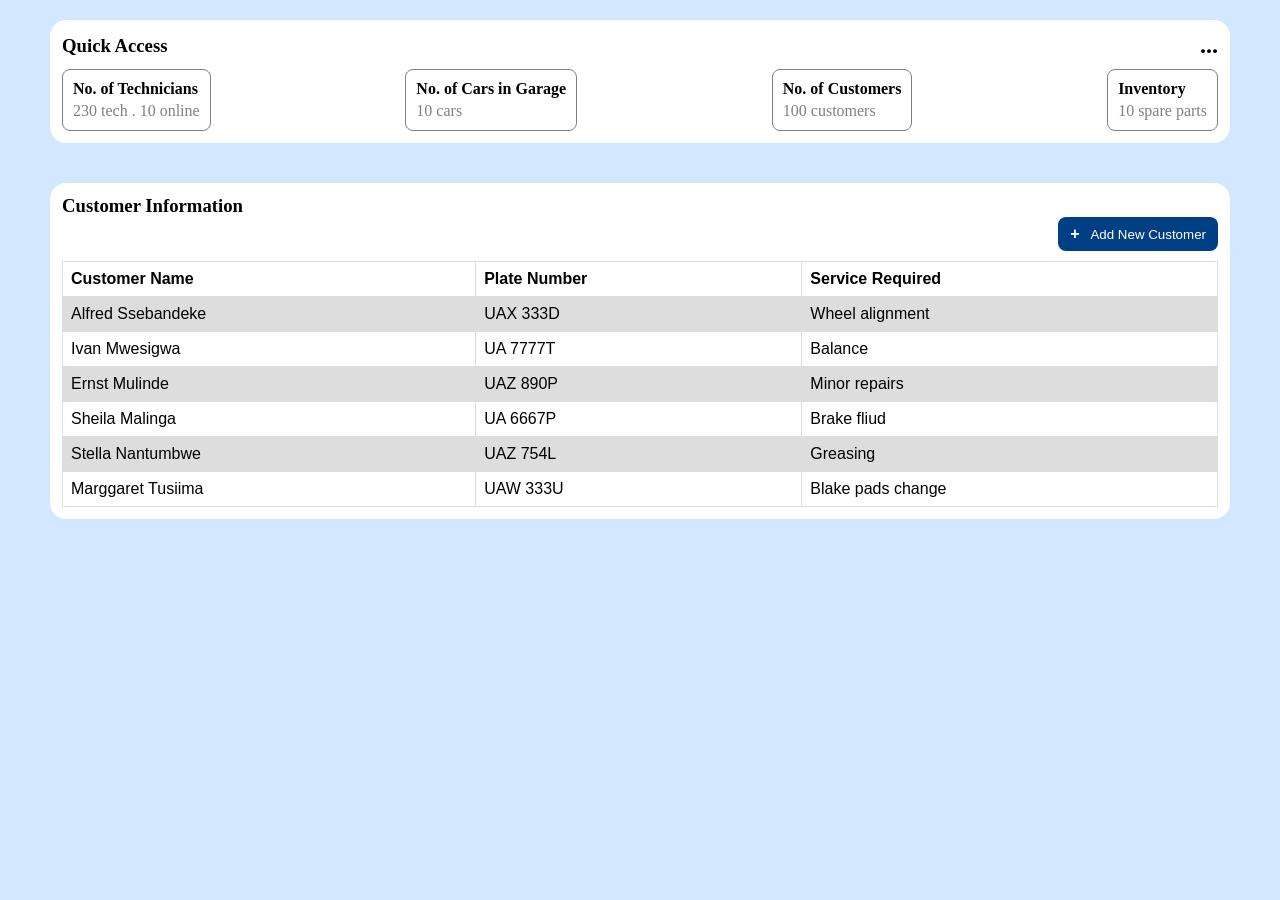
<file: index.html>
<!DOCTYPE html>
<html lang="en">

<head>
    <meta charset="UTF-8">
    <meta name="viewport" content="width=device-width, initial-scale=1.0">
    <title>Oyera Bay Service - Dashboard</title>
</head>
<style>
    *,
    body {
        margin: 0;
        padding: 0;
        box-sizing: border-box;
    }

    .container {
        width: 100%;
        height: 100vh;
        background-color: rgb(211, 231, 255);
        display: flex;
        flex-direction: column;
    }

    .card-container, .table-section {
        background-color: white;
        margin: 20px 50px;
        padding: 12px;
        border-radius: 16px;
        display: flex;
        flex-direction: column;
    }

    #quick-access-section {
        display: flex;
        flex-direction: row;
        justify-content: space-between;
        align-items: center;
        margin-bottom: 10px;
    }

    #cards-section {
        display: flex;
        justify-content: space-between;
    }

    #cards-section section {
        padding: 10px;
        border-width: 1px;
        border-style: solid;
        border-color: grey;
        border-radius: 8px;
    }

    .card-title {
        margin-bottom: 4px;
        font-weight: bold;
    }

    .sub-title {
        color: grey;
    }

    table {
        font-family: arial, sans-serif;
        border-collapse: collapse;
        width: 100%;
    }

    td,
    th {
        border: 1px solid #dddddd;
        text-align: left;
        padding: 8px;
    }

    tr:nth-child(even) {
        background-color: #dddddd;
    }

    #table-btn {
        display: flex;
        justify-content: end;
        margin-bottom: 10px;
    }

    button {
        padding: 8px 12px;
        background-color: rgb(0, 63, 131);
        color: white;
        border: none;
        border-radius: 8px;
        cursor: pointer;
    }

    .icon{
        font-size: 16px;
        font-weight: bold;
        margin-right: 8px;
    }

    .more {
        font-size: 24px;
        font-weight: bold;
    }
</style>

<body>
    <div class="container">
        <div class="card-container">
            <div id="quick-access-section">
                <h3>Quick Access</h3>
                <p class="more">...</p>
            </div>
            <div id="cards-section">
                <section>
                    <p class="card-title">No. of Technicians</p>
                    <p class="sub-title"><span>230 tech .</span> 10 online</p>
                </section>
                <section>
                    <p class="card-title">No. of Cars in Garage</p>
                    <p class="sub-title"><span>10 cars</span></p>
                </section>
                <section>
                    <p class="card-title">No. of Customers</p>
                    <p class="sub-title">100 customers</p>
                </section>
                <section>
                    <p class="card-title">Inventory</p>
                    <p class="sub-title"><span>10 spare parts</span></p>
                </section>
            </div>
        </div>
        <div class="table-section">
            <h3>Customer Information</h3>
            <div id="table-btn">
                <button type="button"><span class="icon">+</span> Add New Customer</button>
            </div>
    
            <table>
                <tr>
                    <th>Customer Name</th>
                    <th>Plate Number</th>
                    <th>Service Required</th>
                </tr>
                <tr>
                    <td>Alfred Ssebandeke</td>
                    <td>UAX 333D</td>
                    <td>Wheel alignment</td>
                </tr>
                <tr>
                    <td>Ivan Mwesigwa</td>
                    <td>UA 7777T</td>
                    <td>Balance</td>
                </tr>
                <tr>
                    <td>Ernst Mulinde</td>
                    <td>UAZ 890P</td>
                    <td>Minor repairs</td>
                </tr>
                <tr>
                    <td>Sheila Malinga</td>
                    <td>UA 6667P</td>
                    <td>Brake fliud</td>
                </tr>
                <tr>
                    <td>Stella Nantumbwe</td>
                    <td>UAZ 754L</td>
                    <td>Greasing</td>
                </tr>
                <tr>
                    <td>Marggaret Tusiima</td>
                    <td>UAW 333U</td>
                    <td>Blake pads change</td>
                </tr>
            </table>
        </div>
    </div>
</body>

</html>
</file>
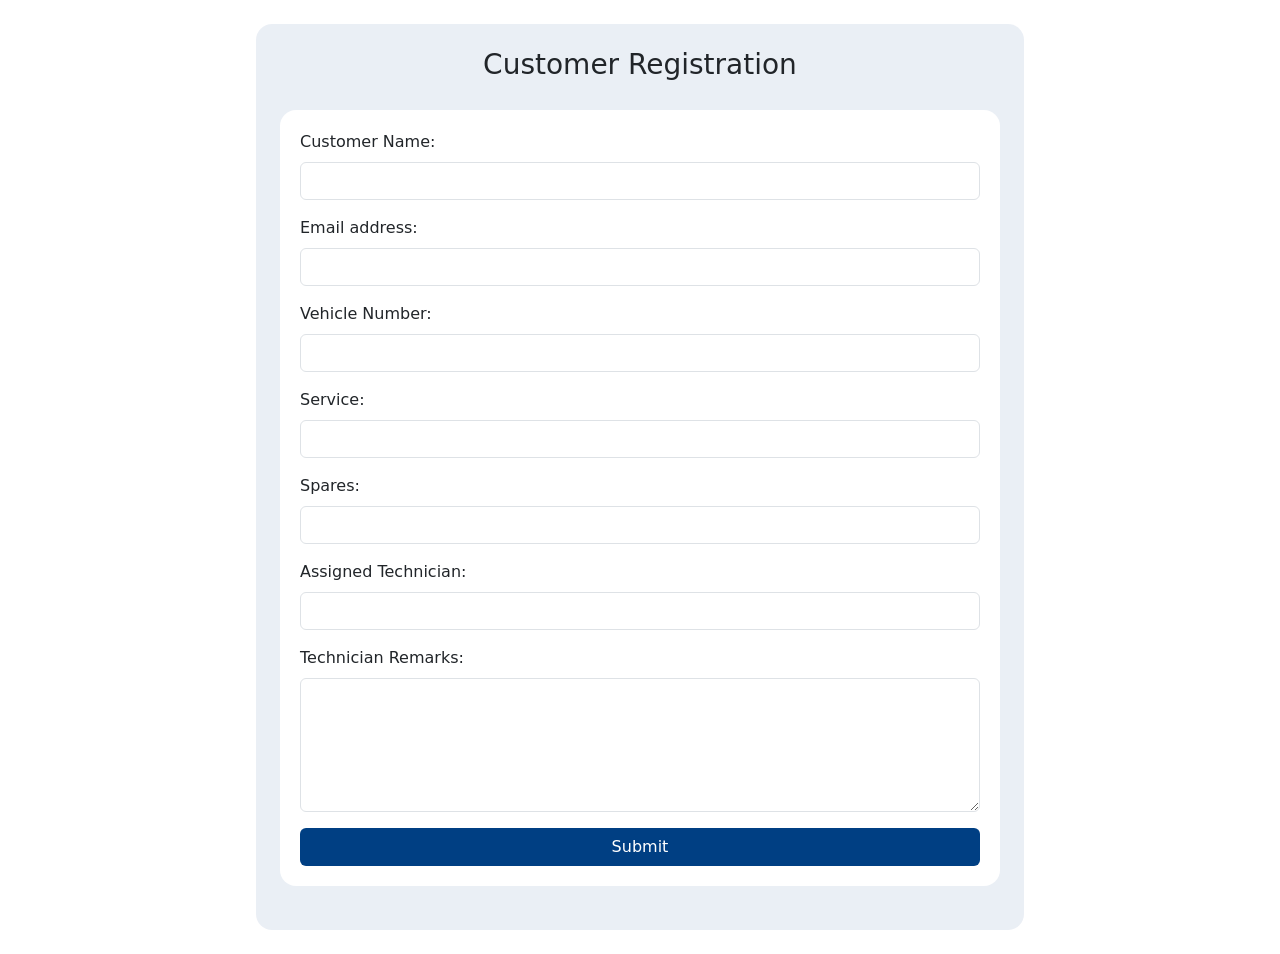
<file: customer.html>
<!DOCTYPE html>
<html lang="en">

<head>
    <meta charset="UTF-8">
    <meta name="viewport" content="width=device-width, initial-scale=1.0">
    <title>Document</title>
    <link rel="stylesheet" href="bootstrap/style.css">
    <link rel="stylesheet" href="style.css">
</head>

<body>
    <div class="reg container-fluid">

        <h3>Customer Registration</h3>
        <div class="container registration-form">
            <form>

                 <div class="mb-3 ">
                    <label for="name" class="form-label">Customer Name:</label>
                    <input type="text" class="form-control" id="name">
                </div>

                <div class="mb-3 ">
                    <label for="exampleInputEmail1" class="form-label">Email address:</label>
                    <input type="email" class="form-control" id="exampleInputEmail1" aria-describedby="emailHelp">

                </div>

               
                <div class="mb-3 ">
                    <label for="vehicleNumber" class="form-label">Vehicle Number:</label>
                    <input type="text" class="form-control" id="vehicleNumber">
                </div>

                <div class="mb-3 ">
                    <label for="service" class="form-label">Service:</label>
                    <input type="text" class="form-control" id="service">
                </div>

                <div class="mb-3 ">
                    <label for="spare" class="form-label">Spares:</label>
                    <input type="text" class="form-control" id="spare">
                </div>

                <div class="mb-3 ">
                    <label for="assignedTechnician" class="form-label">Assigned Technician:</label>
                    <input type="text" class="form-control" id="assignedTechnician">
                </div>

                <div class="mb-3 ">
                    <label for="technicianRemarks" class="form-label">Technician Remarks:</label>
                    <textarea class="form-control" id="technicianRemarks" rows="5"></textarea>
                </div>

                <a href="dashboard.html"><button type="submit" class="btn">Submit</button></a>
            </form>
        </div>
    </div>
    </div>
    <script src="bootstrap/js.js"></script>

</body>

</html>
</file>
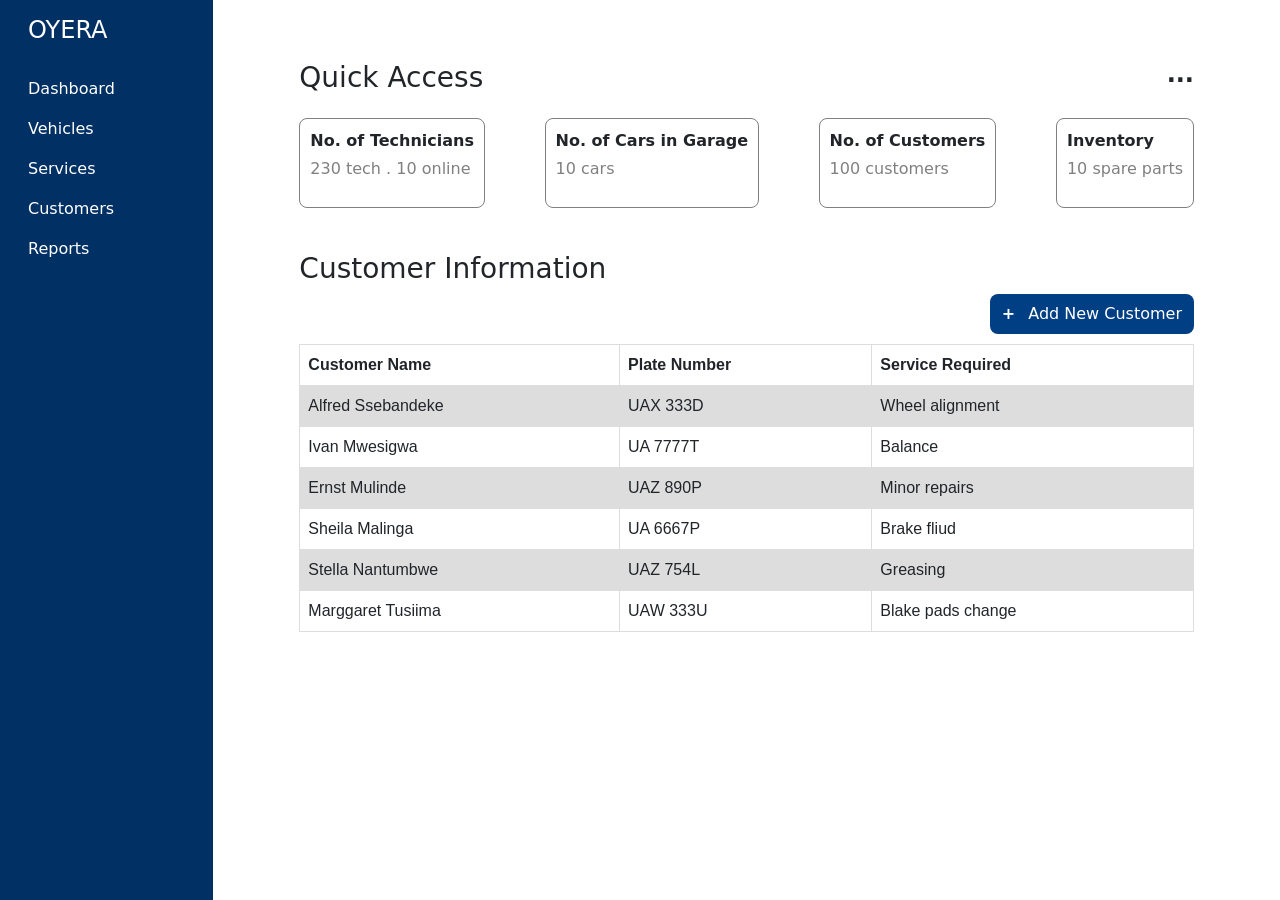
<file: dashboard.html>
<!DOCTYPE html>
<html lang="en">

<head>
    <meta charset="UTF-8">
    <meta name="viewport" content="width=device-width, initial-scale=1.0">
    <title>Oyera Bay Service - Dashboard</title>
    <link rel="stylesheet" href="bootstrap/style.css">
    <link rel="stylesheet" href="style.css">

</head>




<body>


    <div class="container-fluid">
        <div class="row">
            <!-- start of Sidebar -->
            <div class="side-bar col-md-3 col-lg-2 text-white min-vh-100">
                <h4 class="py-3 px-3">OYERA</h4>

                <ul class="nav flex-column">
                    <li class="nav-item">
                        <a class="nav-link text-white" href="dashboard.html">
                            Dashboard
                        </a>
                    </li>

                    <li class="nav-item">
                        <a class="nav-link text-white" href="#">
                            Vehicles
                        </a>
                    </li>

                    <li class="nav-item">
                        <a class="nav-link text-white" href="#">
                            Services
                        </a>
                    </li>

                    <li class="nav-item">
                        <a class="nav-link text-white" href="#">
                            Customers
                        </a>
                    </li>

                    <li class="nav-item">
                        <a class="nav-link text-white" href="#">
                            Reports
                        </a>
                    </li>
                </ul>
            </div>
            <!-- end of sidebar -->

            <!-- Main Content -->
            <div class="col-md-9 col-lg-10 p-4">

                <div class="card-container">
                    <div id="quick-access-section">
                        <h3>Quick Access</h3>
                        <p class="more">...</p>
                    </div>
                    <div id="cards-section">
                        <section>
                            <p class="card-title">No. of Technicians</p>
                            <p class="sub-title"><span>230 tech .</span> 10 online</p>
                        </section>
                        <section>
                            <p class="card-title">No. of Cars in Garage</p>
                            <p class="sub-title"><span>10 cars</span></p>
                        </section>
                        <section>
                            <p class="card-title">No. of Customers</p>
                            <p class="sub-title">100 customers</p>
                        </section>
                        <section>
                            <p class="card-title">Inventory</p>
                            <p class="sub-title"><span>10 spare parts</span></p>
                        </section>
                    </div>
                </div>
                <div class="table-section">
                    <h3>Customer Information</h3>
                    <div id="table-btn">
                        <a href="customer.html"><button type="button"><span class="icon">+</span> Add New Customer</button></a>
                    </div>

                    <table>
                        <tr>
                            <th>Customer Name</th>
                            <th>Plate Number</th>
                            <th>Service Required</th>
                        </tr>
                        <tr>
                            <td>Alfred Ssebandeke</td>
                            <td>UAX 333D</td>
                            <td>Wheel alignment</td>
                        </tr>
                        <tr>
                            <td>Ivan Mwesigwa</td>
                            <td>UA 7777T</td>
                            <td>Balance</td>
                        </tr>
                        <tr>
                            <td>Ernst Mulinde</td>
                            <td>UAZ 890P</td>
                            <td>Minor repairs</td>
                        </tr>
                        <tr>
                            <td>Sheila Malinga</td>
                            <td>UA 6667P</td>
                            <td>Brake fliud</td>
                        </tr>
                        <tr>
                            <td>Stella Nantumbwe</td>
                            <td>UAZ 754L</td>
                            <td>Greasing</td>
                        </tr>
                        <tr>
                            <td>Marggaret Tusiima</td>
                            <td>UAW 333U</td>
                            <td>Blake pads change</td>
                        </tr>
                    </table>
                </div>
            </div>
        </div>

    </div>


</body>
<script src="bootstrap/js.js"></script>

</html>
</file>
<file: style.css>
*,
    body {
        margin: 0;
        padding: 0;
        box-sizing: border-box;
    }

    .container {
        width: 100%;
        height: 100vh;
        background-color: rgba(0, 0, 128, 0.096);
        display: flex;
        flex-direction: column;
    }

    .card-container, .table-section {
        background-color: white;
        margin: 20px 50px;
        padding: 12px;
        border-radius: 16px;
        display: flex;
        flex-direction: column;
    }

    #quick-access-section {
        display: flex;
        flex-direction: row;
        justify-content: space-between;
        align-items: center;
        margin-bottom: 10px;
    }

    #cards-section {
        display: flex;
        justify-content: space-between;
    }

    #cards-section section {
        padding: 10px;
        border-width: 1px;
        border-style: solid;
        border-color: grey;
        border-radius: 8px;
    }

    .card-title {
        margin-bottom: 4px;
        font-weight: bold;
    }

    .sub-title {
        color: grey;
    }

    table {
        font-family: arial, sans-serif;
        border-collapse: collapse;
        width: 100%;
    }

    td,
    th {
        border: 1px solid #dddddd;
        text-align: left;
        padding: 8px;
    }

    tr:nth-child(even) {
        background-color: #dddddd;
    }

    #table-btn {
        display: flex;
        justify-content: end;
        margin-bottom: 10px;
    }

    button {
        padding: 8px 12px;
        background-color: rgb(0, 63, 131);
        color: white;
        border: none;
        border-radius: 8px;
        cursor: pointer;
    }

    .icon{
        font-size: 16px;
        font-weight: bold;
        margin-right: 8px;
    }

    .more {
        font-size: 24px;
        font-weight: bold;
    }

    .login-container {
        display: flex;
        height: 100vh;
        align-items: center;

    }

    .login-img {
    position: relative;
    width: 50%;
    height: 100%;
    overflow: hidden;
    margin-right: 20px;
   
    
}

.login-img img {
    width: 100%;
    height: 100%;
    object-fit: cover;
}

/* applying a color overlay between the text and the image*/
.login-img::before {
    content: "";
    position: absolute;
    inset: 0;
    background: rgba(0, 0, 128, 0.514); 
    z-index: 1;
}

/* so that the text stays above overlay */
.card-img-overlay {
    z-index: 2;
    color: white;
    text-align: center;
    display:flex;
    flex-direction: column;
    justify-content: center;
    align-items: center;
}

.login-form {
    width: 50%;
    padding: 20px;
    background-color: rgb(233, 224, 255);
    border-radius: 16px;
    margin: 20px;
}

.btn-login {
    width: 100%;
}

.side-bar {
    background-color: rgb(0, 48, 100);
}

.reg {
    margin: 24px auto;
    padding: 24px;
    background-color: rgba(0, 63, 131, 0.082);
    border-radius: 16px;
    width: 60%;
    display: flex;
    flex-direction: column;
    justify-content: center;
    align-items: center;
    height: 100%;
}

.btn{
    width: 100%;
    background-color: rgb(0, 63, 131);
    color: white;
}

.registration-form {
    width: 100%;
    padding: 20px;
    background-color: rgb(255, 255, 255);
    border-radius: 16px;
    margin: 20px;
    height: 100%;
}
</file>
<file: bootstrap/style.css>
@charset "UTF-8";/*!
 * Bootstrap  v5.3.8 (https://getbootstrap.com/)
 * Copyright 2011-2025 The Bootstrap Authors
 * Licensed under MIT (https://github.com/twbs/bootstrap/blob/main/LICENSE)
 */:root,[data-bs-theme=light]{--bs-blue:#0d6efd;--bs-indigo:#6610f2;--bs-purple:#6f42c1;--bs-pink:#d63384;--bs-red:#dc3545;--bs-orange:#fd7e14;--bs-yellow:#ffc107;--bs-green:#198754;--bs-teal:#20c997;--bs-cyan:#0dcaf0;--bs-black:#000;--bs-white:#fff;--bs-gray:#6c757d;--bs-gray-dark:#343a40;--bs-gray-100:#f8f9fa;--bs-gray-200:#e9ecef;--bs-gray-300:#dee2e6;--bs-gray-400:#ced4da;--bs-gray-500:#adb5bd;--bs-gray-600:#6c757d;--bs-gray-700:#495057;--bs-gray-800:#343a40;--bs-gray-900:#212529;--bs-primary:#0d6efd;--bs-secondary:#6c757d;--bs-success:#198754;--bs-info:#0dcaf0;--bs-warning:#ffc107;--bs-danger:#dc3545;--bs-light:#f8f9fa;--bs-dark:#212529;--bs-primary-rgb:13,110,253;--bs-secondary-rgb:108,117,125;--bs-success-rgb:25,135,84;--bs-info-rgb:13,202,240;--bs-warning-rgb:255,193,7;--bs-danger-rgb:220,53,69;--bs-light-rgb:248,249,250;--bs-dark-rgb:33,37,41;--bs-primary-text-emphasis:#052c65;--bs-secondary-text-emphasis:#2b2f32;--bs-success-text-emphasis:#0a3622;--bs-info-text-emphasis:#055160;--bs-warning-text-emphasis:#664d03;--bs-danger-text-emphasis:#58151c;--bs-light-text-emphasis:#495057;--bs-dark-text-emphasis:#495057;--bs-primary-bg-subtle:#cfe2ff;--bs-secondary-bg-subtle:#e2e3e5;--bs-success-bg-subtle:#d1e7dd;--bs-info-bg-subtle:#cff4fc;--bs-warning-bg-subtle:#fff3cd;--bs-danger-bg-subtle:#f8d7da;--bs-light-bg-subtle:#fcfcfd;--bs-dark-bg-subtle:#ced4da;--bs-primary-border-subtle:#9ec5fe;--bs-secondary-border-subtle:#c4c8cb;--bs-success-border-subtle:#a3cfbb;--bs-info-border-subtle:#9eeaf9;--bs-warning-border-subtle:#ffe69c;--bs-danger-border-subtle:#f1aeb5;--bs-light-border-subtle:#e9ecef;--bs-dark-border-subtle:#adb5bd;--bs-white-rgb:255,255,255;--bs-black-rgb:0,0,0;--bs-font-sans-serif:system-ui,-apple-system,"Segoe UI",Roboto,"Helvetica Neue","Noto Sans","Liberation Sans",Arial,sans-serif,"Apple Color Emoji","Segoe UI Emoji","Segoe UI Symbol","Noto Color Emoji";--bs-font-monospace:SFMono-Regular,Menlo,Monaco,Consolas,"Liberation Mono","Courier New",monospace;--bs-gradient:linear-gradient(180deg, rgba(255, 255, 255, 0.15), rgba(255, 255, 255, 0));--bs-body-font-family:var(--bs-font-sans-serif);--bs-body-font-size:1rem;--bs-body-font-weight:400;--bs-body-line-height:1.5;--bs-body-color:#212529;--bs-body-color-rgb:33,37,41;--bs-body-bg:#fff;--bs-body-bg-rgb:255,255,255;--bs-emphasis-color:#000;--bs-emphasis-color-rgb:0,0,0;--bs-secondary-color:rgba(33, 37, 41, 0.75);--bs-secondary-color-rgb:33,37,41;--bs-secondary-bg:#e9ecef;--bs-secondary-bg-rgb:233,236,239;--bs-tertiary-color:rgba(33, 37, 41, 0.5);--bs-tertiary-color-rgb:33,37,41;--bs-tertiary-bg:#f8f9fa;--bs-tertiary-bg-rgb:248,249,250;--bs-heading-color:inherit;--bs-link-color:#0d6efd;--bs-link-color-rgb:13,110,253;--bs-link-decoration:underline;--bs-link-hover-color:#0a58ca;--bs-link-hover-color-rgb:10,88,202;--bs-code-color:#d63384;--bs-highlight-color:#212529;--bs-highlight-bg:#fff3cd;--bs-border-width:1px;--bs-border-style:solid;--bs-border-color:#dee2e6;--bs-border-color-translucent:rgba(0, 0, 0, 0.175);--bs-border-radius:0.375rem;--bs-border-radius-sm:0.25rem;--bs-border-radius-lg:0.5rem;--bs-border-radius-xl:1rem;--bs-border-radius-xxl:2rem;--bs-border-radius-2xl:var(--bs-border-radius-xxl);--bs-border-radius-pill:50rem;--bs-box-shadow:0 0.5rem 1rem rgba(0, 0, 0, 0.15);--bs-box-shadow-sm:0 0.125rem 0.25rem rgba(0, 0, 0, 0.075);--bs-box-shadow-lg:0 1rem 3rem rgba(0, 0, 0, 0.175);--bs-box-shadow-inset:inset 0 1px 2px rgba(0, 0, 0, 0.075);--bs-focus-ring-width:0.25rem;--bs-focus-ring-opacity:0.25;--bs-focus-ring-color:rgba(13, 110, 253, 0.25);--bs-form-valid-color:#198754;--bs-form-valid-border-color:#198754;--bs-form-invalid-color:#dc3545;--bs-form-invalid-border-color:#dc3545}[data-bs-theme=dark]{color-scheme:dark;--bs-body-color:#dee2e6;--bs-body-color-rgb:222,226,230;--bs-body-bg:#212529;--bs-body-bg-rgb:33,37,41;--bs-emphasis-color:#fff;--bs-emphasis-color-rgb:255,255,255;--bs-secondary-color:rgba(222, 226, 230, 0.75);--bs-secondary-color-rgb:222,226,230;--bs-secondary-bg:#343a40;--bs-secondary-bg-rgb:52,58,64;--bs-tertiary-color:rgba(222, 226, 230, 0.5);--bs-tertiary-color-rgb:222,226,230;--bs-tertiary-bg:#2b3035;--bs-tertiary-bg-rgb:43,48,53;--bs-primary-text-emphasis:#6ea8fe;--bs-secondary-text-emphasis:#a7acb1;--bs-success-text-emphasis:#75b798;--bs-info-text-emphasis:#6edff6;--bs-warning-text-emphasis:#ffda6a;--bs-danger-text-emphasis:#ea868f;--bs-light-text-emphasis:#f8f9fa;--bs-dark-text-emphasis:#dee2e6;--bs-primary-bg-subtle:#031633;--bs-secondary-bg-subtle:#161719;--bs-success-bg-subtle:#051b11;--bs-info-bg-subtle:#032830;--bs-warning-bg-subtle:#332701;--bs-danger-bg-subtle:#2c0b0e;--bs-light-bg-subtle:#343a40;--bs-dark-bg-subtle:#1a1d20;--bs-primary-border-subtle:#084298;--bs-secondary-border-subtle:#41464b;--bs-success-border-subtle:#0f5132;--bs-info-border-subtle:#087990;--bs-warning-border-subtle:#997404;--bs-danger-border-subtle:#842029;--bs-light-border-subtle:#495057;--bs-dark-border-subtle:#343a40;--bs-heading-color:inherit;--bs-link-color:#6ea8fe;--bs-link-hover-color:#8bb9fe;--bs-link-color-rgb:110,168,254;--bs-link-hover-color-rgb:139,185,254;--bs-code-color:#e685b5;--bs-highlight-color:#dee2e6;--bs-highlight-bg:#664d03;--bs-border-color:#495057;--bs-border-color-translucent:rgba(255, 255, 255, 0.15);--bs-form-valid-color:#75b798;--bs-form-valid-border-color:#75b798;--bs-form-invalid-color:#ea868f;--bs-form-invalid-border-color:#ea868f}*,::after,::before{box-sizing:border-box}@media (prefers-reduced-motion:no-preference){:root{scroll-behavior:smooth}}body{margin:0;font-family:var(--bs-body-font-family);font-size:var(--bs-body-font-size);font-weight:var(--bs-body-font-weight);line-height:var(--bs-body-line-height);color:var(--bs-body-color);text-align:var(--bs-body-text-align);background-color:var(--bs-body-bg);-webkit-text-size-adjust:100%;-webkit-tap-highlight-color:transparent}hr{margin:1rem 0;color:inherit;border:0;border-top:var(--bs-border-width) solid;opacity:.25}.h1,.h2,.h3,.h4,.h5,.h6,h1,h2,h3,h4,h5,h6{margin-top:0;margin-bottom:.5rem;font-weight:500;line-height:1.2;color:var(--bs-heading-color)}.h1,h1{font-size:calc(1.375rem + 1.5vw)}@media (min-width:1200px){.h1,h1{font-size:2.5rem}}.h2,h2{font-size:calc(1.325rem + .9vw)}@media (min-width:1200px){.h2,h2{font-size:2rem}}.h3,h3{font-size:calc(1.3rem + .6vw)}@media (min-width:1200px){.h3,h3{font-size:1.75rem}}.h4,h4{font-size:calc(1.275rem + .3vw)}@media (min-width:1200px){.h4,h4{font-size:1.5rem}}.h5,h5{font-size:1.25rem}.h6,h6{font-size:1rem}p{margin-top:0;margin-bottom:1rem}abbr[title]{-webkit-text-decoration:underline dotted;text-decoration:underline dotted;cursor:help;-webkit-text-decoration-skip-ink:none;text-decoration-skip-ink:none}address{margin-bottom:1rem;font-style:normal;line-height:inherit}ol,ul{padding-left:2rem}dl,ol,ul{margin-top:0;margin-bottom:1rem}ol ol,ol ul,ul ol,ul ul{margin-bottom:0}dt{font-weight:700}dd{margin-bottom:.5rem;margin-left:0}blockquote{margin:0 0 1rem}b,strong{font-weight:bolder}.small,small{font-size:.875em}.mark,mark{padding:.1875em;color:var(--bs-highlight-color);background-color:var(--bs-highlight-bg)}sub,sup{position:relative;font-size:.75em;line-height:0;vertical-align:baseline}sub{bottom:-.25em}sup{top:-.5em}a{color:rgba(var(--bs-link-color-rgb),var(--bs-link-opacity,1));text-decoration:underline}a:hover{--bs-link-color-rgb:var(--bs-link-hover-color-rgb)}a:not([href]):not([class]),a:not([href]):not([class]):hover{color:inherit;text-decoration:none}code,kbd,pre,samp{font-family:var(--bs-font-monospace);font-size:1em}pre{display:block;margin-top:0;margin-bottom:1rem;overflow:auto;font-size:.875em}pre code{font-size:inherit;color:inherit;word-break:normal}code{font-size:.875em;color:var(--bs-code-color);word-wrap:break-word}a>code{color:inherit}kbd{padding:.1875rem .375rem;font-size:.875em;color:var(--bs-body-bg);background-color:var(--bs-body-color);border-radius:.25rem}kbd kbd{padding:0;font-size:1em}figure{margin:0 0 1rem}img,svg{vertical-align:middle}table{caption-side:bottom;border-collapse:collapse}caption{padding-top:.5rem;padding-bottom:.5rem;color:var(--bs-secondary-color);text-align:left}th{text-align:inherit;text-align:-webkit-match-parent}tbody,td,tfoot,th,thead,tr{border-color:inherit;border-style:solid;border-width:0}label{display:inline-block}button{border-radius:0}button:focus:not(:focus-visible){outline:0}button,input,optgroup,select,textarea{margin:0;font-family:inherit;font-size:inherit;line-height:inherit}button,select{text-transform:none}[role=button]{cursor:pointer}select{word-wrap:normal}select:disabled{opacity:1}[list]:not([type=date]):not([type=datetime-local]):not([type=month]):not([type=week]):not([type=time])::-webkit-calendar-picker-indicator{display:none!important}[type=button],[type=reset],[type=submit],button{-webkit-appearance:button}[type=button]:not(:disabled),[type=reset]:not(:disabled),[type=submit]:not(:disabled),button:not(:disabled){cursor:pointer}::-moz-focus-inner{padding:0;border-style:none}textarea{resize:vertical}fieldset{min-width:0;padding:0;margin:0;border:0}legend{float:left;width:100%;padding:0;margin-bottom:.5rem;line-height:inherit;font-size:calc(1.275rem + .3vw)}@media (min-width:1200px){legend{font-size:1.5rem}}legend+*{clear:left}::-webkit-datetime-edit-day-field,::-webkit-datetime-edit-fields-wrapper,::-webkit-datetime-edit-hour-field,::-webkit-datetime-edit-minute,::-webkit-datetime-edit-month-field,::-webkit-datetime-edit-text,::-webkit-datetime-edit-year-field{padding:0}::-webkit-inner-spin-button{height:auto}[type=search]{-webkit-appearance:textfield;outline-offset:-2px}[type=search]::-webkit-search-cancel-button{cursor:pointer;filter:grayscale(1)}::-webkit-search-decoration{-webkit-appearance:none}::-webkit-color-swatch-wrapper{padding:0}::-webkit-file-upload-button{font:inherit;-webkit-appearance:button}::file-selector-button{font:inherit;-webkit-appearance:button}output{display:inline-block}iframe{border:0}summary{display:list-item;cursor:pointer}progress{vertical-align:baseline}[hidden]{display:none!important}.lead{font-size:1.25rem;font-weight:300}.display-1{font-weight:300;line-height:1.2;font-size:calc(1.625rem + 4.5vw)}@media (min-width:1200px){.display-1{font-size:5rem}}.display-2{font-weight:300;line-height:1.2;font-size:calc(1.575rem + 3.9vw)}@media (min-width:1200px){.display-2{font-size:4.5rem}}.display-3{font-weight:300;line-height:1.2;font-size:calc(1.525rem + 3.3vw)}@media (min-width:1200px){.display-3{font-size:4rem}}.display-4{font-weight:300;line-height:1.2;font-size:calc(1.475rem + 2.7vw)}@media (min-width:1200px){.display-4{font-size:3.5rem}}.display-5{font-weight:300;line-height:1.2;font-size:calc(1.425rem + 2.1vw)}@media (min-width:1200px){.display-5{font-size:3rem}}.display-6{font-weight:300;line-height:1.2;font-size:calc(1.375rem + 1.5vw)}@media (min-width:1200px){.display-6{font-size:2.5rem}}.list-unstyled{padding-left:0;list-style:none}.list-inline{padding-left:0;list-style:none}.list-inline-item{display:inline-block}.list-inline-item:not(:last-child){margin-right:.5rem}.initialism{font-size:.875em;text-transform:uppercase}.blockquote{margin-bottom:1rem;font-size:1.25rem}.blockquote>:last-child{margin-bottom:0}.blockquote-footer{margin-top:-1rem;margin-bottom:1rem;font-size:.875em;color:#6c757d}.blockquote-footer::before{content:"— "}.img-fluid{max-width:100%;height:auto}.img-thumbnail{padding:.25rem;background-color:var(--bs-body-bg);border:var(--bs-border-width) solid var(--bs-border-color);border-radius:var(--bs-border-radius);max-width:100%;height:auto}.figure{display:inline-block}.figure-img{margin-bottom:.5rem;line-height:1}.figure-caption{font-size:.875em;color:var(--bs-secondary-color)}.container,.container-fluid,.container-lg,.container-md,.container-sm,.container-xl,.container-xxl{--bs-gutter-x:1.5rem;--bs-gutter-y:0;width:100%;padding-right:calc(var(--bs-gutter-x) * .5);padding-left:calc(var(--bs-gutter-x) * .5);margin-right:auto;margin-left:auto}@media (min-width:576px){.container,.container-sm{max-width:540px}}@media (min-width:768px){.container,.container-md,.container-sm{max-width:720px}}@media (min-width:992px){.container,.container-lg,.container-md,.container-sm{max-width:960px}}@media (min-width:1200px){.container,.container-lg,.container-md,.container-sm,.container-xl{max-width:1140px}}@media (min-width:1400px){.container,.container-lg,.container-md,.container-sm,.container-xl,.container-xxl{max-width:1320px}}:root{--bs-breakpoint-xs:0;--bs-breakpoint-sm:576px;--bs-breakpoint-md:768px;--bs-breakpoint-lg:992px;--bs-breakpoint-xl:1200px;--bs-breakpoint-xxl:1400px}.row{--bs-gutter-x:1.5rem;--bs-gutter-y:0;display:flex;flex-wrap:wrap;margin-top:calc(-1 * var(--bs-gutter-y));margin-right:calc(-.5 * var(--bs-gutter-x));margin-left:calc(-.5 * var(--bs-gutter-x))}.row>*{flex-shrink:0;width:100%;max-width:100%;padding-right:calc(var(--bs-gutter-x) * .5);padding-left:calc(var(--bs-gutter-x) * .5);margin-top:var(--bs-gutter-y)}.col{flex:1 0 0}.row-cols-auto>*{flex:0 0 auto;width:auto}.row-cols-1>*{flex:0 0 auto;width:100%}.row-cols-2>*{flex:0 0 auto;width:50%}.row-cols-3>*{flex:0 0 auto;width:33.33333333%}.row-cols-4>*{flex:0 0 auto;width:25%}.row-cols-5>*{flex:0 0 auto;width:20%}.row-cols-6>*{flex:0 0 auto;width:16.66666667%}.col-auto{flex:0 0 auto;width:auto}.col-1{flex:0 0 auto;width:8.33333333%}.col-2{flex:0 0 auto;width:16.66666667%}.col-3{flex:0 0 auto;width:25%}.col-4{flex:0 0 auto;width:33.33333333%}.col-5{flex:0 0 auto;width:41.66666667%}.col-6{flex:0 0 auto;width:50%}.col-7{flex:0 0 auto;width:58.33333333%}.col-8{flex:0 0 auto;width:66.66666667%}.col-9{flex:0 0 auto;width:75%}.col-10{flex:0 0 auto;width:83.33333333%}.col-11{flex:0 0 auto;width:91.66666667%}.col-12{flex:0 0 auto;width:100%}.offset-1{margin-left:8.33333333%}.offset-2{margin-left:16.66666667%}.offset-3{margin-left:25%}.offset-4{margin-left:33.33333333%}.offset-5{margin-left:41.66666667%}.offset-6{margin-left:50%}.offset-7{margin-left:58.33333333%}.offset-8{margin-left:66.66666667%}.offset-9{margin-left:75%}.offset-10{margin-left:83.33333333%}.offset-11{margin-left:91.66666667%}.g-0,.gx-0{--bs-gutter-x:0}.g-0,.gy-0{--bs-gutter-y:0}.g-1,.gx-1{--bs-gutter-x:0.25rem}.g-1,.gy-1{--bs-gutter-y:0.25rem}.g-2,.gx-2{--bs-gutter-x:0.5rem}.g-2,.gy-2{--bs-gutter-y:0.5rem}.g-3,.gx-3{--bs-gutter-x:1rem}.g-3,.gy-3{--bs-gutter-y:1rem}.g-4,.gx-4{--bs-gutter-x:1.5rem}.g-4,.gy-4{--bs-gutter-y:1.5rem}.g-5,.gx-5{--bs-gutter-x:3rem}.g-5,.gy-5{--bs-gutter-y:3rem}@media (min-width:576px){.col-sm{flex:1 0 0}.row-cols-sm-auto>*{flex:0 0 auto;width:auto}.row-cols-sm-1>*{flex:0 0 auto;width:100%}.row-cols-sm-2>*{flex:0 0 auto;width:50%}.row-cols-sm-3>*{flex:0 0 auto;width:33.33333333%}.row-cols-sm-4>*{flex:0 0 auto;width:25%}.row-cols-sm-5>*{flex:0 0 auto;width:20%}.row-cols-sm-6>*{flex:0 0 auto;width:16.66666667%}.col-sm-auto{flex:0 0 auto;width:auto}.col-sm-1{flex:0 0 auto;width:8.33333333%}.col-sm-2{flex:0 0 auto;width:16.66666667%}.col-sm-3{flex:0 0 auto;width:25%}.col-sm-4{flex:0 0 auto;width:33.33333333%}.col-sm-5{flex:0 0 auto;width:41.66666667%}.col-sm-6{flex:0 0 auto;width:50%}.col-sm-7{flex:0 0 auto;width:58.33333333%}.col-sm-8{flex:0 0 auto;width:66.66666667%}.col-sm-9{flex:0 0 auto;width:75%}.col-sm-10{flex:0 0 auto;width:83.33333333%}.col-sm-11{flex:0 0 auto;width:91.66666667%}.col-sm-12{flex:0 0 auto;width:100%}.offset-sm-0{margin-left:0}.offset-sm-1{margin-left:8.33333333%}.offset-sm-2{margin-left:16.66666667%}.offset-sm-3{margin-left:25%}.offset-sm-4{margin-left:33.33333333%}.offset-sm-5{margin-left:41.66666667%}.offset-sm-6{margin-left:50%}.offset-sm-7{margin-left:58.33333333%}.offset-sm-8{margin-left:66.66666667%}.offset-sm-9{margin-left:75%}.offset-sm-10{margin-left:83.33333333%}.offset-sm-11{margin-left:91.66666667%}.g-sm-0,.gx-sm-0{--bs-gutter-x:0}.g-sm-0,.gy-sm-0{--bs-gutter-y:0}.g-sm-1,.gx-sm-1{--bs-gutter-x:0.25rem}.g-sm-1,.gy-sm-1{--bs-gutter-y:0.25rem}.g-sm-2,.gx-sm-2{--bs-gutter-x:0.5rem}.g-sm-2,.gy-sm-2{--bs-gutter-y:0.5rem}.g-sm-3,.gx-sm-3{--bs-gutter-x:1rem}.g-sm-3,.gy-sm-3{--bs-gutter-y:1rem}.g-sm-4,.gx-sm-4{--bs-gutter-x:1.5rem}.g-sm-4,.gy-sm-4{--bs-gutter-y:1.5rem}.g-sm-5,.gx-sm-5{--bs-gutter-x:3rem}.g-sm-5,.gy-sm-5{--bs-gutter-y:3rem}}@media (min-width:768px){.col-md{flex:1 0 0}.row-cols-md-auto>*{flex:0 0 auto;width:auto}.row-cols-md-1>*{flex:0 0 auto;width:100%}.row-cols-md-2>*{flex:0 0 auto;width:50%}.row-cols-md-3>*{flex:0 0 auto;width:33.33333333%}.row-cols-md-4>*{flex:0 0 auto;width:25%}.row-cols-md-5>*{flex:0 0 auto;width:20%}.row-cols-md-6>*{flex:0 0 auto;width:16.66666667%}.col-md-auto{flex:0 0 auto;width:auto}.col-md-1{flex:0 0 auto;width:8.33333333%}.col-md-2{flex:0 0 auto;width:16.66666667%}.col-md-3{flex:0 0 auto;width:25%}.col-md-4{flex:0 0 auto;width:33.33333333%}.col-md-5{flex:0 0 auto;width:41.66666667%}.col-md-6{flex:0 0 auto;width:50%}.col-md-7{flex:0 0 auto;width:58.33333333%}.col-md-8{flex:0 0 auto;width:66.66666667%}.col-md-9{flex:0 0 auto;width:75%}.col-md-10{flex:0 0 auto;width:83.33333333%}.col-md-11{flex:0 0 auto;width:91.66666667%}.col-md-12{flex:0 0 auto;width:100%}.offset-md-0{margin-left:0}.offset-md-1{margin-left:8.33333333%}.offset-md-2{margin-left:16.66666667%}.offset-md-3{margin-left:25%}.offset-md-4{margin-left:33.33333333%}.offset-md-5{margin-left:41.66666667%}.offset-md-6{margin-left:50%}.offset-md-7{margin-left:58.33333333%}.offset-md-8{margin-left:66.66666667%}.offset-md-9{margin-left:75%}.offset-md-10{margin-left:83.33333333%}.offset-md-11{margin-left:91.66666667%}.g-md-0,.gx-md-0{--bs-gutter-x:0}.g-md-0,.gy-md-0{--bs-gutter-y:0}.g-md-1,.gx-md-1{--bs-gutter-x:0.25rem}.g-md-1,.gy-md-1{--bs-gutter-y:0.25rem}.g-md-2,.gx-md-2{--bs-gutter-x:0.5rem}.g-md-2,.gy-md-2{--bs-gutter-y:0.5rem}.g-md-3,.gx-md-3{--bs-gutter-x:1rem}.g-md-3,.gy-md-3{--bs-gutter-y:1rem}.g-md-4,.gx-md-4{--bs-gutter-x:1.5rem}.g-md-4,.gy-md-4{--bs-gutter-y:1.5rem}.g-md-5,.gx-md-5{--bs-gutter-x:3rem}.g-md-5,.gy-md-5{--bs-gutter-y:3rem}}@media (min-width:992px){.col-lg{flex:1 0 0}.row-cols-lg-auto>*{flex:0 0 auto;width:auto}.row-cols-lg-1>*{flex:0 0 auto;width:100%}.row-cols-lg-2>*{flex:0 0 auto;width:50%}.row-cols-lg-3>*{flex:0 0 auto;width:33.33333333%}.row-cols-lg-4>*{flex:0 0 auto;width:25%}.row-cols-lg-5>*{flex:0 0 auto;width:20%}.row-cols-lg-6>*{flex:0 0 auto;width:16.66666667%}.col-lg-auto{flex:0 0 auto;width:auto}.col-lg-1{flex:0 0 auto;width:8.33333333%}.col-lg-2{flex:0 0 auto;width:16.66666667%}.col-lg-3{flex:0 0 auto;width:25%}.col-lg-4{flex:0 0 auto;width:33.33333333%}.col-lg-5{flex:0 0 auto;width:41.66666667%}.col-lg-6{flex:0 0 auto;width:50%}.col-lg-7{flex:0 0 auto;width:58.33333333%}.col-lg-8{flex:0 0 auto;width:66.66666667%}.col-lg-9{flex:0 0 auto;width:75%}.col-lg-10{flex:0 0 auto;width:83.33333333%}.col-lg-11{flex:0 0 auto;width:91.66666667%}.col-lg-12{flex:0 0 auto;width:100%}.offset-lg-0{margin-left:0}.offset-lg-1{margin-left:8.33333333%}.offset-lg-2{margin-left:16.66666667%}.offset-lg-3{margin-left:25%}.offset-lg-4{margin-left:33.33333333%}.offset-lg-5{margin-left:41.66666667%}.offset-lg-6{margin-left:50%}.offset-lg-7{margin-left:58.33333333%}.offset-lg-8{margin-left:66.66666667%}.offset-lg-9{margin-left:75%}.offset-lg-10{margin-left:83.33333333%}.offset-lg-11{margin-left:91.66666667%}.g-lg-0,.gx-lg-0{--bs-gutter-x:0}.g-lg-0,.gy-lg-0{--bs-gutter-y:0}.g-lg-1,.gx-lg-1{--bs-gutter-x:0.25rem}.g-lg-1,.gy-lg-1{--bs-gutter-y:0.25rem}.g-lg-2,.gx-lg-2{--bs-gutter-x:0.5rem}.g-lg-2,.gy-lg-2{--bs-gutter-y:0.5rem}.g-lg-3,.gx-lg-3{--bs-gutter-x:1rem}.g-lg-3,.gy-lg-3{--bs-gutter-y:1rem}.g-lg-4,.gx-lg-4{--bs-gutter-x:1.5rem}.g-lg-4,.gy-lg-4{--bs-gutter-y:1.5rem}.g-lg-5,.gx-lg-5{--bs-gutter-x:3rem}.g-lg-5,.gy-lg-5{--bs-gutter-y:3rem}}@media (min-width:1200px){.col-xl{flex:1 0 0}.row-cols-xl-auto>*{flex:0 0 auto;width:auto}.row-cols-xl-1>*{flex:0 0 auto;width:100%}.row-cols-xl-2>*{flex:0 0 auto;width:50%}.row-cols-xl-3>*{flex:0 0 auto;width:33.33333333%}.row-cols-xl-4>*{flex:0 0 auto;width:25%}.row-cols-xl-5>*{flex:0 0 auto;width:20%}.row-cols-xl-6>*{flex:0 0 auto;width:16.66666667%}.col-xl-auto{flex:0 0 auto;width:auto}.col-xl-1{flex:0 0 auto;width:8.33333333%}.col-xl-2{flex:0 0 auto;width:16.66666667%}.col-xl-3{flex:0 0 auto;width:25%}.col-xl-4{flex:0 0 auto;width:33.33333333%}.col-xl-5{flex:0 0 auto;width:41.66666667%}.col-xl-6{flex:0 0 auto;width:50%}.col-xl-7{flex:0 0 auto;width:58.33333333%}.col-xl-8{flex:0 0 auto;width:66.66666667%}.col-xl-9{flex:0 0 auto;width:75%}.col-xl-10{flex:0 0 auto;width:83.33333333%}.col-xl-11{flex:0 0 auto;width:91.66666667%}.col-xl-12{flex:0 0 auto;width:100%}.offset-xl-0{margin-left:0}.offset-xl-1{margin-left:8.33333333%}.offset-xl-2{margin-left:16.66666667%}.offset-xl-3{margin-left:25%}.offset-xl-4{margin-left:33.33333333%}.offset-xl-5{margin-left:41.66666667%}.offset-xl-6{margin-left:50%}.offset-xl-7{margin-left:58.33333333%}.offset-xl-8{margin-left:66.66666667%}.offset-xl-9{margin-left:75%}.offset-xl-10{margin-left:83.33333333%}.offset-xl-11{margin-left:91.66666667%}.g-xl-0,.gx-xl-0{--bs-gutter-x:0}.g-xl-0,.gy-xl-0{--bs-gutter-y:0}.g-xl-1,.gx-xl-1{--bs-gutter-x:0.25rem}.g-xl-1,.gy-xl-1{--bs-gutter-y:0.25rem}.g-xl-2,.gx-xl-2{--bs-gutter-x:0.5rem}.g-xl-2,.gy-xl-2{--bs-gutter-y:0.5rem}.g-xl-3,.gx-xl-3{--bs-gutter-x:1rem}.g-xl-3,.gy-xl-3{--bs-gutter-y:1rem}.g-xl-4,.gx-xl-4{--bs-gutter-x:1.5rem}.g-xl-4,.gy-xl-4{--bs-gutter-y:1.5rem}.g-xl-5,.gx-xl-5{--bs-gutter-x:3rem}.g-xl-5,.gy-xl-5{--bs-gutter-y:3rem}}@media (min-width:1400px){.col-xxl{flex:1 0 0}.row-cols-xxl-auto>*{flex:0 0 auto;width:auto}.row-cols-xxl-1>*{flex:0 0 auto;width:100%}.row-cols-xxl-2>*{flex:0 0 auto;width:50%}.row-cols-xxl-3>*{flex:0 0 auto;width:33.33333333%}.row-cols-xxl-4>*{flex:0 0 auto;width:25%}.row-cols-xxl-5>*{flex:0 0 auto;width:20%}.row-cols-xxl-6>*{flex:0 0 auto;width:16.66666667%}.col-xxl-auto{flex:0 0 auto;width:auto}.col-xxl-1{flex:0 0 auto;width:8.33333333%}.col-xxl-2{flex:0 0 auto;width:16.66666667%}.col-xxl-3{flex:0 0 auto;width:25%}.col-xxl-4{flex:0 0 auto;width:33.33333333%}.col-xxl-5{flex:0 0 auto;width:41.66666667%}.col-xxl-6{flex:0 0 auto;width:50%}.col-xxl-7{flex:0 0 auto;width:58.33333333%}.col-xxl-8{flex:0 0 auto;width:66.66666667%}.col-xxl-9{flex:0 0 auto;width:75%}.col-xxl-10{flex:0 0 auto;width:83.33333333%}.col-xxl-11{flex:0 0 auto;width:91.66666667%}.col-xxl-12{flex:0 0 auto;width:100%}.offset-xxl-0{margin-left:0}.offset-xxl-1{margin-left:8.33333333%}.offset-xxl-2{margin-left:16.66666667%}.offset-xxl-3{margin-left:25%}.offset-xxl-4{margin-left:33.33333333%}.offset-xxl-5{margin-left:41.66666667%}.offset-xxl-6{margin-left:50%}.offset-xxl-7{margin-left:58.33333333%}.offset-xxl-8{margin-left:66.66666667%}.offset-xxl-9{margin-left:75%}.offset-xxl-10{margin-left:83.33333333%}.offset-xxl-11{margin-left:91.66666667%}.g-xxl-0,.gx-xxl-0{--bs-gutter-x:0}.g-xxl-0,.gy-xxl-0{--bs-gutter-y:0}.g-xxl-1,.gx-xxl-1{--bs-gutter-x:0.25rem}.g-xxl-1,.gy-xxl-1{--bs-gutter-y:0.25rem}.g-xxl-2,.gx-xxl-2{--bs-gutter-x:0.5rem}.g-xxl-2,.gy-xxl-2{--bs-gutter-y:0.5rem}.g-xxl-3,.gx-xxl-3{--bs-gutter-x:1rem}.g-xxl-3,.gy-xxl-3{--bs-gutter-y:1rem}.g-xxl-4,.gx-xxl-4{--bs-gutter-x:1.5rem}.g-xxl-4,.gy-xxl-4{--bs-gutter-y:1.5rem}.g-xxl-5,.gx-xxl-5{--bs-gutter-x:3rem}.g-xxl-5,.gy-xxl-5{--bs-gutter-y:3rem}}.table{--bs-table-color-type:initial;--bs-table-bg-type:initial;--bs-table-color-state:initial;--bs-table-bg-state:initial;--bs-table-color:var(--bs-emphasis-color);--bs-table-bg:var(--bs-body-bg);--bs-table-border-color:var(--bs-border-color);--bs-table-accent-bg:transparent;--bs-table-striped-color:var(--bs-emphasis-color);--bs-table-striped-bg:rgba(var(--bs-emphasis-color-rgb), 0.05);--bs-table-active-color:var(--bs-emphasis-color);--bs-table-active-bg:rgba(var(--bs-emphasis-color-rgb), 0.1);--bs-table-hover-color:var(--bs-emphasis-color);--bs-table-hover-bg:rgba(var(--bs-emphasis-color-rgb), 0.075);width:100%;margin-bottom:1rem;vertical-align:top;border-color:var(--bs-table-border-color)}.table>:not(caption)>*>*{padding:.5rem .5rem;color:var(--bs-table-color-state,var(--bs-table-color-type,var(--bs-table-color)));background-color:var(--bs-table-bg);border-bottom-width:var(--bs-border-width);box-shadow:inset 0 0 0 9999px var(--bs-table-bg-state,var(--bs-table-bg-type,var(--bs-table-accent-bg)))}.table>tbody{vertical-align:inherit}.table>thead{vertical-align:bottom}.table-group-divider{border-top:calc(var(--bs-border-width) * 2) solid currentcolor}.caption-top{caption-side:top}.table-sm>:not(caption)>*>*{padding:.25rem .25rem}.table-bordered>:not(caption)>*{border-width:var(--bs-border-width) 0}.table-bordered>:not(caption)>*>*{border-width:0 var(--bs-border-width)}.table-borderless>:not(caption)>*>*{border-bottom-width:0}.table-borderless>:not(:first-child){border-top-width:0}.table-striped>tbody>tr:nth-of-type(odd)>*{--bs-table-color-type:var(--bs-table-striped-color);--bs-table-bg-type:var(--bs-table-striped-bg)}.table-striped-columns>:not(caption)>tr>:nth-child(2n){--bs-table-color-type:var(--bs-table-striped-color);--bs-table-bg-type:var(--bs-table-striped-bg)}.table-active{--bs-table-color-state:var(--bs-table-active-color);--bs-table-bg-state:var(--bs-table-active-bg)}.table-hover>tbody>tr:hover>*{--bs-table-color-state:var(--bs-table-hover-color);--bs-table-bg-state:var(--bs-table-hover-bg)}.table-primary{--bs-table-color:#000;--bs-table-bg:#cfe2ff;--bs-table-border-color:#a6b5cc;--bs-table-striped-bg:#c5d7f2;--bs-table-striped-color:#000;--bs-table-active-bg:#bacbe6;--bs-table-active-color:#000;--bs-table-hover-bg:#bfd1ec;--bs-table-hover-color:#000;color:var(--bs-table-color);border-color:var(--bs-table-border-color)}.table-secondary{--bs-table-color:#000;--bs-table-bg:#e2e3e5;--bs-table-border-color:#b5b6b7;--bs-table-striped-bg:#d7d8da;--bs-table-striped-color:#000;--bs-table-active-bg:#cbccce;--bs-table-active-color:#000;--bs-table-hover-bg:#d1d2d4;--bs-table-hover-color:#000;color:var(--bs-table-color);border-color:var(--bs-table-border-color)}.table-success{--bs-table-color:#000;--bs-table-bg:#d1e7dd;--bs-table-border-color:#a7b9b1;--bs-table-striped-bg:#c7dbd2;--bs-table-striped-color:#000;--bs-table-active-bg:#bcd0c7;--bs-table-active-color:#000;--bs-table-hover-bg:#c1d6cc;--bs-table-hover-color:#000;color:var(--bs-table-color);border-color:var(--bs-table-border-color)}.table-info{--bs-table-color:#000;--bs-table-bg:#cff4fc;--bs-table-border-color:#a6c3ca;--bs-table-striped-bg:#c5e8ef;--bs-table-striped-color:#000;--bs-table-active-bg:#badce3;--bs-table-active-color:#000;--bs-table-hover-bg:#bfe2e9;--bs-table-hover-color:#000;color:var(--bs-table-color);border-color:var(--bs-table-border-color)}.table-warning{--bs-table-color:#000;--bs-table-bg:#fff3cd;--bs-table-border-color:#ccc2a4;--bs-table-striped-bg:#f2e7c3;--bs-table-striped-color:#000;--bs-table-active-bg:#e6dbb9;--bs-table-active-color:#000;--bs-table-hover-bg:#ece1be;--bs-table-hover-color:#000;color:var(--bs-table-color);border-color:var(--bs-table-border-color)}.table-danger{--bs-table-color:#000;--bs-table-bg:#f8d7da;--bs-table-border-color:#c6acae;--bs-table-striped-bg:#eccccf;--bs-table-striped-color:#000;--bs-table-active-bg:#dfc2c4;--bs-table-active-color:#000;--bs-table-hover-bg:#e5c7ca;--bs-table-hover-color:#000;color:var(--bs-table-color);border-color:var(--bs-table-border-color)}.table-light{--bs-table-color:#000;--bs-table-bg:#f8f9fa;--bs-table-border-color:#c6c7c8;--bs-table-striped-bg:#ecedee;--bs-table-striped-color:#000;--bs-table-active-bg:#dfe0e1;--bs-table-active-color:#000;--bs-table-hover-bg:#e5e6e7;--bs-table-hover-color:#000;color:var(--bs-table-color);border-color:var(--bs-table-border-color)}.table-dark{--bs-table-color:#fff;--bs-table-bg:#212529;--bs-table-border-color:#4d5154;--bs-table-striped-bg:#2c3034;--bs-table-striped-color:#fff;--bs-table-active-bg:#373b3e;--bs-table-active-color:#fff;--bs-table-hover-bg:#323539;--bs-table-hover-color:#fff;color:var(--bs-table-color);border-color:var(--bs-table-border-color)}.table-responsive{overflow-x:auto;-webkit-overflow-scrolling:touch}@media (max-width:575.98px){.table-responsive-sm{overflow-x:auto;-webkit-overflow-scrolling:touch}}@media (max-width:767.98px){.table-responsive-md{overflow-x:auto;-webkit-overflow-scrolling:touch}}@media (max-width:991.98px){.table-responsive-lg{overflow-x:auto;-webkit-overflow-scrolling:touch}}@media (max-width:1199.98px){.table-responsive-xl{overflow-x:auto;-webkit-overflow-scrolling:touch}}@media (max-width:1399.98px){.table-responsive-xxl{overflow-x:auto;-webkit-overflow-scrolling:touch}}.form-label{margin-bottom:.5rem}.col-form-label{padding-top:calc(.375rem + var(--bs-border-width));padding-bottom:calc(.375rem + var(--bs-border-width));margin-bottom:0;font-size:inherit;line-height:1.5}.col-form-label-lg{padding-top:calc(.5rem + var(--bs-border-width));padding-bottom:calc(.5rem + var(--bs-border-width));font-size:1.25rem}.col-form-label-sm{padding-top:calc(.25rem + var(--bs-border-width));padding-bottom:calc(.25rem + var(--bs-border-width));font-size:.875rem}.form-text{margin-top:.25rem;font-size:.875em;color:var(--bs-secondary-color)}.form-control{display:block;width:100%;padding:.375rem .75rem;font-size:1rem;font-weight:400;line-height:1.5;color:var(--bs-body-color);-webkit-appearance:none;-moz-appearance:none;appearance:none;background-color:var(--bs-body-bg);background-clip:padding-box;border:var(--bs-border-width) solid var(--bs-border-color);border-radius:var(--bs-border-radius);transition:border-color .15s ease-in-out,box-shadow .15s ease-in-out}@media (prefers-reduced-motion:reduce){.form-control{transition:none}}.form-control[type=file]{overflow:hidden}.form-control[type=file]:not(:disabled):not([readonly]){cursor:pointer}.form-control:focus{color:var(--bs-body-color);background-color:var(--bs-body-bg);border-color:#86b7fe;outline:0;box-shadow:0 0 0 .25rem rgba(13,110,253,.25)}.form-control::-webkit-date-and-time-value{min-width:85px;height:1.5em;margin:0}.form-control::-webkit-datetime-edit{display:block;padding:0}.form-control::placeholder{color:var(--bs-secondary-color);opacity:1}.form-control:disabled{background-color:var(--bs-secondary-bg);opacity:1}.form-control::-webkit-file-upload-button{padding:.375rem .75rem;margin:-.375rem -.75rem;-webkit-margin-end:.75rem;margin-inline-end:.75rem;color:var(--bs-body-color);background-color:var(--bs-tertiary-bg);pointer-events:none;border-color:inherit;border-style:solid;border-width:0;border-inline-end-width:var(--bs-border-width);border-radius:0;-webkit-transition:color .15s ease-in-out,background-color .15s ease-in-out,border-color .15s ease-in-out,box-shadow .15s ease-in-out;transition:color .15s ease-in-out,background-color .15s ease-in-out,border-color .15s ease-in-out,box-shadow .15s ease-in-out}.form-control::file-selector-button{padding:.375rem .75rem;margin:-.375rem -.75rem;-webkit-margin-end:.75rem;margin-inline-end:.75rem;color:var(--bs-body-color);background-color:var(--bs-tertiary-bg);pointer-events:none;border-color:inherit;border-style:solid;border-width:0;border-inline-end-width:var(--bs-border-width);border-radius:0;transition:color .15s ease-in-out,background-color .15s ease-in-out,border-color .15s ease-in-out,box-shadow .15s ease-in-out}@media (prefers-reduced-motion:reduce){.form-control::-webkit-file-upload-button{-webkit-transition:none;transition:none}.form-control::file-selector-button{transition:none}}.form-control:hover:not(:disabled):not([readonly])::-webkit-file-upload-button{background-color:var(--bs-secondary-bg)}.form-control:hover:not(:disabled):not([readonly])::file-selector-button{background-color:var(--bs-secondary-bg)}.form-control-plaintext{display:block;width:100%;padding:.375rem 0;margin-bottom:0;line-height:1.5;color:var(--bs-body-color);background-color:transparent;border:solid transparent;border-width:var(--bs-border-width) 0}.form-control-plaintext:focus{outline:0}.form-control-plaintext.form-control-lg,.form-control-plaintext.form-control-sm{padding-right:0;padding-left:0}.form-control-sm{min-height:calc(1.5em + .5rem + calc(var(--bs-border-width) * 2));padding:.25rem .5rem;font-size:.875rem;border-radius:var(--bs-border-radius-sm)}.form-control-sm::-webkit-file-upload-button{padding:.25rem .5rem;margin:-.25rem -.5rem;-webkit-margin-end:.5rem;margin-inline-end:.5rem}.form-control-sm::file-selector-button{padding:.25rem .5rem;margin:-.25rem -.5rem;-webkit-margin-end:.5rem;margin-inline-end:.5rem}.form-control-lg{min-height:calc(1.5em + 1rem + calc(var(--bs-border-width) * 2));padding:.5rem 1rem;font-size:1.25rem;border-radius:var(--bs-border-radius-lg)}.form-control-lg::-webkit-file-upload-button{padding:.5rem 1rem;margin:-.5rem -1rem;-webkit-margin-end:1rem;margin-inline-end:1rem}.form-control-lg::file-selector-button{padding:.5rem 1rem;margin:-.5rem -1rem;-webkit-margin-end:1rem;margin-inline-end:1rem}textarea.form-control{min-height:calc(1.5em + .75rem + calc(var(--bs-border-width) * 2))}textarea.form-control-sm{min-height:calc(1.5em + .5rem + calc(var(--bs-border-width) * 2))}textarea.form-control-lg{min-height:calc(1.5em + 1rem + calc(var(--bs-border-width) * 2))}.form-control-color{width:3rem;height:calc(1.5em + .75rem + calc(var(--bs-border-width) * 2));padding:.375rem}.form-control-color:not(:disabled):not([readonly]){cursor:pointer}.form-control-color::-moz-color-swatch{border:0!important;border-radius:var(--bs-border-radius)}.form-control-color::-webkit-color-swatch{border:0!important;border-radius:var(--bs-border-radius)}.form-control-color.form-control-sm{height:calc(1.5em + .5rem + calc(var(--bs-border-width) * 2))}.form-control-color.form-control-lg{height:calc(1.5em + 1rem + calc(var(--bs-border-width) * 2))}.form-select{--bs-form-select-bg-img:url("data:image/svg+xml,%3csvg xmlns='http://www.w3.org/2000/svg' viewBox='0 0 16 16'%3e%3cpath fill='none' stroke='%23343a40' stroke-linecap='round' stroke-linejoin='round' stroke-width='2' d='m2 5 6 6 6-6'/%3e%3c/svg%3e");display:block;width:100%;padding:.375rem 2.25rem .375rem .75rem;font-size:1rem;font-weight:400;line-height:1.5;color:var(--bs-body-color);-webkit-appearance:none;-moz-appearance:none;appearance:none;background-color:var(--bs-body-bg);background-image:var(--bs-form-select-bg-img),var(--bs-form-select-bg-icon,none);background-repeat:no-repeat;background-position:right .75rem center;background-size:16px 12px;border:var(--bs-border-width) solid var(--bs-border-color);border-radius:var(--bs-border-radius);transition:border-color .15s ease-in-out,box-shadow .15s ease-in-out}@media (prefers-reduced-motion:reduce){.form-select{transition:none}}.form-select:focus{border-color:#86b7fe;outline:0;box-shadow:0 0 0 .25rem rgba(13,110,253,.25)}.form-select[multiple],.form-select[size]:not([size="1"]){padding-right:.75rem;background-image:none}.form-select:disabled{background-color:var(--bs-secondary-bg)}.form-select:-moz-focusring{color:transparent;text-shadow:0 0 0 var(--bs-body-color)}.form-select-sm{padding-top:.25rem;padding-bottom:.25rem;padding-left:.5rem;font-size:.875rem;border-radius:var(--bs-border-radius-sm)}.form-select-lg{padding-top:.5rem;padding-bottom:.5rem;padding-left:1rem;font-size:1.25rem;border-radius:var(--bs-border-radius-lg)}[data-bs-theme=dark] .form-select{--bs-form-select-bg-img:url("data:image/svg+xml,%3csvg xmlns='http://www.w3.org/2000/svg' viewBox='0 0 16 16'%3e%3cpath fill='none' stroke='%23dee2e6' stroke-linecap='round' stroke-linejoin='round' stroke-width='2' d='m2 5 6 6 6-6'/%3e%3c/svg%3e")}.form-check{display:block;min-height:1.5rem;padding-left:1.5em;margin-bottom:.125rem}.form-check .form-check-input{float:left;margin-left:-1.5em}.form-check-reverse{padding-right:1.5em;padding-left:0;text-align:right}.form-check-reverse .form-check-input{float:right;margin-right:-1.5em;margin-left:0}.form-check-input{--bs-form-check-bg:var(--bs-body-bg);flex-shrink:0;width:1em;height:1em;margin-top:.25em;vertical-align:top;-webkit-appearance:none;-moz-appearance:none;appearance:none;background-color:var(--bs-form-check-bg);background-image:var(--bs-form-check-bg-image);background-repeat:no-repeat;background-position:center;background-size:contain;border:var(--bs-border-width) solid var(--bs-border-color);-webkit-print-color-adjust:exact;color-adjust:exact;print-color-adjust:exact}.form-check-input[type=checkbox]{border-radius:.25em}.form-check-input[type=radio]{border-radius:50%}.form-check-input:active{filter:brightness(90%)}.form-check-input:focus{border-color:#86b7fe;outline:0;box-shadow:0 0 0 .25rem rgba(13,110,253,.25)}.form-check-input:checked{background-color:#0d6efd;border-color:#0d6efd}.form-check-input:checked[type=checkbox]{--bs-form-check-bg-image:url("data:image/svg+xml,%3csvg xmlns='http://www.w3.org/2000/svg' viewBox='0 0 20 20'%3e%3cpath fill='none' stroke='%23fff' stroke-linecap='round' stroke-linejoin='round' stroke-width='3' d='m6 10 3 3 6-6'/%3e%3c/svg%3e")}.form-check-input:checked[type=radio]{--bs-form-check-bg-image:url("data:image/svg+xml,%3csvg xmlns='http://www.w3.org/2000/svg' viewBox='-4 -4 8 8'%3e%3ccircle r='2' fill='%23fff'/%3e%3c/svg%3e")}.form-check-input[type=checkbox]:indeterminate{background-color:#0d6efd;border-color:#0d6efd;--bs-form-check-bg-image:url("data:image/svg+xml,%3csvg xmlns='http://www.w3.org/2000/svg' viewBox='0 0 20 20'%3e%3cpath fill='none' stroke='%23fff' stroke-linecap='round' stroke-linejoin='round' stroke-width='3' d='M6 10h8'/%3e%3c/svg%3e")}.form-check-input:disabled{pointer-events:none;filter:none;opacity:.5}.form-check-input:disabled~.form-check-label,.form-check-input[disabled]~.form-check-label{cursor:default;opacity:.5}.form-switch{padding-left:2.5em}.form-switch .form-check-input{--bs-form-switch-bg:url("data:image/svg+xml,%3csvg xmlns='http://www.w3.org/2000/svg' viewBox='-4 -4 8 8'%3e%3ccircle r='3' fill='rgba%280, 0, 0, 0.25%29'/%3e%3c/svg%3e");width:2em;margin-left:-2.5em;background-image:var(--bs-form-switch-bg);background-position:left center;border-radius:2em;transition:background-position .15s ease-in-out}@media (prefers-reduced-motion:reduce){.form-switch .form-check-input{transition:none}}.form-switch .form-check-input:focus{--bs-form-switch-bg:url("data:image/svg+xml,%3csvg xmlns='http://www.w3.org/2000/svg' viewBox='-4 -4 8 8'%3e%3ccircle r='3' fill='%2386b7fe'/%3e%3c/svg%3e")}.form-switch .form-check-input:checked{background-position:right center;--bs-form-switch-bg:url("data:image/svg+xml,%3csvg xmlns='http://www.w3.org/2000/svg' viewBox='-4 -4 8 8'%3e%3ccircle r='3' fill='%23fff'/%3e%3c/svg%3e")}.form-switch.form-check-reverse{padding-right:2.5em;padding-left:0}.form-switch.form-check-reverse .form-check-input{margin-right:-2.5em;margin-left:0}.form-check-inline{display:inline-block;margin-right:1rem}.btn-check{position:absolute;clip:rect(0,0,0,0);pointer-events:none}.btn-check:disabled+.btn,.btn-check[disabled]+.btn{pointer-events:none;filter:none;opacity:.65}[data-bs-theme=dark] .form-switch .form-check-input:not(:checked):not(:focus){--bs-form-switch-bg:url("data:image/svg+xml,%3csvg xmlns='http://www.w3.org/2000/svg' viewBox='-4 -4 8 8'%3e%3ccircle r='3' fill='rgba%28255, 255, 255, 0.25%29'/%3e%3c/svg%3e")}.form-range{width:100%;height:1.5rem;padding:0;-webkit-appearance:none;-moz-appearance:none;appearance:none;background-color:transparent}.form-range:focus{outline:0}.form-range:focus::-webkit-slider-thumb{box-shadow:0 0 0 1px #fff,0 0 0 .25rem rgba(13,110,253,.25)}.form-range:focus::-moz-range-thumb{box-shadow:0 0 0 1px #fff,0 0 0 .25rem rgba(13,110,253,.25)}.form-range::-moz-focus-outer{border:0}.form-range::-webkit-slider-thumb{width:1rem;height:1rem;margin-top:-.25rem;-webkit-appearance:none;appearance:none;background-color:#0d6efd;border:0;border-radius:1rem;-webkit-transition:background-color .15s ease-in-out,border-color .15s ease-in-out,box-shadow .15s ease-in-out;transition:background-color .15s ease-in-out,border-color .15s ease-in-out,box-shadow .15s ease-in-out}@media (prefers-reduced-motion:reduce){.form-range::-webkit-slider-thumb{-webkit-transition:none;transition:none}}.form-range::-webkit-slider-thumb:active{background-color:#b6d4fe}.form-range::-webkit-slider-runnable-track{width:100%;height:.5rem;color:transparent;cursor:pointer;background-color:var(--bs-secondary-bg);border-color:transparent;border-radius:1rem}.form-range::-moz-range-thumb{width:1rem;height:1rem;-moz-appearance:none;appearance:none;background-color:#0d6efd;border:0;border-radius:1rem;-moz-transition:background-color .15s ease-in-out,border-color .15s ease-in-out,box-shadow .15s ease-in-out;transition:background-color .15s ease-in-out,border-color .15s ease-in-out,box-shadow .15s ease-in-out}@media (prefers-reduced-motion:reduce){.form-range::-moz-range-thumb{-moz-transition:none;transition:none}}.form-range::-moz-range-thumb:active{background-color:#b6d4fe}.form-range::-moz-range-track{width:100%;height:.5rem;color:transparent;cursor:pointer;background-color:var(--bs-secondary-bg);border-color:transparent;border-radius:1rem}.form-range:disabled{pointer-events:none}.form-range:disabled::-webkit-slider-thumb{background-color:var(--bs-secondary-color)}.form-range:disabled::-moz-range-thumb{background-color:var(--bs-secondary-color)}.form-floating{position:relative}.form-floating>.form-control,.form-floating>.form-control-plaintext,.form-floating>.form-select{height:calc(3.5rem + calc(var(--bs-border-width) * 2));min-height:calc(3.5rem + calc(var(--bs-border-width) * 2));line-height:1.25}.form-floating>label{position:absolute;top:0;left:0;z-index:2;max-width:100%;height:100%;padding:1rem .75rem;overflow:hidden;color:rgba(var(--bs-body-color-rgb),.65);text-align:start;text-overflow:ellipsis;white-space:nowrap;pointer-events:none;border:var(--bs-border-width) solid transparent;transform-origin:0 0;transition:opacity .1s ease-in-out,transform .1s ease-in-out}@media (prefers-reduced-motion:reduce){.form-floating>label{transition:none}}.form-floating>.form-control,.form-floating>.form-control-plaintext{padding:1rem .75rem}.form-floating>.form-control-plaintext::placeholder,.form-floating>.form-control::placeholder{color:transparent}.form-floating>.form-control-plaintext:focus,.form-floating>.form-control-plaintext:not(:placeholder-shown),.form-floating>.form-control:focus,.form-floating>.form-control:not(:placeholder-shown){padding-top:1.625rem;padding-bottom:.625rem}.form-floating>.form-control-plaintext:-webkit-autofill,.form-floating>.form-control:-webkit-autofill{padding-top:1.625rem;padding-bottom:.625rem}.form-floating>.form-select{padding-top:1.625rem;padding-bottom:.625rem;padding-left:.75rem}.form-floating>.form-control-plaintext~label,.form-floating>.form-control:focus~label,.form-floating>.form-control:not(:placeholder-shown)~label,.form-floating>.form-select~label{transform:scale(.85) translateY(-.5rem) translateX(.15rem)}.form-floating>.form-control:-webkit-autofill~label{transform:scale(.85) translateY(-.5rem) translateX(.15rem)}.form-floating>textarea:focus~label::after,.form-floating>textarea:not(:placeholder-shown)~label::after{position:absolute;inset:1rem 0.375rem;z-index:-1;height:1.5em;content:"";background-color:var(--bs-body-bg);border-radius:var(--bs-border-radius)}.form-floating>textarea:disabled~label::after{background-color:var(--bs-secondary-bg)}.form-floating>.form-control-plaintext~label{border-width:var(--bs-border-width) 0}.form-floating>.form-control:disabled~label,.form-floating>:disabled~label{color:#6c757d}.input-group{position:relative;display:flex;flex-wrap:wrap;align-items:stretch;width:100%}.input-group>.form-control,.input-group>.form-floating,.input-group>.form-select{position:relative;flex:1 1 auto;width:1%;min-width:0}.input-group>.form-control:focus,.input-group>.form-floating:focus-within,.input-group>.form-select:focus{z-index:5}.input-group .btn{position:relative;z-index:2}.input-group .btn:focus{z-index:5}.input-group-text{display:flex;align-items:center;padding:.375rem .75rem;font-size:1rem;font-weight:400;line-height:1.5;color:var(--bs-body-color);text-align:center;white-space:nowrap;background-color:var(--bs-tertiary-bg);border:var(--bs-border-width) solid var(--bs-border-color);border-radius:var(--bs-border-radius)}.input-group-lg>.btn,.input-group-lg>.form-control,.input-group-lg>.form-select,.input-group-lg>.input-group-text{padding:.5rem 1rem;font-size:1.25rem;border-radius:var(--bs-border-radius-lg)}.input-group-sm>.btn,.input-group-sm>.form-control,.input-group-sm>.form-select,.input-group-sm>.input-group-text{padding:.25rem .5rem;font-size:.875rem;border-radius:var(--bs-border-radius-sm)}.input-group-lg>.form-select,.input-group-sm>.form-select{padding-right:3rem}.input-group:not(.has-validation)>.dropdown-toggle:nth-last-child(n+3),.input-group:not(.has-validation)>.form-floating:not(:last-child)>.form-control,.input-group:not(.has-validation)>.form-floating:not(:last-child)>.form-select,.input-group:not(.has-validation)>:not(:last-child):not(.dropdown-toggle):not(.dropdown-menu):not(.form-floating){border-top-right-radius:0;border-bottom-right-radius:0}.input-group.has-validation>.dropdown-toggle:nth-last-child(n+4),.input-group.has-validation>.form-floating:nth-last-child(n+3)>.form-control,.input-group.has-validation>.form-floating:nth-last-child(n+3)>.form-select,.input-group.has-validation>:nth-last-child(n+3):not(.dropdown-toggle):not(.dropdown-menu):not(.form-floating){border-top-right-radius:0;border-bottom-right-radius:0}.input-group>:not(:first-child):not(.dropdown-menu):not(.valid-tooltip):not(.valid-feedback):not(.invalid-tooltip):not(.invalid-feedback){margin-left:calc(-1 * var(--bs-border-width));border-top-left-radius:0;border-bottom-left-radius:0}.input-group>.form-floating:not(:first-child)>.form-control,.input-group>.form-floating:not(:first-child)>.form-select{border-top-left-radius:0;border-bottom-left-radius:0}.valid-feedback{display:none;width:100%;margin-top:.25rem;font-size:.875em;color:var(--bs-form-valid-color)}.valid-tooltip{position:absolute;top:100%;z-index:5;display:none;max-width:100%;padding:.25rem .5rem;margin-top:.1rem;font-size:.875rem;color:#fff;background-color:var(--bs-success);border-radius:var(--bs-border-radius)}.is-valid~.valid-feedback,.is-valid~.valid-tooltip,.was-validated :valid~.valid-feedback,.was-validated :valid~.valid-tooltip{display:block}.form-control.is-valid,.was-validated .form-control:valid{border-color:var(--bs-form-valid-border-color);padding-right:calc(1.5em + .75rem);background-image:url("data:image/svg+xml,%3csvg xmlns='http://www.w3.org/2000/svg' viewBox='0 0 8 8'%3e%3cpath fill='%23198754' d='M2.3 6.73.6 4.53c-.4-1.04.46-1.4 1.1-.8l1.1 1.4 3.4-3.8c.6-.63 1.6-.27 1.2.7l-4 4.6c-.43.5-.8.4-1.1.1'/%3e%3c/svg%3e");background-repeat:no-repeat;background-position:right calc(.375em + .1875rem) center;background-size:calc(.75em + .375rem) calc(.75em + .375rem)}.form-control.is-valid:focus,.was-validated .form-control:valid:focus{border-color:var(--bs-form-valid-border-color);box-shadow:0 0 0 .25rem rgba(var(--bs-success-rgb),.25)}.was-validated textarea.form-control:valid,textarea.form-control.is-valid{padding-right:calc(1.5em + .75rem);background-position:top calc(.375em + .1875rem) right calc(.375em + .1875rem)}.form-select.is-valid,.was-validated .form-select:valid{border-color:var(--bs-form-valid-border-color)}.form-select.is-valid:not([multiple]):not([size]),.form-select.is-valid:not([multiple])[size="1"],.was-validated .form-select:valid:not([multiple]):not([size]),.was-validated .form-select:valid:not([multiple])[size="1"]{--bs-form-select-bg-icon:url("data:image/svg+xml,%3csvg xmlns='http://www.w3.org/2000/svg' viewBox='0 0 8 8'%3e%3cpath fill='%23198754' d='M2.3 6.73.6 4.53c-.4-1.04.46-1.4 1.1-.8l1.1 1.4 3.4-3.8c.6-.63 1.6-.27 1.2.7l-4 4.6c-.43.5-.8.4-1.1.1'/%3e%3c/svg%3e");padding-right:4.125rem;background-position:right .75rem center,center right 2.25rem;background-size:16px 12px,calc(.75em + .375rem) calc(.75em + .375rem)}.form-select.is-valid:focus,.was-validated .form-select:valid:focus{border-color:var(--bs-form-valid-border-color);box-shadow:0 0 0 .25rem rgba(var(--bs-success-rgb),.25)}.form-control-color.is-valid,.was-validated .form-control-color:valid{width:calc(3rem + calc(1.5em + .75rem))}.form-check-input.is-valid,.was-validated .form-check-input:valid{border-color:var(--bs-form-valid-border-color)}.form-check-input.is-valid:checked,.was-validated .form-check-input:valid:checked{background-color:var(--bs-form-valid-color)}.form-check-input.is-valid:focus,.was-validated .form-check-input:valid:focus{box-shadow:0 0 0 .25rem rgba(var(--bs-success-rgb),.25)}.form-check-input.is-valid~.form-check-label,.was-validated .form-check-input:valid~.form-check-label{color:var(--bs-form-valid-color)}.form-check-inline .form-check-input~.valid-feedback{margin-left:.5em}.input-group>.form-control:not(:focus).is-valid,.input-group>.form-floating:not(:focus-within).is-valid,.input-group>.form-select:not(:focus).is-valid,.was-validated .input-group>.form-control:not(:focus):valid,.was-validated .input-group>.form-floating:not(:focus-within):valid,.was-validated .input-group>.form-select:not(:focus):valid{z-index:3}.invalid-feedback{display:none;width:100%;margin-top:.25rem;font-size:.875em;color:var(--bs-form-invalid-color)}.invalid-tooltip{position:absolute;top:100%;z-index:5;display:none;max-width:100%;padding:.25rem .5rem;margin-top:.1rem;font-size:.875rem;color:#fff;background-color:var(--bs-danger);border-radius:var(--bs-border-radius)}.is-invalid~.invalid-feedback,.is-invalid~.invalid-tooltip,.was-validated :invalid~.invalid-feedback,.was-validated :invalid~.invalid-tooltip{display:block}.form-control.is-invalid,.was-validated .form-control:invalid{border-color:var(--bs-form-invalid-border-color);padding-right:calc(1.5em + .75rem);background-image:url("data:image/svg+xml,%3csvg xmlns='http://www.w3.org/2000/svg' viewBox='0 0 12 12' width='12' height='12' fill='none' stroke='%23dc3545'%3e%3ccircle cx='6' cy='6' r='4.5'/%3e%3cpath stroke-linejoin='round' d='M5.8 3.6h.4L6 6.5z'/%3e%3ccircle cx='6' cy='8.2' r='.6' fill='%23dc3545' stroke='none'/%3e%3c/svg%3e");background-repeat:no-repeat;background-position:right calc(.375em + .1875rem) center;background-size:calc(.75em + .375rem) calc(.75em + .375rem)}.form-control.is-invalid:focus,.was-validated .form-control:invalid:focus{border-color:var(--bs-form-invalid-border-color);box-shadow:0 0 0 .25rem rgba(var(--bs-danger-rgb),.25)}.was-validated textarea.form-control:invalid,textarea.form-control.is-invalid{padding-right:calc(1.5em + .75rem);background-position:top calc(.375em + .1875rem) right calc(.375em + .1875rem)}.form-select.is-invalid,.was-validated .form-select:invalid{border-color:var(--bs-form-invalid-border-color)}.form-select.is-invalid:not([multiple]):not([size]),.form-select.is-invalid:not([multiple])[size="1"],.was-validated .form-select:invalid:not([multiple]):not([size]),.was-validated .form-select:invalid:not([multiple])[size="1"]{--bs-form-select-bg-icon:url("data:image/svg+xml,%3csvg xmlns='http://www.w3.org/2000/svg' viewBox='0 0 12 12' width='12' height='12' fill='none' stroke='%23dc3545'%3e%3ccircle cx='6' cy='6' r='4.5'/%3e%3cpath stroke-linejoin='round' d='M5.8 3.6h.4L6 6.5z'/%3e%3ccircle cx='6' cy='8.2' r='.6' fill='%23dc3545' stroke='none'/%3e%3c/svg%3e");padding-right:4.125rem;background-position:right .75rem center,center right 2.25rem;background-size:16px 12px,calc(.75em + .375rem) calc(.75em + .375rem)}.form-select.is-invalid:focus,.was-validated .form-select:invalid:focus{border-color:var(--bs-form-invalid-border-color);box-shadow:0 0 0 .25rem rgba(var(--bs-danger-rgb),.25)}.form-control-color.is-invalid,.was-validated .form-control-color:invalid{width:calc(3rem + calc(1.5em + .75rem))}.form-check-input.is-invalid,.was-validated .form-check-input:invalid{border-color:var(--bs-form-invalid-border-color)}.form-check-input.is-invalid:checked,.was-validated .form-check-input:invalid:checked{background-color:var(--bs-form-invalid-color)}.form-check-input.is-invalid:focus,.was-validated .form-check-input:invalid:focus{box-shadow:0 0 0 .25rem rgba(var(--bs-danger-rgb),.25)}.form-check-input.is-invalid~.form-check-label,.was-validated .form-check-input:invalid~.form-check-label{color:var(--bs-form-invalid-color)}.form-check-inline .form-check-input~.invalid-feedback{margin-left:.5em}.input-group>.form-control:not(:focus).is-invalid,.input-group>.form-floating:not(:focus-within).is-invalid,.input-group>.form-select:not(:focus).is-invalid,.was-validated .input-group>.form-control:not(:focus):invalid,.was-validated .input-group>.form-floating:not(:focus-within):invalid,.was-validated .input-group>.form-select:not(:focus):invalid{z-index:4}.btn{--bs-btn-padding-x:0.75rem;--bs-btn-padding-y:0.375rem;--bs-btn-font-family: ;--bs-btn-font-size:1rem;--bs-btn-font-weight:400;--bs-btn-line-height:1.5;--bs-btn-color:var(--bs-body-color);--bs-btn-bg:transparent;--bs-btn-border-width:var(--bs-border-width);--bs-btn-border-color:transparent;--bs-btn-border-radius:var(--bs-border-radius);--bs-btn-hover-border-color:transparent;--bs-btn-box-shadow:inset 0 1px 0 rgba(255, 255, 255, 0.15),0 1px 1px rgba(0, 0, 0, 0.075);--bs-btn-disabled-opacity:0.65;--bs-btn-focus-box-shadow:0 0 0 0.25rem rgba(var(--bs-btn-focus-shadow-rgb), .5);display:inline-block;padding:var(--bs-btn-padding-y) var(--bs-btn-padding-x);font-family:var(--bs-btn-font-family);font-size:var(--bs-btn-font-size);font-weight:var(--bs-btn-font-weight);line-height:var(--bs-btn-line-height);color:var(--bs-btn-color);text-align:center;text-decoration:none;vertical-align:middle;cursor:pointer;-webkit-user-select:none;-moz-user-select:none;user-select:none;border:var(--bs-btn-border-width) solid var(--bs-btn-border-color);border-radius:var(--bs-btn-border-radius);background-color:var(--bs-btn-bg);transition:color .15s ease-in-out,background-color .15s ease-in-out,border-color .15s ease-in-out,box-shadow .15s ease-in-out}@media (prefers-reduced-motion:reduce){.btn{transition:none}}.btn:hover{color:var(--bs-btn-hover-color);background-color:var(--bs-btn-hover-bg);border-color:var(--bs-btn-hover-border-color)}.btn-check+.btn:hover{color:var(--bs-btn-color);background-color:var(--bs-btn-bg);border-color:var(--bs-btn-border-color)}.btn:focus-visible{color:var(--bs-btn-hover-color);background-color:var(--bs-btn-hover-bg);border-color:var(--bs-btn-hover-border-color);outline:0;box-shadow:var(--bs-btn-focus-box-shadow)}.btn-check:focus-visible+.btn{border-color:var(--bs-btn-hover-border-color);outline:0;box-shadow:var(--bs-btn-focus-box-shadow)}.btn-check:checked+.btn,.btn.active,.btn.show,.btn:first-child:active,:not(.btn-check)+.btn:active{color:var(--bs-btn-active-color);background-color:var(--bs-btn-active-bg);border-color:var(--bs-btn-active-border-color)}.btn-check:checked+.btn:focus-visible,.btn.active:focus-visible,.btn.show:focus-visible,.btn:first-child:active:focus-visible,:not(.btn-check)+.btn:active:focus-visible{box-shadow:var(--bs-btn-focus-box-shadow)}.btn-check:checked:focus-visible+.btn{box-shadow:var(--bs-btn-focus-box-shadow)}.btn.disabled,.btn:disabled,fieldset:disabled .btn{color:var(--bs-btn-disabled-color);pointer-events:none;background-color:var(--bs-btn-disabled-bg);border-color:var(--bs-btn-disabled-border-color);opacity:var(--bs-btn-disabled-opacity)}.btn-primary{--bs-btn-color:#fff;--bs-btn-bg:#0d6efd;--bs-btn-border-color:#0d6efd;--bs-btn-hover-color:#fff;--bs-btn-hover-bg:#0b5ed7;--bs-btn-hover-border-color:#0a58ca;--bs-btn-focus-shadow-rgb:49,132,253;--bs-btn-active-color:#fff;--bs-btn-active-bg:#0a58ca;--bs-btn-active-border-color:#0a53be;--bs-btn-active-shadow:inset 0 3px 5px rgba(0, 0, 0, 0.125);--bs-btn-disabled-color:#fff;--bs-btn-disabled-bg:#0d6efd;--bs-btn-disabled-border-color:#0d6efd}.btn-secondary{--bs-btn-color:#fff;--bs-btn-bg:#6c757d;--bs-btn-border-color:#6c757d;--bs-btn-hover-color:#fff;--bs-btn-hover-bg:#5c636a;--bs-btn-hover-border-color:#565e64;--bs-btn-focus-shadow-rgb:130,138,145;--bs-btn-active-color:#fff;--bs-btn-active-bg:#565e64;--bs-btn-active-border-color:#51585e;--bs-btn-active-shadow:inset 0 3px 5px rgba(0, 0, 0, 0.125);--bs-btn-disabled-color:#fff;--bs-btn-disabled-bg:#6c757d;--bs-btn-disabled-border-color:#6c757d}.btn-success{--bs-btn-color:#fff;--bs-btn-bg:#198754;--bs-btn-border-color:#198754;--bs-btn-hover-color:#fff;--bs-btn-hover-bg:#157347;--bs-btn-hover-border-color:#146c43;--bs-btn-focus-shadow-rgb:60,153,110;--bs-btn-active-color:#fff;--bs-btn-active-bg:#146c43;--bs-btn-active-border-color:#13653f;--bs-btn-active-shadow:inset 0 3px 5px rgba(0, 0, 0, 0.125);--bs-btn-disabled-color:#fff;--bs-btn-disabled-bg:#198754;--bs-btn-disabled-border-color:#198754}.btn-info{--bs-btn-color:#000;--bs-btn-bg:#0dcaf0;--bs-btn-border-color:#0dcaf0;--bs-btn-hover-color:#000;--bs-btn-hover-bg:#31d2f2;--bs-btn-hover-border-color:#25cff2;--bs-btn-focus-shadow-rgb:11,172,204;--bs-btn-active-color:#000;--bs-btn-active-bg:#3dd5f3;--bs-btn-active-border-color:#25cff2;--bs-btn-active-shadow:inset 0 3px 5px rgba(0, 0, 0, 0.125);--bs-btn-disabled-color:#000;--bs-btn-disabled-bg:#0dcaf0;--bs-btn-disabled-border-color:#0dcaf0}.btn-warning{--bs-btn-color:#000;--bs-btn-bg:#ffc107;--bs-btn-border-color:#ffc107;--bs-btn-hover-color:#000;--bs-btn-hover-bg:#ffca2c;--bs-btn-hover-border-color:#ffc720;--bs-btn-focus-shadow-rgb:217,164,6;--bs-btn-active-color:#000;--bs-btn-active-bg:#ffcd39;--bs-btn-active-border-color:#ffc720;--bs-btn-active-shadow:inset 0 3px 5px rgba(0, 0, 0, 0.125);--bs-btn-disabled-color:#000;--bs-btn-disabled-bg:#ffc107;--bs-btn-disabled-border-color:#ffc107}.btn-danger{--bs-btn-color:#fff;--bs-btn-bg:#dc3545;--bs-btn-border-color:#dc3545;--bs-btn-hover-color:#fff;--bs-btn-hover-bg:#bb2d3b;--bs-btn-hover-border-color:#b02a37;--bs-btn-focus-shadow-rgb:225,83,97;--bs-btn-active-color:#fff;--bs-btn-active-bg:#b02a37;--bs-btn-active-border-color:#a52834;--bs-btn-active-shadow:inset 0 3px 5px rgba(0, 0, 0, 0.125);--bs-btn-disabled-color:#fff;--bs-btn-disabled-bg:#dc3545;--bs-btn-disabled-border-color:#dc3545}.btn-light{--bs-btn-color:#000;--bs-btn-bg:#f8f9fa;--bs-btn-border-color:#f8f9fa;--bs-btn-hover-color:#000;--bs-btn-hover-bg:#d3d4d5;--bs-btn-hover-border-color:#c6c7c8;--bs-btn-focus-shadow-rgb:211,212,213;--bs-btn-active-color:#000;--bs-btn-active-bg:#c6c7c8;--bs-btn-active-border-color:#babbbc;--bs-btn-active-shadow:inset 0 3px 5px rgba(0, 0, 0, 0.125);--bs-btn-disabled-color:#000;--bs-btn-disabled-bg:#f8f9fa;--bs-btn-disabled-border-color:#f8f9fa}.btn-dark{--bs-btn-color:#fff;--bs-btn-bg:#212529;--bs-btn-border-color:#212529;--bs-btn-hover-color:#fff;--bs-btn-hover-bg:#424649;--bs-btn-hover-border-color:#373b3e;--bs-btn-focus-shadow-rgb:66,70,73;--bs-btn-active-color:#fff;--bs-btn-active-bg:#4d5154;--bs-btn-active-border-color:#373b3e;--bs-btn-active-shadow:inset 0 3px 5px rgba(0, 0, 0, 0.125);--bs-btn-disabled-color:#fff;--bs-btn-disabled-bg:#212529;--bs-btn-disabled-border-color:#212529}.btn-outline-primary{--bs-btn-color:#0d6efd;--bs-btn-border-color:#0d6efd;--bs-btn-hover-color:#fff;--bs-btn-hover-bg:#0d6efd;--bs-btn-hover-border-color:#0d6efd;--bs-btn-focus-shadow-rgb:13,110,253;--bs-btn-active-color:#fff;--bs-btn-active-bg:#0d6efd;--bs-btn-active-border-color:#0d6efd;--bs-btn-active-shadow:inset 0 3px 5px rgba(0, 0, 0, 0.125);--bs-btn-disabled-color:#0d6efd;--bs-btn-disabled-bg:transparent;--bs-btn-disabled-border-color:#0d6efd;--bs-gradient:none}.btn-outline-secondary{--bs-btn-color:#6c757d;--bs-btn-border-color:#6c757d;--bs-btn-hover-color:#fff;--bs-btn-hover-bg:#6c757d;--bs-btn-hover-border-color:#6c757d;--bs-btn-focus-shadow-rgb:108,117,125;--bs-btn-active-color:#fff;--bs-btn-active-bg:#6c757d;--bs-btn-active-border-color:#6c757d;--bs-btn-active-shadow:inset 0 3px 5px rgba(0, 0, 0, 0.125);--bs-btn-disabled-color:#6c757d;--bs-btn-disabled-bg:transparent;--bs-btn-disabled-border-color:#6c757d;--bs-gradient:none}.btn-outline-success{--bs-btn-color:#198754;--bs-btn-border-color:#198754;--bs-btn-hover-color:#fff;--bs-btn-hover-bg:#198754;--bs-btn-hover-border-color:#198754;--bs-btn-focus-shadow-rgb:25,135,84;--bs-btn-active-color:#fff;--bs-btn-active-bg:#198754;--bs-btn-active-border-color:#198754;--bs-btn-active-shadow:inset 0 3px 5px rgba(0, 0, 0, 0.125);--bs-btn-disabled-color:#198754;--bs-btn-disabled-bg:transparent;--bs-btn-disabled-border-color:#198754;--bs-gradient:none}.btn-outline-info{--bs-btn-color:#0dcaf0;--bs-btn-border-color:#0dcaf0;--bs-btn-hover-color:#000;--bs-btn-hover-bg:#0dcaf0;--bs-btn-hover-border-color:#0dcaf0;--bs-btn-focus-shadow-rgb:13,202,240;--bs-btn-active-color:#000;--bs-btn-active-bg:#0dcaf0;--bs-btn-active-border-color:#0dcaf0;--bs-btn-active-shadow:inset 0 3px 5px rgba(0, 0, 0, 0.125);--bs-btn-disabled-color:#0dcaf0;--bs-btn-disabled-bg:transparent;--bs-btn-disabled-border-color:#0dcaf0;--bs-gradient:none}.btn-outline-warning{--bs-btn-color:#ffc107;--bs-btn-border-color:#ffc107;--bs-btn-hover-color:#000;--bs-btn-hover-bg:#ffc107;--bs-btn-hover-border-color:#ffc107;--bs-btn-focus-shadow-rgb:255,193,7;--bs-btn-active-color:#000;--bs-btn-active-bg:#ffc107;--bs-btn-active-border-color:#ffc107;--bs-btn-active-shadow:inset 0 3px 5px rgba(0, 0, 0, 0.125);--bs-btn-disabled-color:#ffc107;--bs-btn-disabled-bg:transparent;--bs-btn-disabled-border-color:#ffc107;--bs-gradient:none}.btn-outline-danger{--bs-btn-color:#dc3545;--bs-btn-border-color:#dc3545;--bs-btn-hover-color:#fff;--bs-btn-hover-bg:#dc3545;--bs-btn-hover-border-color:#dc3545;--bs-btn-focus-shadow-rgb:220,53,69;--bs-btn-active-color:#fff;--bs-btn-active-bg:#dc3545;--bs-btn-active-border-color:#dc3545;--bs-btn-active-shadow:inset 0 3px 5px rgba(0, 0, 0, 0.125);--bs-btn-disabled-color:#dc3545;--bs-btn-disabled-bg:transparent;--bs-btn-disabled-border-color:#dc3545;--bs-gradient:none}.btn-outline-light{--bs-btn-color:#f8f9fa;--bs-btn-border-color:#f8f9fa;--bs-btn-hover-color:#000;--bs-btn-hover-bg:#f8f9fa;--bs-btn-hover-border-color:#f8f9fa;--bs-btn-focus-shadow-rgb:248,249,250;--bs-btn-active-color:#000;--bs-btn-active-bg:#f8f9fa;--bs-btn-active-border-color:#f8f9fa;--bs-btn-active-shadow:inset 0 3px 5px rgba(0, 0, 0, 0.125);--bs-btn-disabled-color:#f8f9fa;--bs-btn-disabled-bg:transparent;--bs-btn-disabled-border-color:#f8f9fa;--bs-gradient:none}.btn-outline-dark{--bs-btn-color:#212529;--bs-btn-border-color:#212529;--bs-btn-hover-color:#fff;--bs-btn-hover-bg:#212529;--bs-btn-hover-border-color:#212529;--bs-btn-focus-shadow-rgb:33,37,41;--bs-btn-active-color:#fff;--bs-btn-active-bg:#212529;--bs-btn-active-border-color:#212529;--bs-btn-active-shadow:inset 0 3px 5px rgba(0, 0, 0, 0.125);--bs-btn-disabled-color:#212529;--bs-btn-disabled-bg:transparent;--bs-btn-disabled-border-color:#212529;--bs-gradient:none}.btn-link{--bs-btn-font-weight:400;--bs-btn-color:var(--bs-link-color);--bs-btn-bg:transparent;--bs-btn-border-color:transparent;--bs-btn-hover-color:var(--bs-link-hover-color);--bs-btn-hover-border-color:transparent;--bs-btn-active-color:var(--bs-link-hover-color);--bs-btn-active-border-color:transparent;--bs-btn-disabled-color:#6c757d;--bs-btn-disabled-border-color:transparent;--bs-btn-box-shadow:0 0 0 #000;--bs-btn-focus-shadow-rgb:49,132,253;text-decoration:underline}.btn-link:focus-visible{color:var(--bs-btn-color)}.btn-link:hover{color:var(--bs-btn-hover-color)}.btn-group-lg>.btn,.btn-lg{--bs-btn-padding-y:0.5rem;--bs-btn-padding-x:1rem;--bs-btn-font-size:1.25rem;--bs-btn-border-radius:var(--bs-border-radius-lg)}.btn-group-sm>.btn,.btn-sm{--bs-btn-padding-y:0.25rem;--bs-btn-padding-x:0.5rem;--bs-btn-font-size:0.875rem;--bs-btn-border-radius:var(--bs-border-radius-sm)}.fade{transition:opacity .15s linear}@media (prefers-reduced-motion:reduce){.fade{transition:none}}.fade:not(.show){opacity:0}.collapse:not(.show){display:none}.collapsing{height:0;overflow:hidden;transition:height .35s ease}@media (prefers-reduced-motion:reduce){.collapsing{transition:none}}.collapsing.collapse-horizontal{width:0;height:auto;transition:width .35s ease}@media (prefers-reduced-motion:reduce){.collapsing.collapse-horizontal{transition:none}}.dropdown,.dropdown-center,.dropend,.dropstart,.dropup,.dropup-center{position:relative}.dropdown-toggle{white-space:nowrap}.dropdown-toggle::after{display:inline-block;margin-left:.255em;vertical-align:.255em;content:"";border-top:.3em solid;border-right:.3em solid transparent;border-bottom:0;border-left:.3em solid transparent}.dropdown-toggle:empty::after{margin-left:0}.dropdown-menu{--bs-dropdown-zindex:1000;--bs-dropdown-min-width:10rem;--bs-dropdown-padding-x:0;--bs-dropdown-padding-y:0.5rem;--bs-dropdown-spacer:0.125rem;--bs-dropdown-font-size:1rem;--bs-dropdown-color:var(--bs-body-color);--bs-dropdown-bg:var(--bs-body-bg);--bs-dropdown-border-color:var(--bs-border-color-translucent);--bs-dropdown-border-radius:var(--bs-border-radius);--bs-dropdown-border-width:var(--bs-border-width);--bs-dropdown-inner-border-radius:calc(var(--bs-border-radius) - var(--bs-border-width));--bs-dropdown-divider-bg:var(--bs-border-color-translucent);--bs-dropdown-divider-margin-y:0.5rem;--bs-dropdown-box-shadow:var(--bs-box-shadow);--bs-dropdown-link-color:var(--bs-body-color);--bs-dropdown-link-hover-color:var(--bs-body-color);--bs-dropdown-link-hover-bg:var(--bs-tertiary-bg);--bs-dropdown-link-active-color:#fff;--bs-dropdown-link-active-bg:#0d6efd;--bs-dropdown-link-disabled-color:var(--bs-tertiary-color);--bs-dropdown-item-padding-x:1rem;--bs-dropdown-item-padding-y:0.25rem;--bs-dropdown-header-color:#6c757d;--bs-dropdown-header-padding-x:1rem;--bs-dropdown-header-padding-y:0.5rem;position:absolute;z-index:var(--bs-dropdown-zindex);display:none;min-width:var(--bs-dropdown-min-width);padding:var(--bs-dropdown-padding-y) var(--bs-dropdown-padding-x);margin:0;font-size:var(--bs-dropdown-font-size);color:var(--bs-dropdown-color);text-align:left;list-style:none;background-color:var(--bs-dropdown-bg);background-clip:padding-box;border:var(--bs-dropdown-border-width) solid var(--bs-dropdown-border-color);border-radius:var(--bs-dropdown-border-radius)}.dropdown-menu[data-bs-popper]{top:100%;left:0;margin-top:var(--bs-dropdown-spacer)}.dropdown-menu-start{--bs-position:start}.dropdown-menu-start[data-bs-popper]{right:auto;left:0}.dropdown-menu-end{--bs-position:end}.dropdown-menu-end[data-bs-popper]{right:0;left:auto}@media (min-width:576px){.dropdown-menu-sm-start{--bs-position:start}.dropdown-menu-sm-start[data-bs-popper]{right:auto;left:0}.dropdown-menu-sm-end{--bs-position:end}.dropdown-menu-sm-end[data-bs-popper]{right:0;left:auto}}@media (min-width:768px){.dropdown-menu-md-start{--bs-position:start}.dropdown-menu-md-start[data-bs-popper]{right:auto;left:0}.dropdown-menu-md-end{--bs-position:end}.dropdown-menu-md-end[data-bs-popper]{right:0;left:auto}}@media (min-width:992px){.dropdown-menu-lg-start{--bs-position:start}.dropdown-menu-lg-start[data-bs-popper]{right:auto;left:0}.dropdown-menu-lg-end{--bs-position:end}.dropdown-menu-lg-end[data-bs-popper]{right:0;left:auto}}@media (min-width:1200px){.dropdown-menu-xl-start{--bs-position:start}.dropdown-menu-xl-start[data-bs-popper]{right:auto;left:0}.dropdown-menu-xl-end{--bs-position:end}.dropdown-menu-xl-end[data-bs-popper]{right:0;left:auto}}@media (min-width:1400px){.dropdown-menu-xxl-start{--bs-position:start}.dropdown-menu-xxl-start[data-bs-popper]{right:auto;left:0}.dropdown-menu-xxl-end{--bs-position:end}.dropdown-menu-xxl-end[data-bs-popper]{right:0;left:auto}}.dropup .dropdown-menu[data-bs-popper]{top:auto;bottom:100%;margin-top:0;margin-bottom:var(--bs-dropdown-spacer)}.dropup .dropdown-toggle::after{display:inline-block;margin-left:.255em;vertical-align:.255em;content:"";border-top:0;border-right:.3em solid transparent;border-bottom:.3em solid;border-left:.3em solid transparent}.dropup .dropdown-toggle:empty::after{margin-left:0}.dropend .dropdown-menu[data-bs-popper]{top:0;right:auto;left:100%;margin-top:0;margin-left:var(--bs-dropdown-spacer)}.dropend .dropdown-toggle::after{display:inline-block;margin-left:.255em;vertical-align:.255em;content:"";border-top:.3em solid transparent;border-right:0;border-bottom:.3em solid transparent;border-left:.3em solid}.dropend .dropdown-toggle:empty::after{margin-left:0}.dropend .dropdown-toggle::after{vertical-align:0}.dropstart .dropdown-menu[data-bs-popper]{top:0;right:100%;left:auto;margin-top:0;margin-right:var(--bs-dropdown-spacer)}.dropstart .dropdown-toggle::after{display:inline-block;margin-left:.255em;vertical-align:.255em;content:""}.dropstart .dropdown-toggle::after{display:none}.dropstart .dropdown-toggle::before{display:inline-block;margin-right:.255em;vertical-align:.255em;content:"";border-top:.3em solid transparent;border-right:.3em solid;border-bottom:.3em solid transparent}.dropstart .dropdown-toggle:empty::after{margin-left:0}.dropstart .dropdown-toggle::before{vertical-align:0}.dropdown-divider{height:0;margin:var(--bs-dropdown-divider-margin-y) 0;overflow:hidden;border-top:1px solid var(--bs-dropdown-divider-bg);opacity:1}.dropdown-item{display:block;width:100%;padding:var(--bs-dropdown-item-padding-y) var(--bs-dropdown-item-padding-x);clear:both;font-weight:400;color:var(--bs-dropdown-link-color);text-align:inherit;text-decoration:none;white-space:nowrap;background-color:transparent;border:0;border-radius:var(--bs-dropdown-item-border-radius,0)}.dropdown-item:focus,.dropdown-item:hover{color:var(--bs-dropdown-link-hover-color);background-color:var(--bs-dropdown-link-hover-bg)}.dropdown-item.active,.dropdown-item:active{color:var(--bs-dropdown-link-active-color);text-decoration:none;background-color:var(--bs-dropdown-link-active-bg)}.dropdown-item.disabled,.dropdown-item:disabled{color:var(--bs-dropdown-link-disabled-color);pointer-events:none;background-color:transparent}.dropdown-menu.show{display:block}.dropdown-header{display:block;padding:var(--bs-dropdown-header-padding-y) var(--bs-dropdown-header-padding-x);margin-bottom:0;font-size:.875rem;color:var(--bs-dropdown-header-color);white-space:nowrap}.dropdown-item-text{display:block;padding:var(--bs-dropdown-item-padding-y) var(--bs-dropdown-item-padding-x);color:var(--bs-dropdown-link-color)}.dropdown-menu-dark{--bs-dropdown-color:#dee2e6;--bs-dropdown-bg:#343a40;--bs-dropdown-border-color:var(--bs-border-color-translucent);--bs-dropdown-box-shadow: ;--bs-dropdown-link-color:#dee2e6;--bs-dropdown-link-hover-color:#fff;--bs-dropdown-divider-bg:var(--bs-border-color-translucent);--bs-dropdown-link-hover-bg:rgba(255, 255, 255, 0.15);--bs-dropdown-link-active-color:#fff;--bs-dropdown-link-active-bg:#0d6efd;--bs-dropdown-link-disabled-color:#adb5bd;--bs-dropdown-header-color:#adb5bd}.btn-group,.btn-group-vertical{position:relative;display:inline-flex;vertical-align:middle}.btn-group-vertical>.btn,.btn-group>.btn{position:relative;flex:1 1 auto}.btn-group-vertical>.btn-check:checked+.btn,.btn-group-vertical>.btn-check:focus+.btn,.btn-group-vertical>.btn.active,.btn-group-vertical>.btn:active,.btn-group-vertical>.btn:focus,.btn-group-vertical>.btn:hover,.btn-group>.btn-check:checked+.btn,.btn-group>.btn-check:focus+.btn,.btn-group>.btn.active,.btn-group>.btn:active,.btn-group>.btn:focus,.btn-group>.btn:hover{z-index:1}.btn-toolbar{display:flex;flex-wrap:wrap;justify-content:flex-start}.btn-toolbar .input-group{width:auto}.btn-group{border-radius:var(--bs-border-radius)}.btn-group>.btn-group:not(:first-child),.btn-group>:not(.btn-check:first-child)+.btn{margin-left:calc(-1 * var(--bs-border-width))}.btn-group>.btn-group:not(:last-child)>.btn,.btn-group>.btn.dropdown-toggle-split:first-child,.btn-group>.btn:not(:last-child):not(.dropdown-toggle){border-top-right-radius:0;border-bottom-right-radius:0}.btn-group>.btn-group:not(:first-child)>.btn,.btn-group>.btn:nth-child(n+3),.btn-group>:not(.btn-check)+.btn{border-top-left-radius:0;border-bottom-left-radius:0}.dropdown-toggle-split{padding-right:.5625rem;padding-left:.5625rem}.dropdown-toggle-split::after,.dropend .dropdown-toggle-split::after,.dropup .dropdown-toggle-split::after{margin-left:0}.dropstart .dropdown-toggle-split::before{margin-right:0}.btn-group-sm>.btn+.dropdown-toggle-split,.btn-sm+.dropdown-toggle-split{padding-right:.375rem;padding-left:.375rem}.btn-group-lg>.btn+.dropdown-toggle-split,.btn-lg+.dropdown-toggle-split{padding-right:.75rem;padding-left:.75rem}.btn-group-vertical{flex-direction:column;align-items:flex-start;justify-content:center}.btn-group-vertical>.btn,.btn-group-vertical>.btn-group{width:100%}.btn-group-vertical>.btn-group:not(:first-child),.btn-group-vertical>.btn:not(:first-child){margin-top:calc(-1 * var(--bs-border-width))}.btn-group-vertical>.btn-group:not(:last-child)>.btn,.btn-group-vertical>.btn:not(:last-child):not(.dropdown-toggle){border-bottom-right-radius:0;border-bottom-left-radius:0}.btn-group-vertical>.btn-group:not(:first-child)>.btn,.btn-group-vertical>.btn:nth-child(n+3),.btn-group-vertical>:not(.btn-check)+.btn{border-top-left-radius:0;border-top-right-radius:0}.nav{--bs-nav-link-padding-x:1rem;--bs-nav-link-padding-y:0.5rem;--bs-nav-link-font-weight: ;--bs-nav-link-color:var(--bs-link-color);--bs-nav-link-hover-color:var(--bs-link-hover-color);--bs-nav-link-disabled-color:var(--bs-secondary-color);display:flex;flex-wrap:wrap;padding-left:0;margin-bottom:0;list-style:none}.nav-link{display:block;padding:var(--bs-nav-link-padding-y) var(--bs-nav-link-padding-x);font-size:var(--bs-nav-link-font-size);font-weight:var(--bs-nav-link-font-weight);color:var(--bs-nav-link-color);text-decoration:none;background:0 0;border:0;transition:color .15s ease-in-out,background-color .15s ease-in-out,border-color .15s ease-in-out}@media (prefers-reduced-motion:reduce){.nav-link{transition:none}}.nav-link:focus,.nav-link:hover{color:var(--bs-nav-link-hover-color)}.nav-link:focus-visible{outline:0;box-shadow:0 0 0 .25rem rgba(13,110,253,.25)}.nav-link.disabled,.nav-link:disabled{color:var(--bs-nav-link-disabled-color);pointer-events:none;cursor:default}.nav-tabs{--bs-nav-tabs-border-width:var(--bs-border-width);--bs-nav-tabs-border-color:var(--bs-border-color);--bs-nav-tabs-border-radius:var(--bs-border-radius);--bs-nav-tabs-link-hover-border-color:var(--bs-secondary-bg) var(--bs-secondary-bg) var(--bs-border-color);--bs-nav-tabs-link-active-color:var(--bs-emphasis-color);--bs-nav-tabs-link-active-bg:var(--bs-body-bg);--bs-nav-tabs-link-active-border-color:var(--bs-border-color) var(--bs-border-color) var(--bs-body-bg);border-bottom:var(--bs-nav-tabs-border-width) solid var(--bs-nav-tabs-border-color)}.nav-tabs .nav-link{margin-bottom:calc(-1 * var(--bs-nav-tabs-border-width));border:var(--bs-nav-tabs-border-width) solid transparent;border-top-left-radius:var(--bs-nav-tabs-border-radius);border-top-right-radius:var(--bs-nav-tabs-border-radius)}.nav-tabs .nav-link:focus,.nav-tabs .nav-link:hover{isolation:isolate;border-color:var(--bs-nav-tabs-link-hover-border-color)}.nav-tabs .nav-item.show .nav-link,.nav-tabs .nav-link.active{color:var(--bs-nav-tabs-link-active-color);background-color:var(--bs-nav-tabs-link-active-bg);border-color:var(--bs-nav-tabs-link-active-border-color)}.nav-tabs .dropdown-menu{margin-top:calc(-1 * var(--bs-nav-tabs-border-width));border-top-left-radius:0;border-top-right-radius:0}.nav-pills{--bs-nav-pills-border-radius:var(--bs-border-radius);--bs-nav-pills-link-active-color:#fff;--bs-nav-pills-link-active-bg:#0d6efd}.nav-pills .nav-link{border-radius:var(--bs-nav-pills-border-radius)}.nav-pills .nav-link.active,.nav-pills .show>.nav-link{color:var(--bs-nav-pills-link-active-color);background-color:var(--bs-nav-pills-link-active-bg)}.nav-underline{--bs-nav-underline-gap:1rem;--bs-nav-underline-border-width:0.125rem;--bs-nav-underline-link-active-color:var(--bs-emphasis-color);gap:var(--bs-nav-underline-gap)}.nav-underline .nav-link{padding-right:0;padding-left:0;border-bottom:var(--bs-nav-underline-border-width) solid transparent}.nav-underline .nav-link:focus,.nav-underline .nav-link:hover{border-bottom-color:currentcolor}.nav-underline .nav-link.active,.nav-underline .show>.nav-link{font-weight:700;color:var(--bs-nav-underline-link-active-color);border-bottom-color:currentcolor}.nav-fill .nav-item,.nav-fill>.nav-link{flex:1 1 auto;text-align:center}.nav-justified .nav-item,.nav-justified>.nav-link{flex-grow:1;flex-basis:0;text-align:center}.nav-fill .nav-item .nav-link,.nav-justified .nav-item .nav-link{width:100%}.tab-content>.tab-pane{display:none}.tab-content>.active{display:block}.navbar{--bs-navbar-padding-x:0;--bs-navbar-padding-y:0.5rem;--bs-navbar-color:rgba(var(--bs-emphasis-color-rgb), 0.65);--bs-navbar-hover-color:rgba(var(--bs-emphasis-color-rgb), 0.8);--bs-navbar-disabled-color:rgba(var(--bs-emphasis-color-rgb), 0.3);--bs-navbar-active-color:rgba(var(--bs-emphasis-color-rgb), 1);--bs-navbar-brand-padding-y:0.3125rem;--bs-navbar-brand-margin-end:1rem;--bs-navbar-brand-font-size:1.25rem;--bs-navbar-brand-color:rgba(var(--bs-emphasis-color-rgb), 1);--bs-navbar-brand-hover-color:rgba(var(--bs-emphasis-color-rgb), 1);--bs-navbar-nav-link-padding-x:0.5rem;--bs-navbar-toggler-padding-y:0.25rem;--bs-navbar-toggler-padding-x:0.75rem;--bs-navbar-toggler-font-size:1.25rem;--bs-navbar-toggler-icon-bg:url("data:image/svg+xml,%3csvg xmlns='http://www.w3.org/2000/svg' viewBox='0 0 30 30'%3e%3cpath stroke='rgba%2833, 37, 41, 0.75%29' stroke-linecap='round' stroke-miterlimit='10' stroke-width='2' d='M4 7h22M4 15h22M4 23h22'/%3e%3c/svg%3e");--bs-navbar-toggler-border-color:rgba(var(--bs-emphasis-color-rgb), 0.15);--bs-navbar-toggler-border-radius:var(--bs-border-radius);--bs-navbar-toggler-focus-width:0.25rem;--bs-navbar-toggler-transition:box-shadow 0.15s ease-in-out;position:relative;display:flex;flex-wrap:wrap;align-items:center;justify-content:space-between;padding:var(--bs-navbar-padding-y) var(--bs-navbar-padding-x)}.navbar>.container,.navbar>.container-fluid,.navbar>.container-lg,.navbar>.container-md,.navbar>.container-sm,.navbar>.container-xl,.navbar>.container-xxl{display:flex;flex-wrap:inherit;align-items:center;justify-content:space-between}.navbar-brand{padding-top:var(--bs-navbar-brand-padding-y);padding-bottom:var(--bs-navbar-brand-padding-y);margin-right:var(--bs-navbar-brand-margin-end);font-size:var(--bs-navbar-brand-font-size);color:var(--bs-navbar-brand-color);text-decoration:none;white-space:nowrap}.navbar-brand:focus,.navbar-brand:hover{color:var(--bs-navbar-brand-hover-color)}.navbar-nav{--bs-nav-link-padding-x:0;--bs-nav-link-padding-y:0.5rem;--bs-nav-link-font-weight: ;--bs-nav-link-color:var(--bs-navbar-color);--bs-nav-link-hover-color:var(--bs-navbar-hover-color);--bs-nav-link-disabled-color:var(--bs-navbar-disabled-color);display:flex;flex-direction:column;padding-left:0;margin-bottom:0;list-style:none}.navbar-nav .nav-link.active,.navbar-nav .nav-link.show{color:var(--bs-navbar-active-color)}.navbar-nav .dropdown-menu{position:static}.navbar-text{padding-top:.5rem;padding-bottom:.5rem;color:var(--bs-navbar-color)}.navbar-text a,.navbar-text a:focus,.navbar-text a:hover{color:var(--bs-navbar-active-color)}.navbar-collapse{flex-grow:1;flex-basis:100%;align-items:center}.navbar-toggler{padding:var(--bs-navbar-toggler-padding-y) var(--bs-navbar-toggler-padding-x);font-size:var(--bs-navbar-toggler-font-size);line-height:1;color:var(--bs-navbar-color);background-color:transparent;border:var(--bs-border-width) solid var(--bs-navbar-toggler-border-color);border-radius:var(--bs-navbar-toggler-border-radius);transition:var(--bs-navbar-toggler-transition)}@media (prefers-reduced-motion:reduce){.navbar-toggler{transition:none}}.navbar-toggler:hover{text-decoration:none}.navbar-toggler:focus{text-decoration:none;outline:0;box-shadow:0 0 0 var(--bs-navbar-toggler-focus-width)}.navbar-toggler-icon{display:inline-block;width:1.5em;height:1.5em;vertical-align:middle;background-image:var(--bs-navbar-toggler-icon-bg);background-repeat:no-repeat;background-position:center;background-size:100%}.navbar-nav-scroll{max-height:var(--bs-scroll-height,75vh);overflow-y:auto}@media (min-width:576px){.navbar-expand-sm{flex-wrap:nowrap;justify-content:flex-start}.navbar-expand-sm .navbar-nav{flex-direction:row}.navbar-expand-sm .navbar-nav .dropdown-menu{position:absolute}.navbar-expand-sm .navbar-nav .nav-link{padding-right:var(--bs-navbar-nav-link-padding-x);padding-left:var(--bs-navbar-nav-link-padding-x)}.navbar-expand-sm .navbar-nav-scroll{overflow:visible}.navbar-expand-sm .navbar-collapse{display:flex!important;flex-basis:auto}.navbar-expand-sm .navbar-toggler{display:none}.navbar-expand-sm .offcanvas{position:static;z-index:auto;flex-grow:1;width:auto!important;height:auto!important;visibility:visible!important;background-color:transparent!important;border:0!important;transform:none!important;transition:none}.navbar-expand-sm .offcanvas .offcanvas-header{display:none}.navbar-expand-sm .offcanvas .offcanvas-body{display:flex;flex-grow:0;padding:0;overflow-y:visible}}@media (min-width:768px){.navbar-expand-md{flex-wrap:nowrap;justify-content:flex-start}.navbar-expand-md .navbar-nav{flex-direction:row}.navbar-expand-md .navbar-nav .dropdown-menu{position:absolute}.navbar-expand-md .navbar-nav .nav-link{padding-right:var(--bs-navbar-nav-link-padding-x);padding-left:var(--bs-navbar-nav-link-padding-x)}.navbar-expand-md .navbar-nav-scroll{overflow:visible}.navbar-expand-md .navbar-collapse{display:flex!important;flex-basis:auto}.navbar-expand-md .navbar-toggler{display:none}.navbar-expand-md .offcanvas{position:static;z-index:auto;flex-grow:1;width:auto!important;height:auto!important;visibility:visible!important;background-color:transparent!important;border:0!important;transform:none!important;transition:none}.navbar-expand-md .offcanvas .offcanvas-header{display:none}.navbar-expand-md .offcanvas .offcanvas-body{display:flex;flex-grow:0;padding:0;overflow-y:visible}}@media (min-width:992px){.navbar-expand-lg{flex-wrap:nowrap;justify-content:flex-start}.navbar-expand-lg .navbar-nav{flex-direction:row}.navbar-expand-lg .navbar-nav .dropdown-menu{position:absolute}.navbar-expand-lg .navbar-nav .nav-link{padding-right:var(--bs-navbar-nav-link-padding-x);padding-left:var(--bs-navbar-nav-link-padding-x)}.navbar-expand-lg .navbar-nav-scroll{overflow:visible}.navbar-expand-lg .navbar-collapse{display:flex!important;flex-basis:auto}.navbar-expand-lg .navbar-toggler{display:none}.navbar-expand-lg .offcanvas{position:static;z-index:auto;flex-grow:1;width:auto!important;height:auto!important;visibility:visible!important;background-color:transparent!important;border:0!important;transform:none!important;transition:none}.navbar-expand-lg .offcanvas .offcanvas-header{display:none}.navbar-expand-lg .offcanvas .offcanvas-body{display:flex;flex-grow:0;padding:0;overflow-y:visible}}@media (min-width:1200px){.navbar-expand-xl{flex-wrap:nowrap;justify-content:flex-start}.navbar-expand-xl .navbar-nav{flex-direction:row}.navbar-expand-xl .navbar-nav .dropdown-menu{position:absolute}.navbar-expand-xl .navbar-nav .nav-link{padding-right:var(--bs-navbar-nav-link-padding-x);padding-left:var(--bs-navbar-nav-link-padding-x)}.navbar-expand-xl .navbar-nav-scroll{overflow:visible}.navbar-expand-xl .navbar-collapse{display:flex!important;flex-basis:auto}.navbar-expand-xl .navbar-toggler{display:none}.navbar-expand-xl .offcanvas{position:static;z-index:auto;flex-grow:1;width:auto!important;height:auto!important;visibility:visible!important;background-color:transparent!important;border:0!important;transform:none!important;transition:none}.navbar-expand-xl .offcanvas .offcanvas-header{display:none}.navbar-expand-xl .offcanvas .offcanvas-body{display:flex;flex-grow:0;padding:0;overflow-y:visible}}@media (min-width:1400px){.navbar-expand-xxl{flex-wrap:nowrap;justify-content:flex-start}.navbar-expand-xxl .navbar-nav{flex-direction:row}.navbar-expand-xxl .navbar-nav .dropdown-menu{position:absolute}.navbar-expand-xxl .navbar-nav .nav-link{padding-right:var(--bs-navbar-nav-link-padding-x);padding-left:var(--bs-navbar-nav-link-padding-x)}.navbar-expand-xxl .navbar-nav-scroll{overflow:visible}.navbar-expand-xxl .navbar-collapse{display:flex!important;flex-basis:auto}.navbar-expand-xxl .navbar-toggler{display:none}.navbar-expand-xxl .offcanvas{position:static;z-index:auto;flex-grow:1;width:auto!important;height:auto!important;visibility:visible!important;background-color:transparent!important;border:0!important;transform:none!important;transition:none}.navbar-expand-xxl .offcanvas .offcanvas-header{display:none}.navbar-expand-xxl .offcanvas .offcanvas-body{display:flex;flex-grow:0;padding:0;overflow-y:visible}}.navbar-expand{flex-wrap:nowrap;justify-content:flex-start}.navbar-expand .navbar-nav{flex-direction:row}.navbar-expand .navbar-nav .dropdown-menu{position:absolute}.navbar-expand .navbar-nav .nav-link{padding-right:var(--bs-navbar-nav-link-padding-x);padding-left:var(--bs-navbar-nav-link-padding-x)}.navbar-expand .navbar-nav-scroll{overflow:visible}.navbar-expand .navbar-collapse{display:flex!important;flex-basis:auto}.navbar-expand .navbar-toggler{display:none}.navbar-expand .offcanvas{position:static;z-index:auto;flex-grow:1;width:auto!important;height:auto!important;visibility:visible!important;background-color:transparent!important;border:0!important;transform:none!important;transition:none}.navbar-expand .offcanvas .offcanvas-header{display:none}.navbar-expand .offcanvas .offcanvas-body{display:flex;flex-grow:0;padding:0;overflow-y:visible}.navbar-dark,.navbar[data-bs-theme=dark]{--bs-navbar-color:rgba(255, 255, 255, 0.55);--bs-navbar-hover-color:rgba(255, 255, 255, 0.75);--bs-navbar-disabled-color:rgba(255, 255, 255, 0.25);--bs-navbar-active-color:#fff;--bs-navbar-brand-color:#fff;--bs-navbar-brand-hover-color:#fff;--bs-navbar-toggler-border-color:rgba(255, 255, 255, 0.1);--bs-navbar-toggler-icon-bg:url("data:image/svg+xml,%3csvg xmlns='http://www.w3.org/2000/svg' viewBox='0 0 30 30'%3e%3cpath stroke='rgba%28255, 255, 255, 0.55%29' stroke-linecap='round' stroke-miterlimit='10' stroke-width='2' d='M4 7h22M4 15h22M4 23h22'/%3e%3c/svg%3e")}[data-bs-theme=dark] .navbar-toggler-icon{--bs-navbar-toggler-icon-bg:url("data:image/svg+xml,%3csvg xmlns='http://www.w3.org/2000/svg' viewBox='0 0 30 30'%3e%3cpath stroke='rgba%28255, 255, 255, 0.55%29' stroke-linecap='round' stroke-miterlimit='10' stroke-width='2' d='M4 7h22M4 15h22M4 23h22'/%3e%3c/svg%3e")}.card{--bs-card-spacer-y:1rem;--bs-card-spacer-x:1rem;--bs-card-title-spacer-y:0.5rem;--bs-card-title-color: ;--bs-card-subtitle-color: ;--bs-card-border-width:var(--bs-border-width);--bs-card-border-color:var(--bs-border-color-translucent);--bs-card-border-radius:var(--bs-border-radius);--bs-card-box-shadow: ;--bs-card-inner-border-radius:calc(var(--bs-border-radius) - (var(--bs-border-width)));--bs-card-cap-padding-y:0.5rem;--bs-card-cap-padding-x:1rem;--bs-card-cap-bg:rgba(var(--bs-body-color-rgb), 0.03);--bs-card-cap-color: ;--bs-card-height: ;--bs-card-color: ;--bs-card-bg:var(--bs-body-bg);--bs-card-img-overlay-padding:1rem;--bs-card-group-margin:0.75rem;position:relative;display:flex;flex-direction:column;min-width:0;height:var(--bs-card-height);color:var(--bs-body-color);word-wrap:break-word;background-color:var(--bs-card-bg);background-clip:border-box;border:var(--bs-card-border-width) solid var(--bs-card-border-color);border-radius:var(--bs-card-border-radius)}.card>hr{margin-right:0;margin-left:0}.card>.list-group{border-top:inherit;border-bottom:inherit}.card>.list-group:first-child{border-top-width:0;border-top-left-radius:var(--bs-card-inner-border-radius);border-top-right-radius:var(--bs-card-inner-border-radius)}.card>.list-group:last-child{border-bottom-width:0;border-bottom-right-radius:var(--bs-card-inner-border-radius);border-bottom-left-radius:var(--bs-card-inner-border-radius)}.card>.card-header+.list-group,.card>.list-group+.card-footer{border-top:0}.card-body{flex:1 1 auto;padding:var(--bs-card-spacer-y) var(--bs-card-spacer-x);color:var(--bs-card-color)}.card-title{margin-bottom:var(--bs-card-title-spacer-y);color:var(--bs-card-title-color)}.card-subtitle{margin-top:calc(-.5 * var(--bs-card-title-spacer-y));margin-bottom:0;color:var(--bs-card-subtitle-color)}.card-text:last-child{margin-bottom:0}.card-link+.card-link{margin-left:var(--bs-card-spacer-x)}.card-header{padding:var(--bs-card-cap-padding-y) var(--bs-card-cap-padding-x);margin-bottom:0;color:var(--bs-card-cap-color);background-color:var(--bs-card-cap-bg);border-bottom:var(--bs-card-border-width) solid var(--bs-card-border-color)}.card-header:first-child{border-radius:var(--bs-card-inner-border-radius) var(--bs-card-inner-border-radius) 0 0}.card-footer{padding:var(--bs-card-cap-padding-y) var(--bs-card-cap-padding-x);color:var(--bs-card-cap-color);background-color:var(--bs-card-cap-bg);border-top:var(--bs-card-border-width) solid var(--bs-card-border-color)}.card-footer:last-child{border-radius:0 0 var(--bs-card-inner-border-radius) var(--bs-card-inner-border-radius)}.card-header-tabs{margin-right:calc(-.5 * var(--bs-card-cap-padding-x));margin-bottom:calc(-1 * var(--bs-card-cap-padding-y));margin-left:calc(-.5 * var(--bs-card-cap-padding-x));border-bottom:0}.card-header-tabs .nav-link.active{background-color:var(--bs-card-bg);border-bottom-color:var(--bs-card-bg)}.card-header-pills{margin-right:calc(-.5 * var(--bs-card-cap-padding-x));margin-left:calc(-.5 * var(--bs-card-cap-padding-x))}.card-img-overlay{position:absolute;top:0;right:0;bottom:0;left:0;padding:var(--bs-card-img-overlay-padding);border-radius:var(--bs-card-inner-border-radius)}.card-img,.card-img-bottom,.card-img-top{width:100%}.card-img,.card-img-top{border-top-left-radius:var(--bs-card-inner-border-radius);border-top-right-radius:var(--bs-card-inner-border-radius)}.card-img,.card-img-bottom{border-bottom-right-radius:var(--bs-card-inner-border-radius);border-bottom-left-radius:var(--bs-card-inner-border-radius)}.card-group>.card{margin-bottom:var(--bs-card-group-margin)}@media (min-width:576px){.card-group{display:flex;flex-flow:row wrap}.card-group>.card{flex:1 0 0;margin-bottom:0}.card-group>.card+.card{margin-left:0;border-left:0}.card-group>.card:not(:last-child){border-top-right-radius:0;border-bottom-right-radius:0}.card-group>.card:not(:last-child)>.card-header,.card-group>.card:not(:last-child)>.card-img-top{border-top-right-radius:0}.card-group>.card:not(:last-child)>.card-footer,.card-group>.card:not(:last-child)>.card-img-bottom{border-bottom-right-radius:0}.card-group>.card:not(:first-child){border-top-left-radius:0;border-bottom-left-radius:0}.card-group>.card:not(:first-child)>.card-header,.card-group>.card:not(:first-child)>.card-img-top{border-top-left-radius:0}.card-group>.card:not(:first-child)>.card-footer,.card-group>.card:not(:first-child)>.card-img-bottom{border-bottom-left-radius:0}}.accordion{--bs-accordion-color:var(--bs-body-color);--bs-accordion-bg:var(--bs-body-bg);--bs-accordion-transition:color 0.15s ease-in-out,background-color 0.15s ease-in-out,border-color 0.15s ease-in-out,box-shadow 0.15s ease-in-out,border-radius 0.15s ease;--bs-accordion-border-color:var(--bs-border-color);--bs-accordion-border-width:var(--bs-border-width);--bs-accordion-border-radius:var(--bs-border-radius);--bs-accordion-inner-border-radius:calc(var(--bs-border-radius) - (var(--bs-border-width)));--bs-accordion-btn-padding-x:1.25rem;--bs-accordion-btn-padding-y:1rem;--bs-accordion-btn-color:var(--bs-body-color);--bs-accordion-btn-bg:var(--bs-accordion-bg);--bs-accordion-btn-icon:url("data:image/svg+xml,%3csvg xmlns='http://www.w3.org/2000/svg' viewBox='0 0 16 16' fill='none' stroke='%23212529' stroke-linecap='round' stroke-linejoin='round'%3e%3cpath d='m2 5 6 6 6-6'/%3e%3c/svg%3e");--bs-accordion-btn-icon-width:1.25rem;--bs-accordion-btn-icon-transform:rotate(-180deg);--bs-accordion-btn-icon-transition:transform 0.2s ease-in-out;--bs-accordion-btn-active-icon:url("data:image/svg+xml,%3csvg xmlns='http://www.w3.org/2000/svg' viewBox='0 0 16 16' fill='none' stroke='%23052c65' stroke-linecap='round' stroke-linejoin='round'%3e%3cpath d='m2 5 6 6 6-6'/%3e%3c/svg%3e");--bs-accordion-btn-focus-box-shadow:0 0 0 0.25rem rgba(13, 110, 253, 0.25);--bs-accordion-body-padding-x:1.25rem;--bs-accordion-body-padding-y:1rem;--bs-accordion-active-color:var(--bs-primary-text-emphasis);--bs-accordion-active-bg:var(--bs-primary-bg-subtle)}.accordion-button{position:relative;display:flex;align-items:center;width:100%;padding:var(--bs-accordion-btn-padding-y) var(--bs-accordion-btn-padding-x);font-size:1rem;color:var(--bs-accordion-btn-color);text-align:left;background-color:var(--bs-accordion-btn-bg);border:0;border-radius:0;overflow-anchor:none;transition:var(--bs-accordion-transition)}@media (prefers-reduced-motion:reduce){.accordion-button{transition:none}}.accordion-button:not(.collapsed){color:var(--bs-accordion-active-color);background-color:var(--bs-accordion-active-bg);box-shadow:inset 0 calc(-1 * var(--bs-accordion-border-width)) 0 var(--bs-accordion-border-color)}.accordion-button:not(.collapsed)::after{background-image:var(--bs-accordion-btn-active-icon);transform:var(--bs-accordion-btn-icon-transform)}.accordion-button::after{flex-shrink:0;width:var(--bs-accordion-btn-icon-width);height:var(--bs-accordion-btn-icon-width);margin-left:auto;content:"";background-image:var(--bs-accordion-btn-icon);background-repeat:no-repeat;background-size:var(--bs-accordion-btn-icon-width);transition:var(--bs-accordion-btn-icon-transition)}@media (prefers-reduced-motion:reduce){.accordion-button::after{transition:none}}.accordion-button:hover{z-index:2}.accordion-button:focus{z-index:3;outline:0;box-shadow:var(--bs-accordion-btn-focus-box-shadow)}.accordion-header{margin-bottom:0}.accordion-item{color:var(--bs-accordion-color);background-color:var(--bs-accordion-bg);border:var(--bs-accordion-border-width) solid var(--bs-accordion-border-color)}.accordion-item:first-of-type{border-top-left-radius:var(--bs-accordion-border-radius);border-top-right-radius:var(--bs-accordion-border-radius)}.accordion-item:first-of-type>.accordion-header .accordion-button{border-top-left-radius:var(--bs-accordion-inner-border-radius);border-top-right-radius:var(--bs-accordion-inner-border-radius)}.accordion-item:not(:first-of-type){border-top:0}.accordion-item:last-of-type{border-bottom-right-radius:var(--bs-accordion-border-radius);border-bottom-left-radius:var(--bs-accordion-border-radius)}.accordion-item:last-of-type>.accordion-header .accordion-button.collapsed{border-bottom-right-radius:var(--bs-accordion-inner-border-radius);border-bottom-left-radius:var(--bs-accordion-inner-border-radius)}.accordion-item:last-of-type>.accordion-collapse{border-bottom-right-radius:var(--bs-accordion-border-radius);border-bottom-left-radius:var(--bs-accordion-border-radius)}.accordion-body{padding:var(--bs-accordion-body-padding-y) var(--bs-accordion-body-padding-x)}.accordion-flush>.accordion-item{border-right:0;border-left:0;border-radius:0}.accordion-flush>.accordion-item:first-child{border-top:0}.accordion-flush>.accordion-item:last-child{border-bottom:0}.accordion-flush>.accordion-item>.accordion-collapse,.accordion-flush>.accordion-item>.accordion-header .accordion-button,.accordion-flush>.accordion-item>.accordion-header .accordion-button.collapsed{border-radius:0}[data-bs-theme=dark] .accordion-button::after{--bs-accordion-btn-icon:url("data:image/svg+xml,%3csvg xmlns='http://www.w3.org/2000/svg' viewBox='0 0 16 16' fill='%236ea8fe'%3e%3cpath fill-rule='evenodd' d='M1.646 4.646a.5.5 0 0 1 .708 0L8 10.293l5.646-5.647a.5.5 0 0 1 .708.708l-6 6a.5.5 0 0 1-.708 0l-6-6a.5.5 0 0 1 0-.708'/%3e%3c/svg%3e");--bs-accordion-btn-active-icon:url("data:image/svg+xml,%3csvg xmlns='http://www.w3.org/2000/svg' viewBox='0 0 16 16' fill='%236ea8fe'%3e%3cpath fill-rule='evenodd' d='M1.646 4.646a.5.5 0 0 1 .708 0L8 10.293l5.646-5.647a.5.5 0 0 1 .708.708l-6 6a.5.5 0 0 1-.708 0l-6-6a.5.5 0 0 1 0-.708'/%3e%3c/svg%3e")}.breadcrumb{--bs-breadcrumb-padding-x:0;--bs-breadcrumb-padding-y:0;--bs-breadcrumb-margin-bottom:1rem;--bs-breadcrumb-bg: ;--bs-breadcrumb-border-radius: ;--bs-breadcrumb-divider-color:var(--bs-secondary-color);--bs-breadcrumb-item-padding-x:0.5rem;--bs-breadcrumb-item-active-color:var(--bs-secondary-color);display:flex;flex-wrap:wrap;padding:var(--bs-breadcrumb-padding-y) var(--bs-breadcrumb-padding-x);margin-bottom:var(--bs-breadcrumb-margin-bottom);font-size:var(--bs-breadcrumb-font-size);list-style:none;background-color:var(--bs-breadcrumb-bg);border-radius:var(--bs-breadcrumb-border-radius)}.breadcrumb-item+.breadcrumb-item{padding-left:var(--bs-breadcrumb-item-padding-x)}.breadcrumb-item+.breadcrumb-item::before{float:left;padding-right:var(--bs-breadcrumb-item-padding-x);color:var(--bs-breadcrumb-divider-color);content:var(--bs-breadcrumb-divider, "/")}.breadcrumb-item.active{color:var(--bs-breadcrumb-item-active-color)}.pagination{--bs-pagination-padding-x:0.75rem;--bs-pagination-padding-y:0.375rem;--bs-pagination-font-size:1rem;--bs-pagination-color:var(--bs-link-color);--bs-pagination-bg:var(--bs-body-bg);--bs-pagination-border-width:var(--bs-border-width);--bs-pagination-border-color:var(--bs-border-color);--bs-pagination-border-radius:var(--bs-border-radius);--bs-pagination-hover-color:var(--bs-link-hover-color);--bs-pagination-hover-bg:var(--bs-tertiary-bg);--bs-pagination-hover-border-color:var(--bs-border-color);--bs-pagination-focus-color:var(--bs-link-hover-color);--bs-pagination-focus-bg:var(--bs-secondary-bg);--bs-pagination-focus-box-shadow:0 0 0 0.25rem rgba(13, 110, 253, 0.25);--bs-pagination-active-color:#fff;--bs-pagination-active-bg:#0d6efd;--bs-pagination-active-border-color:#0d6efd;--bs-pagination-disabled-color:var(--bs-secondary-color);--bs-pagination-disabled-bg:var(--bs-secondary-bg);--bs-pagination-disabled-border-color:var(--bs-border-color);display:flex;padding-left:0;list-style:none}.page-link{position:relative;display:block;padding:var(--bs-pagination-padding-y) var(--bs-pagination-padding-x);font-size:var(--bs-pagination-font-size);color:var(--bs-pagination-color);text-decoration:none;background-color:var(--bs-pagination-bg);border:var(--bs-pagination-border-width) solid var(--bs-pagination-border-color);transition:color .15s ease-in-out,background-color .15s ease-in-out,border-color .15s ease-in-out,box-shadow .15s ease-in-out}@media (prefers-reduced-motion:reduce){.page-link{transition:none}}.page-link:hover{z-index:2;color:var(--bs-pagination-hover-color);background-color:var(--bs-pagination-hover-bg);border-color:var(--bs-pagination-hover-border-color)}.page-link:focus{z-index:3;color:var(--bs-pagination-focus-color);background-color:var(--bs-pagination-focus-bg);outline:0;box-shadow:var(--bs-pagination-focus-box-shadow)}.active>.page-link,.page-link.active{z-index:3;color:var(--bs-pagination-active-color);background-color:var(--bs-pagination-active-bg);border-color:var(--bs-pagination-active-border-color)}.disabled>.page-link,.page-link.disabled{color:var(--bs-pagination-disabled-color);pointer-events:none;background-color:var(--bs-pagination-disabled-bg);border-color:var(--bs-pagination-disabled-border-color)}.page-item:not(:first-child) .page-link{margin-left:calc(-1 * var(--bs-border-width))}.page-item:first-child .page-link{border-top-left-radius:var(--bs-pagination-border-radius);border-bottom-left-radius:var(--bs-pagination-border-radius)}.page-item:last-child .page-link{border-top-right-radius:var(--bs-pagination-border-radius);border-bottom-right-radius:var(--bs-pagination-border-radius)}.pagination-lg{--bs-pagination-padding-x:1.5rem;--bs-pagination-padding-y:0.75rem;--bs-pagination-font-size:1.25rem;--bs-pagination-border-radius:var(--bs-border-radius-lg)}.pagination-sm{--bs-pagination-padding-x:0.5rem;--bs-pagination-padding-y:0.25rem;--bs-pagination-font-size:0.875rem;--bs-pagination-border-radius:var(--bs-border-radius-sm)}.badge{--bs-badge-padding-x:0.65em;--bs-badge-padding-y:0.35em;--bs-badge-font-size:0.75em;--bs-badge-font-weight:700;--bs-badge-color:#fff;--bs-badge-border-radius:var(--bs-border-radius);display:inline-block;padding:var(--bs-badge-padding-y) var(--bs-badge-padding-x);font-size:var(--bs-badge-font-size);font-weight:var(--bs-badge-font-weight);line-height:1;color:var(--bs-badge-color);text-align:center;white-space:nowrap;vertical-align:baseline;border-radius:var(--bs-badge-border-radius)}.badge:empty{display:none}.btn .badge{position:relative;top:-1px}.alert{--bs-alert-bg:transparent;--bs-alert-padding-x:1rem;--bs-alert-padding-y:1rem;--bs-alert-margin-bottom:1rem;--bs-alert-color:inherit;--bs-alert-border-color:transparent;--bs-alert-border:var(--bs-border-width) solid var(--bs-alert-border-color);--bs-alert-border-radius:var(--bs-border-radius);--bs-alert-link-color:inherit;position:relative;padding:var(--bs-alert-padding-y) var(--bs-alert-padding-x);margin-bottom:var(--bs-alert-margin-bottom);color:var(--bs-alert-color);background-color:var(--bs-alert-bg);border:var(--bs-alert-border);border-radius:var(--bs-alert-border-radius)}.alert-heading{color:inherit}.alert-link{font-weight:700;color:var(--bs-alert-link-color)}.alert-dismissible{padding-right:3rem}.alert-dismissible .btn-close{position:absolute;top:0;right:0;z-index:2;padding:1.25rem 1rem}.alert-primary{--bs-alert-color:var(--bs-primary-text-emphasis);--bs-alert-bg:var(--bs-primary-bg-subtle);--bs-alert-border-color:var(--bs-primary-border-subtle);--bs-alert-link-color:var(--bs-primary-text-emphasis)}.alert-secondary{--bs-alert-color:var(--bs-secondary-text-emphasis);--bs-alert-bg:var(--bs-secondary-bg-subtle);--bs-alert-border-color:var(--bs-secondary-border-subtle);--bs-alert-link-color:var(--bs-secondary-text-emphasis)}.alert-success{--bs-alert-color:var(--bs-success-text-emphasis);--bs-alert-bg:var(--bs-success-bg-subtle);--bs-alert-border-color:var(--bs-success-border-subtle);--bs-alert-link-color:var(--bs-success-text-emphasis)}.alert-info{--bs-alert-color:var(--bs-info-text-emphasis);--bs-alert-bg:var(--bs-info-bg-subtle);--bs-alert-border-color:var(--bs-info-border-subtle);--bs-alert-link-color:var(--bs-info-text-emphasis)}.alert-warning{--bs-alert-color:var(--bs-warning-text-emphasis);--bs-alert-bg:var(--bs-warning-bg-subtle);--bs-alert-border-color:var(--bs-warning-border-subtle);--bs-alert-link-color:var(--bs-warning-text-emphasis)}.alert-danger{--bs-alert-color:var(--bs-danger-text-emphasis);--bs-alert-bg:var(--bs-danger-bg-subtle);--bs-alert-border-color:var(--bs-danger-border-subtle);--bs-alert-link-color:var(--bs-danger-text-emphasis)}.alert-light{--bs-alert-color:var(--bs-light-text-emphasis);--bs-alert-bg:var(--bs-light-bg-subtle);--bs-alert-border-color:var(--bs-light-border-subtle);--bs-alert-link-color:var(--bs-light-text-emphasis)}.alert-dark{--bs-alert-color:var(--bs-dark-text-emphasis);--bs-alert-bg:var(--bs-dark-bg-subtle);--bs-alert-border-color:var(--bs-dark-border-subtle);--bs-alert-link-color:var(--bs-dark-text-emphasis)}@keyframes progress-bar-stripes{0%{background-position-x:var(--bs-progress-height)}}.progress,.progress-stacked{--bs-progress-height:1rem;--bs-progress-font-size:0.75rem;--bs-progress-bg:var(--bs-secondary-bg);--bs-progress-border-radius:var(--bs-border-radius);--bs-progress-box-shadow:var(--bs-box-shadow-inset);--bs-progress-bar-color:#fff;--bs-progress-bar-bg:#0d6efd;--bs-progress-bar-transition:width 0.6s ease;display:flex;height:var(--bs-progress-height);overflow:hidden;font-size:var(--bs-progress-font-size);background-color:var(--bs-progress-bg);border-radius:var(--bs-progress-border-radius)}.progress-bar{display:flex;flex-direction:column;justify-content:center;overflow:hidden;color:var(--bs-progress-bar-color);text-align:center;white-space:nowrap;background-color:var(--bs-progress-bar-bg);transition:var(--bs-progress-bar-transition)}@media (prefers-reduced-motion:reduce){.progress-bar{transition:none}}.progress-bar-striped{background-image:linear-gradient(45deg,rgba(255,255,255,.15) 25%,transparent 25%,transparent 50%,rgba(255,255,255,.15) 50%,rgba(255,255,255,.15) 75%,transparent 75%,transparent);background-size:var(--bs-progress-height) var(--bs-progress-height)}.progress-stacked>.progress{overflow:visible}.progress-stacked>.progress>.progress-bar{width:100%}.progress-bar-animated{animation:1s linear infinite progress-bar-stripes}@media (prefers-reduced-motion:reduce){.progress-bar-animated{animation:none}}.list-group{--bs-list-group-color:var(--bs-body-color);--bs-list-group-bg:var(--bs-body-bg);--bs-list-group-border-color:var(--bs-border-color);--bs-list-group-border-width:var(--bs-border-width);--bs-list-group-border-radius:var(--bs-border-radius);--bs-list-group-item-padding-x:1rem;--bs-list-group-item-padding-y:0.5rem;--bs-list-group-action-color:var(--bs-secondary-color);--bs-list-group-action-hover-color:var(--bs-emphasis-color);--bs-list-group-action-hover-bg:var(--bs-tertiary-bg);--bs-list-group-action-active-color:var(--bs-body-color);--bs-list-group-action-active-bg:var(--bs-secondary-bg);--bs-list-group-disabled-color:var(--bs-secondary-color);--bs-list-group-disabled-bg:var(--bs-body-bg);--bs-list-group-active-color:#fff;--bs-list-group-active-bg:#0d6efd;--bs-list-group-active-border-color:#0d6efd;display:flex;flex-direction:column;padding-left:0;margin-bottom:0;border-radius:var(--bs-list-group-border-radius)}.list-group-numbered{list-style-type:none;counter-reset:section}.list-group-numbered>.list-group-item::before{content:counters(section, ".") ". ";counter-increment:section}.list-group-item{position:relative;display:block;padding:var(--bs-list-group-item-padding-y) var(--bs-list-group-item-padding-x);color:var(--bs-list-group-color);text-decoration:none;background-color:var(--bs-list-group-bg);border:var(--bs-list-group-border-width) solid var(--bs-list-group-border-color)}.list-group-item:first-child{border-top-left-radius:inherit;border-top-right-radius:inherit}.list-group-item:last-child{border-bottom-right-radius:inherit;border-bottom-left-radius:inherit}.list-group-item.disabled,.list-group-item:disabled{color:var(--bs-list-group-disabled-color);pointer-events:none;background-color:var(--bs-list-group-disabled-bg)}.list-group-item.active{z-index:2;color:var(--bs-list-group-active-color);background-color:var(--bs-list-group-active-bg);border-color:var(--bs-list-group-active-border-color)}.list-group-item+.list-group-item{border-top-width:0}.list-group-item+.list-group-item.active{margin-top:calc(-1 * var(--bs-list-group-border-width));border-top-width:var(--bs-list-group-border-width)}.list-group-item-action{width:100%;color:var(--bs-list-group-action-color);text-align:inherit}.list-group-item-action:not(.active):focus,.list-group-item-action:not(.active):hover{z-index:1;color:var(--bs-list-group-action-hover-color);text-decoration:none;background-color:var(--bs-list-group-action-hover-bg)}.list-group-item-action:not(.active):active{color:var(--bs-list-group-action-active-color);background-color:var(--bs-list-group-action-active-bg)}.list-group-horizontal{flex-direction:row}.list-group-horizontal>.list-group-item:first-child:not(:last-child){border-bottom-left-radius:var(--bs-list-group-border-radius);border-top-right-radius:0}.list-group-horizontal>.list-group-item:last-child:not(:first-child){border-top-right-radius:var(--bs-list-group-border-radius);border-bottom-left-radius:0}.list-group-horizontal>.list-group-item.active{margin-top:0}.list-group-horizontal>.list-group-item+.list-group-item{border-top-width:var(--bs-list-group-border-width);border-left-width:0}.list-group-horizontal>.list-group-item+.list-group-item.active{margin-left:calc(-1 * var(--bs-list-group-border-width));border-left-width:var(--bs-list-group-border-width)}@media (min-width:576px){.list-group-horizontal-sm{flex-direction:row}.list-group-horizontal-sm>.list-group-item:first-child:not(:last-child){border-bottom-left-radius:var(--bs-list-group-border-radius);border-top-right-radius:0}.list-group-horizontal-sm>.list-group-item:last-child:not(:first-child){border-top-right-radius:var(--bs-list-group-border-radius);border-bottom-left-radius:0}.list-group-horizontal-sm>.list-group-item.active{margin-top:0}.list-group-horizontal-sm>.list-group-item+.list-group-item{border-top-width:var(--bs-list-group-border-width);border-left-width:0}.list-group-horizontal-sm>.list-group-item+.list-group-item.active{margin-left:calc(-1 * var(--bs-list-group-border-width));border-left-width:var(--bs-list-group-border-width)}}@media (min-width:768px){.list-group-horizontal-md{flex-direction:row}.list-group-horizontal-md>.list-group-item:first-child:not(:last-child){border-bottom-left-radius:var(--bs-list-group-border-radius);border-top-right-radius:0}.list-group-horizontal-md>.list-group-item:last-child:not(:first-child){border-top-right-radius:var(--bs-list-group-border-radius);border-bottom-left-radius:0}.list-group-horizontal-md>.list-group-item.active{margin-top:0}.list-group-horizontal-md>.list-group-item+.list-group-item{border-top-width:var(--bs-list-group-border-width);border-left-width:0}.list-group-horizontal-md>.list-group-item+.list-group-item.active{margin-left:calc(-1 * var(--bs-list-group-border-width));border-left-width:var(--bs-list-group-border-width)}}@media (min-width:992px){.list-group-horizontal-lg{flex-direction:row}.list-group-horizontal-lg>.list-group-item:first-child:not(:last-child){border-bottom-left-radius:var(--bs-list-group-border-radius);border-top-right-radius:0}.list-group-horizontal-lg>.list-group-item:last-child:not(:first-child){border-top-right-radius:var(--bs-list-group-border-radius);border-bottom-left-radius:0}.list-group-horizontal-lg>.list-group-item.active{margin-top:0}.list-group-horizontal-lg>.list-group-item+.list-group-item{border-top-width:var(--bs-list-group-border-width);border-left-width:0}.list-group-horizontal-lg>.list-group-item+.list-group-item.active{margin-left:calc(-1 * var(--bs-list-group-border-width));border-left-width:var(--bs-list-group-border-width)}}@media (min-width:1200px){.list-group-horizontal-xl{flex-direction:row}.list-group-horizontal-xl>.list-group-item:first-child:not(:last-child){border-bottom-left-radius:var(--bs-list-group-border-radius);border-top-right-radius:0}.list-group-horizontal-xl>.list-group-item:last-child:not(:first-child){border-top-right-radius:var(--bs-list-group-border-radius);border-bottom-left-radius:0}.list-group-horizontal-xl>.list-group-item.active{margin-top:0}.list-group-horizontal-xl>.list-group-item+.list-group-item{border-top-width:var(--bs-list-group-border-width);border-left-width:0}.list-group-horizontal-xl>.list-group-item+.list-group-item.active{margin-left:calc(-1 * var(--bs-list-group-border-width));border-left-width:var(--bs-list-group-border-width)}}@media (min-width:1400px){.list-group-horizontal-xxl{flex-direction:row}.list-group-horizontal-xxl>.list-group-item:first-child:not(:last-child){border-bottom-left-radius:var(--bs-list-group-border-radius);border-top-right-radius:0}.list-group-horizontal-xxl>.list-group-item:last-child:not(:first-child){border-top-right-radius:var(--bs-list-group-border-radius);border-bottom-left-radius:0}.list-group-horizontal-xxl>.list-group-item.active{margin-top:0}.list-group-horizontal-xxl>.list-group-item+.list-group-item{border-top-width:var(--bs-list-group-border-width);border-left-width:0}.list-group-horizontal-xxl>.list-group-item+.list-group-item.active{margin-left:calc(-1 * var(--bs-list-group-border-width));border-left-width:var(--bs-list-group-border-width)}}.list-group-flush{border-radius:0}.list-group-flush>.list-group-item{border-width:0 0 var(--bs-list-group-border-width)}.list-group-flush>.list-group-item:last-child{border-bottom-width:0}.list-group-item-primary{--bs-list-group-color:var(--bs-primary-text-emphasis);--bs-list-group-bg:var(--bs-primary-bg-subtle);--bs-list-group-border-color:var(--bs-primary-border-subtle);--bs-list-group-action-hover-color:var(--bs-emphasis-color);--bs-list-group-action-hover-bg:var(--bs-primary-border-subtle);--bs-list-group-action-active-color:var(--bs-emphasis-color);--bs-list-group-action-active-bg:var(--bs-primary-border-subtle);--bs-list-group-active-color:var(--bs-primary-bg-subtle);--bs-list-group-active-bg:var(--bs-primary-text-emphasis);--bs-list-group-active-border-color:var(--bs-primary-text-emphasis)}.list-group-item-secondary{--bs-list-group-color:var(--bs-secondary-text-emphasis);--bs-list-group-bg:var(--bs-secondary-bg-subtle);--bs-list-group-border-color:var(--bs-secondary-border-subtle);--bs-list-group-action-hover-color:var(--bs-emphasis-color);--bs-list-group-action-hover-bg:var(--bs-secondary-border-subtle);--bs-list-group-action-active-color:var(--bs-emphasis-color);--bs-list-group-action-active-bg:var(--bs-secondary-border-subtle);--bs-list-group-active-color:var(--bs-secondary-bg-subtle);--bs-list-group-active-bg:var(--bs-secondary-text-emphasis);--bs-list-group-active-border-color:var(--bs-secondary-text-emphasis)}.list-group-item-success{--bs-list-group-color:var(--bs-success-text-emphasis);--bs-list-group-bg:var(--bs-success-bg-subtle);--bs-list-group-border-color:var(--bs-success-border-subtle);--bs-list-group-action-hover-color:var(--bs-emphasis-color);--bs-list-group-action-hover-bg:var(--bs-success-border-subtle);--bs-list-group-action-active-color:var(--bs-emphasis-color);--bs-list-group-action-active-bg:var(--bs-success-border-subtle);--bs-list-group-active-color:var(--bs-success-bg-subtle);--bs-list-group-active-bg:var(--bs-success-text-emphasis);--bs-list-group-active-border-color:var(--bs-success-text-emphasis)}.list-group-item-info{--bs-list-group-color:var(--bs-info-text-emphasis);--bs-list-group-bg:var(--bs-info-bg-subtle);--bs-list-group-border-color:var(--bs-info-border-subtle);--bs-list-group-action-hover-color:var(--bs-emphasis-color);--bs-list-group-action-hover-bg:var(--bs-info-border-subtle);--bs-list-group-action-active-color:var(--bs-emphasis-color);--bs-list-group-action-active-bg:var(--bs-info-border-subtle);--bs-list-group-active-color:var(--bs-info-bg-subtle);--bs-list-group-active-bg:var(--bs-info-text-emphasis);--bs-list-group-active-border-color:var(--bs-info-text-emphasis)}.list-group-item-warning{--bs-list-group-color:var(--bs-warning-text-emphasis);--bs-list-group-bg:var(--bs-warning-bg-subtle);--bs-list-group-border-color:var(--bs-warning-border-subtle);--bs-list-group-action-hover-color:var(--bs-emphasis-color);--bs-list-group-action-hover-bg:var(--bs-warning-border-subtle);--bs-list-group-action-active-color:var(--bs-emphasis-color);--bs-list-group-action-active-bg:var(--bs-warning-border-subtle);--bs-list-group-active-color:var(--bs-warning-bg-subtle);--bs-list-group-active-bg:var(--bs-warning-text-emphasis);--bs-list-group-active-border-color:var(--bs-warning-text-emphasis)}.list-group-item-danger{--bs-list-group-color:var(--bs-danger-text-emphasis);--bs-list-group-bg:var(--bs-danger-bg-subtle);--bs-list-group-border-color:var(--bs-danger-border-subtle);--bs-list-group-action-hover-color:var(--bs-emphasis-color);--bs-list-group-action-hover-bg:var(--bs-danger-border-subtle);--bs-list-group-action-active-color:var(--bs-emphasis-color);--bs-list-group-action-active-bg:var(--bs-danger-border-subtle);--bs-list-group-active-color:var(--bs-danger-bg-subtle);--bs-list-group-active-bg:var(--bs-danger-text-emphasis);--bs-list-group-active-border-color:var(--bs-danger-text-emphasis)}.list-group-item-light{--bs-list-group-color:var(--bs-light-text-emphasis);--bs-list-group-bg:var(--bs-light-bg-subtle);--bs-list-group-border-color:var(--bs-light-border-subtle);--bs-list-group-action-hover-color:var(--bs-emphasis-color);--bs-list-group-action-hover-bg:var(--bs-light-border-subtle);--bs-list-group-action-active-color:var(--bs-emphasis-color);--bs-list-group-action-active-bg:var(--bs-light-border-subtle);--bs-list-group-active-color:var(--bs-light-bg-subtle);--bs-list-group-active-bg:var(--bs-light-text-emphasis);--bs-list-group-active-border-color:var(--bs-light-text-emphasis)}.list-group-item-dark{--bs-list-group-color:var(--bs-dark-text-emphasis);--bs-list-group-bg:var(--bs-dark-bg-subtle);--bs-list-group-border-color:var(--bs-dark-border-subtle);--bs-list-group-action-hover-color:var(--bs-emphasis-color);--bs-list-group-action-hover-bg:var(--bs-dark-border-subtle);--bs-list-group-action-active-color:var(--bs-emphasis-color);--bs-list-group-action-active-bg:var(--bs-dark-border-subtle);--bs-list-group-active-color:var(--bs-dark-bg-subtle);--bs-list-group-active-bg:var(--bs-dark-text-emphasis);--bs-list-group-active-border-color:var(--bs-dark-text-emphasis)}.btn-close{--bs-btn-close-color:#000;--bs-btn-close-bg:url("data:image/svg+xml,%3csvg xmlns='http://www.w3.org/2000/svg' viewBox='0 0 16 16' fill='%23000'%3e%3cpath d='M.293.293a1 1 0 0 1 1.414 0L8 6.586 14.293.293a1 1 0 1 1 1.414 1.414L9.414 8l6.293 6.293a1 1 0 0 1-1.414 1.414L8 9.414l-6.293 6.293a1 1 0 0 1-1.414-1.414L6.586 8 .293 1.707a1 1 0 0 1 0-1.414'/%3e%3c/svg%3e");--bs-btn-close-opacity:0.5;--bs-btn-close-hover-opacity:0.75;--bs-btn-close-focus-shadow:0 0 0 0.25rem rgba(13, 110, 253, 0.25);--bs-btn-close-focus-opacity:1;--bs-btn-close-disabled-opacity:0.25;box-sizing:content-box;width:1em;height:1em;padding:.25em .25em;color:var(--bs-btn-close-color);background:transparent var(--bs-btn-close-bg) center/1em auto no-repeat;filter:var(--bs-btn-close-filter);border:0;border-radius:.375rem;opacity:var(--bs-btn-close-opacity)}.btn-close:hover{color:var(--bs-btn-close-color);text-decoration:none;opacity:var(--bs-btn-close-hover-opacity)}.btn-close:focus{outline:0;box-shadow:var(--bs-btn-close-focus-shadow);opacity:var(--bs-btn-close-focus-opacity)}.btn-close.disabled,.btn-close:disabled{pointer-events:none;-webkit-user-select:none;-moz-user-select:none;user-select:none;opacity:var(--bs-btn-close-disabled-opacity)}.btn-close-white{--bs-btn-close-filter:invert(1) grayscale(100%) brightness(200%)}:root,[data-bs-theme=light]{--bs-btn-close-filter: }[data-bs-theme=dark]{--bs-btn-close-filter:invert(1) grayscale(100%) brightness(200%)}.toast{--bs-toast-zindex:1090;--bs-toast-padding-x:0.75rem;--bs-toast-padding-y:0.5rem;--bs-toast-spacing:1.5rem;--bs-toast-max-width:350px;--bs-toast-font-size:0.875rem;--bs-toast-color: ;--bs-toast-bg:rgba(var(--bs-body-bg-rgb), 0.85);--bs-toast-border-width:var(--bs-border-width);--bs-toast-border-color:var(--bs-border-color-translucent);--bs-toast-border-radius:var(--bs-border-radius);--bs-toast-box-shadow:var(--bs-box-shadow);--bs-toast-header-color:var(--bs-secondary-color);--bs-toast-header-bg:rgba(var(--bs-body-bg-rgb), 0.85);--bs-toast-header-border-color:var(--bs-border-color-translucent);width:var(--bs-toast-max-width);max-width:100%;font-size:var(--bs-toast-font-size);color:var(--bs-toast-color);pointer-events:auto;background-color:var(--bs-toast-bg);background-clip:padding-box;border:var(--bs-toast-border-width) solid var(--bs-toast-border-color);box-shadow:var(--bs-toast-box-shadow);border-radius:var(--bs-toast-border-radius)}.toast.showing{opacity:0}.toast:not(.show){display:none}.toast-container{--bs-toast-zindex:1090;position:absolute;z-index:var(--bs-toast-zindex);width:-webkit-max-content;width:-moz-max-content;width:max-content;max-width:100%;pointer-events:none}.toast-container>:not(:last-child){margin-bottom:var(--bs-toast-spacing)}.toast-header{display:flex;align-items:center;padding:var(--bs-toast-padding-y) var(--bs-toast-padding-x);color:var(--bs-toast-header-color);background-color:var(--bs-toast-header-bg);background-clip:padding-box;border-bottom:var(--bs-toast-border-width) solid var(--bs-toast-header-border-color);border-top-left-radius:calc(var(--bs-toast-border-radius) - var(--bs-toast-border-width));border-top-right-radius:calc(var(--bs-toast-border-radius) - var(--bs-toast-border-width))}.toast-header .btn-close{margin-right:calc(-.5 * var(--bs-toast-padding-x));margin-left:var(--bs-toast-padding-x)}.toast-body{padding:var(--bs-toast-padding-x);word-wrap:break-word}.modal{--bs-modal-zindex:1055;--bs-modal-width:500px;--bs-modal-padding:1rem;--bs-modal-margin:0.5rem;--bs-modal-color:var(--bs-body-color);--bs-modal-bg:var(--bs-body-bg);--bs-modal-border-color:var(--bs-border-color-translucent);--bs-modal-border-width:var(--bs-border-width);--bs-modal-border-radius:var(--bs-border-radius-lg);--bs-modal-box-shadow:var(--bs-box-shadow-sm);--bs-modal-inner-border-radius:calc(var(--bs-border-radius-lg) - (var(--bs-border-width)));--bs-modal-header-padding-x:1rem;--bs-modal-header-padding-y:1rem;--bs-modal-header-padding:1rem 1rem;--bs-modal-header-border-color:var(--bs-border-color);--bs-modal-header-border-width:var(--bs-border-width);--bs-modal-title-line-height:1.5;--bs-modal-footer-gap:0.5rem;--bs-modal-footer-bg: ;--bs-modal-footer-border-color:var(--bs-border-color);--bs-modal-footer-border-width:var(--bs-border-width);position:fixed;top:0;left:0;z-index:var(--bs-modal-zindex);display:none;width:100%;height:100%;overflow-x:hidden;overflow-y:auto;outline:0}.modal-dialog{position:relative;width:auto;margin:var(--bs-modal-margin);pointer-events:none}.modal.fade .modal-dialog{transform:translate(0,-50px);transition:transform .3s ease-out}@media (prefers-reduced-motion:reduce){.modal.fade .modal-dialog{transition:none}}.modal.show .modal-dialog{transform:none}.modal.modal-static .modal-dialog{transform:scale(1.02)}.modal-dialog-scrollable{height:calc(100% - var(--bs-modal-margin) * 2)}.modal-dialog-scrollable .modal-content{max-height:100%;overflow:hidden}.modal-dialog-scrollable .modal-body{overflow-y:auto}.modal-dialog-centered{display:flex;align-items:center;min-height:calc(100% - var(--bs-modal-margin) * 2)}.modal-content{position:relative;display:flex;flex-direction:column;width:100%;color:var(--bs-modal-color);pointer-events:auto;background-color:var(--bs-modal-bg);background-clip:padding-box;border:var(--bs-modal-border-width) solid var(--bs-modal-border-color);border-radius:var(--bs-modal-border-radius);outline:0}.modal-backdrop{--bs-backdrop-zindex:1050;--bs-backdrop-bg:#000;--bs-backdrop-opacity:0.5;position:fixed;top:0;left:0;z-index:var(--bs-backdrop-zindex);width:100vw;height:100vh;background-color:var(--bs-backdrop-bg)}.modal-backdrop.fade{opacity:0}.modal-backdrop.show{opacity:var(--bs-backdrop-opacity)}.modal-header{display:flex;flex-shrink:0;align-items:center;padding:var(--bs-modal-header-padding);border-bottom:var(--bs-modal-header-border-width) solid var(--bs-modal-header-border-color);border-top-left-radius:var(--bs-modal-inner-border-radius);border-top-right-radius:var(--bs-modal-inner-border-radius)}.modal-header .btn-close{padding:calc(var(--bs-modal-header-padding-y) * .5) calc(var(--bs-modal-header-padding-x) * .5);margin-top:calc(-.5 * var(--bs-modal-header-padding-y));margin-right:calc(-.5 * var(--bs-modal-header-padding-x));margin-bottom:calc(-.5 * var(--bs-modal-header-padding-y));margin-left:auto}.modal-title{margin-bottom:0;line-height:var(--bs-modal-title-line-height)}.modal-body{position:relative;flex:1 1 auto;padding:var(--bs-modal-padding)}.modal-footer{display:flex;flex-shrink:0;flex-wrap:wrap;align-items:center;justify-content:flex-end;padding:calc(var(--bs-modal-padding) - var(--bs-modal-footer-gap) * .5);background-color:var(--bs-modal-footer-bg);border-top:var(--bs-modal-footer-border-width) solid var(--bs-modal-footer-border-color);border-bottom-right-radius:var(--bs-modal-inner-border-radius);border-bottom-left-radius:var(--bs-modal-inner-border-radius)}.modal-footer>*{margin:calc(var(--bs-modal-footer-gap) * .5)}@media (min-width:576px){.modal{--bs-modal-margin:1.75rem;--bs-modal-box-shadow:var(--bs-box-shadow)}.modal-dialog{max-width:var(--bs-modal-width);margin-right:auto;margin-left:auto}.modal-sm{--bs-modal-width:300px}}@media (min-width:992px){.modal-lg,.modal-xl{--bs-modal-width:800px}}@media (min-width:1200px){.modal-xl{--bs-modal-width:1140px}}.modal-fullscreen{width:100vw;max-width:none;height:100%;margin:0}.modal-fullscreen .modal-content{height:100%;border:0;border-radius:0}.modal-fullscreen .modal-footer,.modal-fullscreen .modal-header{border-radius:0}.modal-fullscreen .modal-body{overflow-y:auto}@media (max-width:575.98px){.modal-fullscreen-sm-down{width:100vw;max-width:none;height:100%;margin:0}.modal-fullscreen-sm-down .modal-content{height:100%;border:0;border-radius:0}.modal-fullscreen-sm-down .modal-footer,.modal-fullscreen-sm-down .modal-header{border-radius:0}.modal-fullscreen-sm-down .modal-body{overflow-y:auto}}@media (max-width:767.98px){.modal-fullscreen-md-down{width:100vw;max-width:none;height:100%;margin:0}.modal-fullscreen-md-down .modal-content{height:100%;border:0;border-radius:0}.modal-fullscreen-md-down .modal-footer,.modal-fullscreen-md-down .modal-header{border-radius:0}.modal-fullscreen-md-down .modal-body{overflow-y:auto}}@media (max-width:991.98px){.modal-fullscreen-lg-down{width:100vw;max-width:none;height:100%;margin:0}.modal-fullscreen-lg-down .modal-content{height:100%;border:0;border-radius:0}.modal-fullscreen-lg-down .modal-footer,.modal-fullscreen-lg-down .modal-header{border-radius:0}.modal-fullscreen-lg-down .modal-body{overflow-y:auto}}@media (max-width:1199.98px){.modal-fullscreen-xl-down{width:100vw;max-width:none;height:100%;margin:0}.modal-fullscreen-xl-down .modal-content{height:100%;border:0;border-radius:0}.modal-fullscreen-xl-down .modal-footer,.modal-fullscreen-xl-down .modal-header{border-radius:0}.modal-fullscreen-xl-down .modal-body{overflow-y:auto}}@media (max-width:1399.98px){.modal-fullscreen-xxl-down{width:100vw;max-width:none;height:100%;margin:0}.modal-fullscreen-xxl-down .modal-content{height:100%;border:0;border-radius:0}.modal-fullscreen-xxl-down .modal-footer,.modal-fullscreen-xxl-down .modal-header{border-radius:0}.modal-fullscreen-xxl-down .modal-body{overflow-y:auto}}.tooltip{--bs-tooltip-zindex:1080;--bs-tooltip-max-width:200px;--bs-tooltip-padding-x:0.5rem;--bs-tooltip-padding-y:0.25rem;--bs-tooltip-margin: ;--bs-tooltip-font-size:0.875rem;--bs-tooltip-color:var(--bs-body-bg);--bs-tooltip-bg:var(--bs-emphasis-color);--bs-tooltip-border-radius:var(--bs-border-radius);--bs-tooltip-opacity:0.9;--bs-tooltip-arrow-width:0.8rem;--bs-tooltip-arrow-height:0.4rem;z-index:var(--bs-tooltip-zindex);display:block;margin:var(--bs-tooltip-margin);font-family:var(--bs-font-sans-serif);font-style:normal;font-weight:400;line-height:1.5;text-align:left;text-align:start;text-decoration:none;text-shadow:none;text-transform:none;letter-spacing:normal;word-break:normal;white-space:normal;word-spacing:normal;line-break:auto;font-size:var(--bs-tooltip-font-size);word-wrap:break-word;opacity:0}.tooltip.show{opacity:var(--bs-tooltip-opacity)}.tooltip .tooltip-arrow{display:block;width:var(--bs-tooltip-arrow-width);height:var(--bs-tooltip-arrow-height)}.tooltip .tooltip-arrow::before{position:absolute;content:"";border-color:transparent;border-style:solid}.bs-tooltip-auto[data-popper-placement^=top] .tooltip-arrow,.bs-tooltip-top .tooltip-arrow{bottom:calc(-1 * var(--bs-tooltip-arrow-height))}.bs-tooltip-auto[data-popper-placement^=top] .tooltip-arrow::before,.bs-tooltip-top .tooltip-arrow::before{top:-1px;border-width:var(--bs-tooltip-arrow-height) calc(var(--bs-tooltip-arrow-width) * .5) 0;border-top-color:var(--bs-tooltip-bg)}.bs-tooltip-auto[data-popper-placement^=right] .tooltip-arrow,.bs-tooltip-end .tooltip-arrow{left:calc(-1 * var(--bs-tooltip-arrow-height));width:var(--bs-tooltip-arrow-height);height:var(--bs-tooltip-arrow-width)}.bs-tooltip-auto[data-popper-placement^=right] .tooltip-arrow::before,.bs-tooltip-end .tooltip-arrow::before{right:-1px;border-width:calc(var(--bs-tooltip-arrow-width) * .5) var(--bs-tooltip-arrow-height) calc(var(--bs-tooltip-arrow-width) * .5) 0;border-right-color:var(--bs-tooltip-bg)}.bs-tooltip-auto[data-popper-placement^=bottom] .tooltip-arrow,.bs-tooltip-bottom .tooltip-arrow{top:calc(-1 * var(--bs-tooltip-arrow-height))}.bs-tooltip-auto[data-popper-placement^=bottom] .tooltip-arrow::before,.bs-tooltip-bottom .tooltip-arrow::before{bottom:-1px;border-width:0 calc(var(--bs-tooltip-arrow-width) * .5) var(--bs-tooltip-arrow-height);border-bottom-color:var(--bs-tooltip-bg)}.bs-tooltip-auto[data-popper-placement^=left] .tooltip-arrow,.bs-tooltip-start .tooltip-arrow{right:calc(-1 * var(--bs-tooltip-arrow-height));width:var(--bs-tooltip-arrow-height);height:var(--bs-tooltip-arrow-width)}.bs-tooltip-auto[data-popper-placement^=left] .tooltip-arrow::before,.bs-tooltip-start .tooltip-arrow::before{left:-1px;border-width:calc(var(--bs-tooltip-arrow-width) * .5) 0 calc(var(--bs-tooltip-arrow-width) * .5) var(--bs-tooltip-arrow-height);border-left-color:var(--bs-tooltip-bg)}.tooltip-inner{max-width:var(--bs-tooltip-max-width);padding:var(--bs-tooltip-padding-y) var(--bs-tooltip-padding-x);color:var(--bs-tooltip-color);text-align:center;background-color:var(--bs-tooltip-bg);border-radius:var(--bs-tooltip-border-radius)}.popover{--bs-popover-zindex:1070;--bs-popover-max-width:276px;--bs-popover-font-size:0.875rem;--bs-popover-bg:var(--bs-body-bg);--bs-popover-border-width:var(--bs-border-width);--bs-popover-border-color:var(--bs-border-color-translucent);--bs-popover-border-radius:var(--bs-border-radius-lg);--bs-popover-inner-border-radius:calc(var(--bs-border-radius-lg) - var(--bs-border-width));--bs-popover-box-shadow:var(--bs-box-shadow);--bs-popover-header-padding-x:1rem;--bs-popover-header-padding-y:0.5rem;--bs-popover-header-font-size:1rem;--bs-popover-header-color:inherit;--bs-popover-header-bg:var(--bs-secondary-bg);--bs-popover-body-padding-x:1rem;--bs-popover-body-padding-y:1rem;--bs-popover-body-color:var(--bs-body-color);--bs-popover-arrow-width:1rem;--bs-popover-arrow-height:0.5rem;--bs-popover-arrow-border:var(--bs-popover-border-color);z-index:var(--bs-popover-zindex);display:block;max-width:var(--bs-popover-max-width);font-family:var(--bs-font-sans-serif);font-style:normal;font-weight:400;line-height:1.5;text-align:left;text-align:start;text-decoration:none;text-shadow:none;text-transform:none;letter-spacing:normal;word-break:normal;white-space:normal;word-spacing:normal;line-break:auto;font-size:var(--bs-popover-font-size);word-wrap:break-word;background-color:var(--bs-popover-bg);background-clip:padding-box;border:var(--bs-popover-border-width) solid var(--bs-popover-border-color);border-radius:var(--bs-popover-border-radius)}.popover .popover-arrow{display:block;width:var(--bs-popover-arrow-width);height:var(--bs-popover-arrow-height)}.popover .popover-arrow::after,.popover .popover-arrow::before{position:absolute;display:block;content:"";border-color:transparent;border-style:solid;border-width:0}.bs-popover-auto[data-popper-placement^=top]>.popover-arrow,.bs-popover-top>.popover-arrow{bottom:calc(-1 * (var(--bs-popover-arrow-height)) - var(--bs-popover-border-width))}.bs-popover-auto[data-popper-placement^=top]>.popover-arrow::after,.bs-popover-auto[data-popper-placement^=top]>.popover-arrow::before,.bs-popover-top>.popover-arrow::after,.bs-popover-top>.popover-arrow::before{border-width:var(--bs-popover-arrow-height) calc(var(--bs-popover-arrow-width) * .5) 0}.bs-popover-auto[data-popper-placement^=top]>.popover-arrow::before,.bs-popover-top>.popover-arrow::before{bottom:0;border-top-color:var(--bs-popover-arrow-border)}.bs-popover-auto[data-popper-placement^=top]>.popover-arrow::after,.bs-popover-top>.popover-arrow::after{bottom:var(--bs-popover-border-width);border-top-color:var(--bs-popover-bg)}.bs-popover-auto[data-popper-placement^=right]>.popover-arrow,.bs-popover-end>.popover-arrow{left:calc(-1 * (var(--bs-popover-arrow-height)) - var(--bs-popover-border-width));width:var(--bs-popover-arrow-height);height:var(--bs-popover-arrow-width)}.bs-popover-auto[data-popper-placement^=right]>.popover-arrow::after,.bs-popover-auto[data-popper-placement^=right]>.popover-arrow::before,.bs-popover-end>.popover-arrow::after,.bs-popover-end>.popover-arrow::before{border-width:calc(var(--bs-popover-arrow-width) * .5) var(--bs-popover-arrow-height) calc(var(--bs-popover-arrow-width) * .5) 0}.bs-popover-auto[data-popper-placement^=right]>.popover-arrow::before,.bs-popover-end>.popover-arrow::before{left:0;border-right-color:var(--bs-popover-arrow-border)}.bs-popover-auto[data-popper-placement^=right]>.popover-arrow::after,.bs-popover-end>.popover-arrow::after{left:var(--bs-popover-border-width);border-right-color:var(--bs-popover-bg)}.bs-popover-auto[data-popper-placement^=bottom]>.popover-arrow,.bs-popover-bottom>.popover-arrow{top:calc(-1 * (var(--bs-popover-arrow-height)) - var(--bs-popover-border-width))}.bs-popover-auto[data-popper-placement^=bottom]>.popover-arrow::after,.bs-popover-auto[data-popper-placement^=bottom]>.popover-arrow::before,.bs-popover-bottom>.popover-arrow::after,.bs-popover-bottom>.popover-arrow::before{border-width:0 calc(var(--bs-popover-arrow-width) * .5) var(--bs-popover-arrow-height)}.bs-popover-auto[data-popper-placement^=bottom]>.popover-arrow::before,.bs-popover-bottom>.popover-arrow::before{top:0;border-bottom-color:var(--bs-popover-arrow-border)}.bs-popover-auto[data-popper-placement^=bottom]>.popover-arrow::after,.bs-popover-bottom>.popover-arrow::after{top:var(--bs-popover-border-width);border-bottom-color:var(--bs-popover-bg)}.bs-popover-auto[data-popper-placement^=bottom] .popover-header::before,.bs-popover-bottom .popover-header::before{position:absolute;top:0;left:50%;display:block;width:var(--bs-popover-arrow-width);margin-left:calc(-.5 * var(--bs-popover-arrow-width));content:"";border-bottom:var(--bs-popover-border-width) solid var(--bs-popover-header-bg)}.bs-popover-auto[data-popper-placement^=left]>.popover-arrow,.bs-popover-start>.popover-arrow{right:calc(-1 * (var(--bs-popover-arrow-height)) - var(--bs-popover-border-width));width:var(--bs-popover-arrow-height);height:var(--bs-popover-arrow-width)}.bs-popover-auto[data-popper-placement^=left]>.popover-arrow::after,.bs-popover-auto[data-popper-placement^=left]>.popover-arrow::before,.bs-popover-start>.popover-arrow::after,.bs-popover-start>.popover-arrow::before{border-width:calc(var(--bs-popover-arrow-width) * .5) 0 calc(var(--bs-popover-arrow-width) * .5) var(--bs-popover-arrow-height)}.bs-popover-auto[data-popper-placement^=left]>.popover-arrow::before,.bs-popover-start>.popover-arrow::before{right:0;border-left-color:var(--bs-popover-arrow-border)}.bs-popover-auto[data-popper-placement^=left]>.popover-arrow::after,.bs-popover-start>.popover-arrow::after{right:var(--bs-popover-border-width);border-left-color:var(--bs-popover-bg)}.popover-header{padding:var(--bs-popover-header-padding-y) var(--bs-popover-header-padding-x);margin-bottom:0;font-size:var(--bs-popover-header-font-size);color:var(--bs-popover-header-color);background-color:var(--bs-popover-header-bg);border-bottom:var(--bs-popover-border-width) solid var(--bs-popover-border-color);border-top-left-radius:var(--bs-popover-inner-border-radius);border-top-right-radius:var(--bs-popover-inner-border-radius)}.popover-header:empty{display:none}.popover-body{padding:var(--bs-popover-body-padding-y) var(--bs-popover-body-padding-x);color:var(--bs-popover-body-color)}.carousel{position:relative}.carousel.pointer-event{touch-action:pan-y}.carousel-inner{position:relative;width:100%;overflow:hidden}.carousel-inner::after{display:block;clear:both;content:""}.carousel-item{position:relative;display:none;float:left;width:100%;margin-right:-100%;-webkit-backface-visibility:hidden;backface-visibility:hidden;transition:transform .6s ease-in-out}@media (prefers-reduced-motion:reduce){.carousel-item{transition:none}}.carousel-item-next,.carousel-item-prev,.carousel-item.active{display:block}.active.carousel-item-end,.carousel-item-next:not(.carousel-item-start){transform:translateX(100%)}.active.carousel-item-start,.carousel-item-prev:not(.carousel-item-end){transform:translateX(-100%)}.carousel-fade .carousel-item{opacity:0;transition-property:opacity;transform:none}.carousel-fade .carousel-item-next.carousel-item-start,.carousel-fade .carousel-item-prev.carousel-item-end,.carousel-fade .carousel-item.active{z-index:1;opacity:1}.carousel-fade .active.carousel-item-end,.carousel-fade .active.carousel-item-start{z-index:0;opacity:0;transition:opacity 0s .6s}@media (prefers-reduced-motion:reduce){.carousel-fade .active.carousel-item-end,.carousel-fade .active.carousel-item-start{transition:none}}.carousel-control-next,.carousel-control-prev{position:absolute;top:0;bottom:0;z-index:1;display:flex;align-items:center;justify-content:center;width:15%;padding:0;color:#fff;text-align:center;background:0 0;filter:var(--bs-carousel-control-icon-filter);border:0;opacity:.5;transition:opacity .15s ease}@media (prefers-reduced-motion:reduce){.carousel-control-next,.carousel-control-prev{transition:none}}.carousel-control-next:focus,.carousel-control-next:hover,.carousel-control-prev:focus,.carousel-control-prev:hover{color:#fff;text-decoration:none;outline:0;opacity:.9}.carousel-control-prev{left:0}.carousel-control-next{right:0}.carousel-control-next-icon,.carousel-control-prev-icon{display:inline-block;width:2rem;height:2rem;background-repeat:no-repeat;background-position:50%;background-size:100% 100%}.carousel-control-prev-icon{background-image:url("data:image/svg+xml,%3csvg xmlns='http://www.w3.org/2000/svg' viewBox='0 0 16 16' fill='%23fff'%3e%3cpath d='M11.354 1.646a.5.5 0 0 1 0 .708L5.707 8l5.647 5.646a.5.5 0 0 1-.708.708l-6-6a.5.5 0 0 1 0-.708l6-6a.5.5 0 0 1 .708 0'/%3e%3c/svg%3e")}.carousel-control-next-icon{background-image:url("data:image/svg+xml,%3csvg xmlns='http://www.w3.org/2000/svg' viewBox='0 0 16 16' fill='%23fff'%3e%3cpath d='M4.646 1.646a.5.5 0 0 1 .708 0l6 6a.5.5 0 0 1 0 .708l-6 6a.5.5 0 0 1-.708-.708L10.293 8 4.646 2.354a.5.5 0 0 1 0-.708'/%3e%3c/svg%3e")}.carousel-indicators{position:absolute;right:0;bottom:0;left:0;z-index:2;display:flex;justify-content:center;padding:0;margin-right:15%;margin-bottom:1rem;margin-left:15%}.carousel-indicators [data-bs-target]{box-sizing:content-box;flex:0 1 auto;width:30px;height:3px;padding:0;margin-right:3px;margin-left:3px;text-indent:-999px;cursor:pointer;background-color:var(--bs-carousel-indicator-active-bg);background-clip:padding-box;border:0;border-top:10px solid transparent;border-bottom:10px solid transparent;opacity:.5;transition:opacity .6s ease}@media (prefers-reduced-motion:reduce){.carousel-indicators [data-bs-target]{transition:none}}.carousel-indicators .active{opacity:1}.carousel-caption{position:absolute;right:15%;bottom:1.25rem;left:15%;padding-top:1.25rem;padding-bottom:1.25rem;color:var(--bs-carousel-caption-color);text-align:center}.carousel-dark{--bs-carousel-indicator-active-bg:#000;--bs-carousel-caption-color:#000;--bs-carousel-control-icon-filter:invert(1) grayscale(100)}:root,[data-bs-theme=light]{--bs-carousel-indicator-active-bg:#fff;--bs-carousel-caption-color:#fff;--bs-carousel-control-icon-filter: }[data-bs-theme=dark]{--bs-carousel-indicator-active-bg:#000;--bs-carousel-caption-color:#000;--bs-carousel-control-icon-filter:invert(1) grayscale(100)}.spinner-border,.spinner-grow{display:inline-block;flex-shrink:0;width:var(--bs-spinner-width);height:var(--bs-spinner-height);vertical-align:var(--bs-spinner-vertical-align);border-radius:50%;animation:var(--bs-spinner-animation-speed) linear infinite var(--bs-spinner-animation-name)}@keyframes spinner-border{to{transform:rotate(360deg)}}.spinner-border{--bs-spinner-width:2rem;--bs-spinner-height:2rem;--bs-spinner-vertical-align:-0.125em;--bs-spinner-border-width:0.25em;--bs-spinner-animation-speed:0.75s;--bs-spinner-animation-name:spinner-border;border:var(--bs-spinner-border-width) solid currentcolor;border-right-color:transparent}.spinner-border-sm{--bs-spinner-width:1rem;--bs-spinner-height:1rem;--bs-spinner-border-width:0.2em}@keyframes spinner-grow{0%{transform:scale(0)}50%{opacity:1;transform:none}}.spinner-grow{--bs-spinner-width:2rem;--bs-spinner-height:2rem;--bs-spinner-vertical-align:-0.125em;--bs-spinner-animation-speed:0.75s;--bs-spinner-animation-name:spinner-grow;background-color:currentcolor;opacity:0}.spinner-grow-sm{--bs-spinner-width:1rem;--bs-spinner-height:1rem}@media (prefers-reduced-motion:reduce){.spinner-border,.spinner-grow{--bs-spinner-animation-speed:1.5s}}.offcanvas,.offcanvas-lg,.offcanvas-md,.offcanvas-sm,.offcanvas-xl,.offcanvas-xxl{--bs-offcanvas-zindex:1045;--bs-offcanvas-width:400px;--bs-offcanvas-height:30vh;--bs-offcanvas-padding-x:1rem;--bs-offcanvas-padding-y:1rem;--bs-offcanvas-color:var(--bs-body-color);--bs-offcanvas-bg:var(--bs-body-bg);--bs-offcanvas-border-width:var(--bs-border-width);--bs-offcanvas-border-color:var(--bs-border-color-translucent);--bs-offcanvas-box-shadow:var(--bs-box-shadow-sm);--bs-offcanvas-transition:transform 0.3s ease-in-out;--bs-offcanvas-title-line-height:1.5}@media (max-width:575.98px){.offcanvas-sm{position:fixed;bottom:0;z-index:var(--bs-offcanvas-zindex);display:flex;flex-direction:column;max-width:100%;color:var(--bs-offcanvas-color);visibility:hidden;background-color:var(--bs-offcanvas-bg);background-clip:padding-box;outline:0;transition:var(--bs-offcanvas-transition)}}@media (max-width:575.98px) and (prefers-reduced-motion:reduce){.offcanvas-sm{transition:none}}@media (max-width:575.98px){.offcanvas-sm.offcanvas-start{top:0;left:0;width:var(--bs-offcanvas-width);border-right:var(--bs-offcanvas-border-width) solid var(--bs-offcanvas-border-color);transform:translateX(-100%)}.offcanvas-sm.offcanvas-end{top:0;right:0;width:var(--bs-offcanvas-width);border-left:var(--bs-offcanvas-border-width) solid var(--bs-offcanvas-border-color);transform:translateX(100%)}.offcanvas-sm.offcanvas-top{top:0;right:0;left:0;height:var(--bs-offcanvas-height);max-height:100%;border-bottom:var(--bs-offcanvas-border-width) solid var(--bs-offcanvas-border-color);transform:translateY(-100%)}.offcanvas-sm.offcanvas-bottom{right:0;left:0;height:var(--bs-offcanvas-height);max-height:100%;border-top:var(--bs-offcanvas-border-width) solid var(--bs-offcanvas-border-color);transform:translateY(100%)}.offcanvas-sm.show:not(.hiding),.offcanvas-sm.showing{transform:none}.offcanvas-sm.hiding,.offcanvas-sm.show,.offcanvas-sm.showing{visibility:visible}}@media (min-width:576px){.offcanvas-sm{--bs-offcanvas-height:auto;--bs-offcanvas-border-width:0;background-color:transparent!important}.offcanvas-sm .offcanvas-header{display:none}.offcanvas-sm .offcanvas-body{display:flex;flex-grow:0;padding:0;overflow-y:visible;background-color:transparent!important}}@media (max-width:767.98px){.offcanvas-md{position:fixed;bottom:0;z-index:var(--bs-offcanvas-zindex);display:flex;flex-direction:column;max-width:100%;color:var(--bs-offcanvas-color);visibility:hidden;background-color:var(--bs-offcanvas-bg);background-clip:padding-box;outline:0;transition:var(--bs-offcanvas-transition)}}@media (max-width:767.98px) and (prefers-reduced-motion:reduce){.offcanvas-md{transition:none}}@media (max-width:767.98px){.offcanvas-md.offcanvas-start{top:0;left:0;width:var(--bs-offcanvas-width);border-right:var(--bs-offcanvas-border-width) solid var(--bs-offcanvas-border-color);transform:translateX(-100%)}.offcanvas-md.offcanvas-end{top:0;right:0;width:var(--bs-offcanvas-width);border-left:var(--bs-offcanvas-border-width) solid var(--bs-offcanvas-border-color);transform:translateX(100%)}.offcanvas-md.offcanvas-top{top:0;right:0;left:0;height:var(--bs-offcanvas-height);max-height:100%;border-bottom:var(--bs-offcanvas-border-width) solid var(--bs-offcanvas-border-color);transform:translateY(-100%)}.offcanvas-md.offcanvas-bottom{right:0;left:0;height:var(--bs-offcanvas-height);max-height:100%;border-top:var(--bs-offcanvas-border-width) solid var(--bs-offcanvas-border-color);transform:translateY(100%)}.offcanvas-md.show:not(.hiding),.offcanvas-md.showing{transform:none}.offcanvas-md.hiding,.offcanvas-md.show,.offcanvas-md.showing{visibility:visible}}@media (min-width:768px){.offcanvas-md{--bs-offcanvas-height:auto;--bs-offcanvas-border-width:0;background-color:transparent!important}.offcanvas-md .offcanvas-header{display:none}.offcanvas-md .offcanvas-body{display:flex;flex-grow:0;padding:0;overflow-y:visible;background-color:transparent!important}}@media (max-width:991.98px){.offcanvas-lg{position:fixed;bottom:0;z-index:var(--bs-offcanvas-zindex);display:flex;flex-direction:column;max-width:100%;color:var(--bs-offcanvas-color);visibility:hidden;background-color:var(--bs-offcanvas-bg);background-clip:padding-box;outline:0;transition:var(--bs-offcanvas-transition)}}@media (max-width:991.98px) and (prefers-reduced-motion:reduce){.offcanvas-lg{transition:none}}@media (max-width:991.98px){.offcanvas-lg.offcanvas-start{top:0;left:0;width:var(--bs-offcanvas-width);border-right:var(--bs-offcanvas-border-width) solid var(--bs-offcanvas-border-color);transform:translateX(-100%)}.offcanvas-lg.offcanvas-end{top:0;right:0;width:var(--bs-offcanvas-width);border-left:var(--bs-offcanvas-border-width) solid var(--bs-offcanvas-border-color);transform:translateX(100%)}.offcanvas-lg.offcanvas-top{top:0;right:0;left:0;height:var(--bs-offcanvas-height);max-height:100%;border-bottom:var(--bs-offcanvas-border-width) solid var(--bs-offcanvas-border-color);transform:translateY(-100%)}.offcanvas-lg.offcanvas-bottom{right:0;left:0;height:var(--bs-offcanvas-height);max-height:100%;border-top:var(--bs-offcanvas-border-width) solid var(--bs-offcanvas-border-color);transform:translateY(100%)}.offcanvas-lg.show:not(.hiding),.offcanvas-lg.showing{transform:none}.offcanvas-lg.hiding,.offcanvas-lg.show,.offcanvas-lg.showing{visibility:visible}}@media (min-width:992px){.offcanvas-lg{--bs-offcanvas-height:auto;--bs-offcanvas-border-width:0;background-color:transparent!important}.offcanvas-lg .offcanvas-header{display:none}.offcanvas-lg .offcanvas-body{display:flex;flex-grow:0;padding:0;overflow-y:visible;background-color:transparent!important}}@media (max-width:1199.98px){.offcanvas-xl{position:fixed;bottom:0;z-index:var(--bs-offcanvas-zindex);display:flex;flex-direction:column;max-width:100%;color:var(--bs-offcanvas-color);visibility:hidden;background-color:var(--bs-offcanvas-bg);background-clip:padding-box;outline:0;transition:var(--bs-offcanvas-transition)}}@media (max-width:1199.98px) and (prefers-reduced-motion:reduce){.offcanvas-xl{transition:none}}@media (max-width:1199.98px){.offcanvas-xl.offcanvas-start{top:0;left:0;width:var(--bs-offcanvas-width);border-right:var(--bs-offcanvas-border-width) solid var(--bs-offcanvas-border-color);transform:translateX(-100%)}.offcanvas-xl.offcanvas-end{top:0;right:0;width:var(--bs-offcanvas-width);border-left:var(--bs-offcanvas-border-width) solid var(--bs-offcanvas-border-color);transform:translateX(100%)}.offcanvas-xl.offcanvas-top{top:0;right:0;left:0;height:var(--bs-offcanvas-height);max-height:100%;border-bottom:var(--bs-offcanvas-border-width) solid var(--bs-offcanvas-border-color);transform:translateY(-100%)}.offcanvas-xl.offcanvas-bottom{right:0;left:0;height:var(--bs-offcanvas-height);max-height:100%;border-top:var(--bs-offcanvas-border-width) solid var(--bs-offcanvas-border-color);transform:translateY(100%)}.offcanvas-xl.show:not(.hiding),.offcanvas-xl.showing{transform:none}.offcanvas-xl.hiding,.offcanvas-xl.show,.offcanvas-xl.showing{visibility:visible}}@media (min-width:1200px){.offcanvas-xl{--bs-offcanvas-height:auto;--bs-offcanvas-border-width:0;background-color:transparent!important}.offcanvas-xl .offcanvas-header{display:none}.offcanvas-xl .offcanvas-body{display:flex;flex-grow:0;padding:0;overflow-y:visible;background-color:transparent!important}}@media (max-width:1399.98px){.offcanvas-xxl{position:fixed;bottom:0;z-index:var(--bs-offcanvas-zindex);display:flex;flex-direction:column;max-width:100%;color:var(--bs-offcanvas-color);visibility:hidden;background-color:var(--bs-offcanvas-bg);background-clip:padding-box;outline:0;transition:var(--bs-offcanvas-transition)}}@media (max-width:1399.98px) and (prefers-reduced-motion:reduce){.offcanvas-xxl{transition:none}}@media (max-width:1399.98px){.offcanvas-xxl.offcanvas-start{top:0;left:0;width:var(--bs-offcanvas-width);border-right:var(--bs-offcanvas-border-width) solid var(--bs-offcanvas-border-color);transform:translateX(-100%)}.offcanvas-xxl.offcanvas-end{top:0;right:0;width:var(--bs-offcanvas-width);border-left:var(--bs-offcanvas-border-width) solid var(--bs-offcanvas-border-color);transform:translateX(100%)}.offcanvas-xxl.offcanvas-top{top:0;right:0;left:0;height:var(--bs-offcanvas-height);max-height:100%;border-bottom:var(--bs-offcanvas-border-width) solid var(--bs-offcanvas-border-color);transform:translateY(-100%)}.offcanvas-xxl.offcanvas-bottom{right:0;left:0;height:var(--bs-offcanvas-height);max-height:100%;border-top:var(--bs-offcanvas-border-width) solid var(--bs-offcanvas-border-color);transform:translateY(100%)}.offcanvas-xxl.show:not(.hiding),.offcanvas-xxl.showing{transform:none}.offcanvas-xxl.hiding,.offcanvas-xxl.show,.offcanvas-xxl.showing{visibility:visible}}@media (min-width:1400px){.offcanvas-xxl{--bs-offcanvas-height:auto;--bs-offcanvas-border-width:0;background-color:transparent!important}.offcanvas-xxl .offcanvas-header{display:none}.offcanvas-xxl .offcanvas-body{display:flex;flex-grow:0;padding:0;overflow-y:visible;background-color:transparent!important}}.offcanvas{position:fixed;bottom:0;z-index:var(--bs-offcanvas-zindex);display:flex;flex-direction:column;max-width:100%;color:var(--bs-offcanvas-color);visibility:hidden;background-color:var(--bs-offcanvas-bg);background-clip:padding-box;outline:0;transition:var(--bs-offcanvas-transition)}@media (prefers-reduced-motion:reduce){.offcanvas{transition:none}}.offcanvas.offcanvas-start{top:0;left:0;width:var(--bs-offcanvas-width);border-right:var(--bs-offcanvas-border-width) solid var(--bs-offcanvas-border-color);transform:translateX(-100%)}.offcanvas.offcanvas-end{top:0;right:0;width:var(--bs-offcanvas-width);border-left:var(--bs-offcanvas-border-width) solid var(--bs-offcanvas-border-color);transform:translateX(100%)}.offcanvas.offcanvas-top{top:0;right:0;left:0;height:var(--bs-offcanvas-height);max-height:100%;border-bottom:var(--bs-offcanvas-border-width) solid var(--bs-offcanvas-border-color);transform:translateY(-100%)}.offcanvas.offcanvas-bottom{right:0;left:0;height:var(--bs-offcanvas-height);max-height:100%;border-top:var(--bs-offcanvas-border-width) solid var(--bs-offcanvas-border-color);transform:translateY(100%)}.offcanvas.show:not(.hiding),.offcanvas.showing{transform:none}.offcanvas.hiding,.offcanvas.show,.offcanvas.showing{visibility:visible}.offcanvas-backdrop{position:fixed;top:0;left:0;z-index:1040;width:100vw;height:100vh;background-color:#000}.offcanvas-backdrop.fade{opacity:0}.offcanvas-backdrop.show{opacity:.5}.offcanvas-header{display:flex;align-items:center;padding:var(--bs-offcanvas-padding-y) var(--bs-offcanvas-padding-x)}.offcanvas-header .btn-close{padding:calc(var(--bs-offcanvas-padding-y) * .5) calc(var(--bs-offcanvas-padding-x) * .5);margin-top:calc(-.5 * var(--bs-offcanvas-padding-y));margin-right:calc(-.5 * var(--bs-offcanvas-padding-x));margin-bottom:calc(-.5 * var(--bs-offcanvas-padding-y));margin-left:auto}.offcanvas-title{margin-bottom:0;line-height:var(--bs-offcanvas-title-line-height)}.offcanvas-body{flex-grow:1;padding:var(--bs-offcanvas-padding-y) var(--bs-offcanvas-padding-x);overflow-y:auto}.placeholder{display:inline-block;min-height:1em;vertical-align:middle;cursor:wait;background-color:currentcolor;opacity:.5}.placeholder.btn::before{display:inline-block;content:""}.placeholder-xs{min-height:.6em}.placeholder-sm{min-height:.8em}.placeholder-lg{min-height:1.2em}.placeholder-glow .placeholder{animation:placeholder-glow 2s ease-in-out infinite}@keyframes placeholder-glow{50%{opacity:.2}}.placeholder-wave{-webkit-mask-image:linear-gradient(130deg,#000 55%,rgba(0,0,0,0.8) 75%,#000 95%);mask-image:linear-gradient(130deg,#000 55%,rgba(0,0,0,0.8) 75%,#000 95%);-webkit-mask-size:200% 100%;mask-size:200% 100%;animation:placeholder-wave 2s linear infinite}@keyframes placeholder-wave{100%{-webkit-mask-position:-200% 0%;mask-position:-200% 0%}}.clearfix::after{display:block;clear:both;content:""}.text-bg-primary{color:#fff!important;background-color:RGBA(var(--bs-primary-rgb),var(--bs-bg-opacity,1))!important}.text-bg-secondary{color:#fff!important;background-color:RGBA(var(--bs-secondary-rgb),var(--bs-bg-opacity,1))!important}.text-bg-success{color:#fff!important;background-color:RGBA(var(--bs-success-rgb),var(--bs-bg-opacity,1))!important}.text-bg-info{color:#000!important;background-color:RGBA(var(--bs-info-rgb),var(--bs-bg-opacity,1))!important}.text-bg-warning{color:#000!important;background-color:RGBA(var(--bs-warning-rgb),var(--bs-bg-opacity,1))!important}.text-bg-danger{color:#fff!important;background-color:RGBA(var(--bs-danger-rgb),var(--bs-bg-opacity,1))!important}.text-bg-light{color:#000!important;background-color:RGBA(var(--bs-light-rgb),var(--bs-bg-opacity,1))!important}.text-bg-dark{color:#fff!important;background-color:RGBA(var(--bs-dark-rgb),var(--bs-bg-opacity,1))!important}.link-primary{color:RGBA(var(--bs-primary-rgb),var(--bs-link-opacity,1))!important;-webkit-text-decoration-color:RGBA(var(--bs-primary-rgb),var(--bs-link-underline-opacity,1))!important;text-decoration-color:RGBA(var(--bs-primary-rgb),var(--bs-link-underline-opacity,1))!important}.link-primary:focus,.link-primary:hover{color:RGBA(10,88,202,var(--bs-link-opacity,1))!important;-webkit-text-decoration-color:RGBA(10,88,202,var(--bs-link-underline-opacity,1))!important;text-decoration-color:RGBA(10,88,202,var(--bs-link-underline-opacity,1))!important}.link-secondary{color:RGBA(var(--bs-secondary-rgb),var(--bs-link-opacity,1))!important;-webkit-text-decoration-color:RGBA(var(--bs-secondary-rgb),var(--bs-link-underline-opacity,1))!important;text-decoration-color:RGBA(var(--bs-secondary-rgb),var(--bs-link-underline-opacity,1))!important}.link-secondary:focus,.link-secondary:hover{color:RGBA(86,94,100,var(--bs-link-opacity,1))!important;-webkit-text-decoration-color:RGBA(86,94,100,var(--bs-link-underline-opacity,1))!important;text-decoration-color:RGBA(86,94,100,var(--bs-link-underline-opacity,1))!important}.link-success{color:RGBA(var(--bs-success-rgb),var(--bs-link-opacity,1))!important;-webkit-text-decoration-color:RGBA(var(--bs-success-rgb),var(--bs-link-underline-opacity,1))!important;text-decoration-color:RGBA(var(--bs-success-rgb),var(--bs-link-underline-opacity,1))!important}.link-success:focus,.link-success:hover{color:RGBA(20,108,67,var(--bs-link-opacity,1))!important;-webkit-text-decoration-color:RGBA(20,108,67,var(--bs-link-underline-opacity,1))!important;text-decoration-color:RGBA(20,108,67,var(--bs-link-underline-opacity,1))!important}.link-info{color:RGBA(var(--bs-info-rgb),var(--bs-link-opacity,1))!important;-webkit-text-decoration-color:RGBA(var(--bs-info-rgb),var(--bs-link-underline-opacity,1))!important;text-decoration-color:RGBA(var(--bs-info-rgb),var(--bs-link-underline-opacity,1))!important}.link-info:focus,.link-info:hover{color:RGBA(61,213,243,var(--bs-link-opacity,1))!important;-webkit-text-decoration-color:RGBA(61,213,243,var(--bs-link-underline-opacity,1))!important;text-decoration-color:RGBA(61,213,243,var(--bs-link-underline-opacity,1))!important}.link-warning{color:RGBA(var(--bs-warning-rgb),var(--bs-link-opacity,1))!important;-webkit-text-decoration-color:RGBA(var(--bs-warning-rgb),var(--bs-link-underline-opacity,1))!important;text-decoration-color:RGBA(var(--bs-warning-rgb),var(--bs-link-underline-opacity,1))!important}.link-warning:focus,.link-warning:hover{color:RGBA(255,205,57,var(--bs-link-opacity,1))!important;-webkit-text-decoration-color:RGBA(255,205,57,var(--bs-link-underline-opacity,1))!important;text-decoration-color:RGBA(255,205,57,var(--bs-link-underline-opacity,1))!important}.link-danger{color:RGBA(var(--bs-danger-rgb),var(--bs-link-opacity,1))!important;-webkit-text-decoration-color:RGBA(var(--bs-danger-rgb),var(--bs-link-underline-opacity,1))!important;text-decoration-color:RGBA(var(--bs-danger-rgb),var(--bs-link-underline-opacity,1))!important}.link-danger:focus,.link-danger:hover{color:RGBA(176,42,55,var(--bs-link-opacity,1))!important;-webkit-text-decoration-color:RGBA(176,42,55,var(--bs-link-underline-opacity,1))!important;text-decoration-color:RGBA(176,42,55,var(--bs-link-underline-opacity,1))!important}.link-light{color:RGBA(var(--bs-light-rgb),var(--bs-link-opacity,1))!important;-webkit-text-decoration-color:RGBA(var(--bs-light-rgb),var(--bs-link-underline-opacity,1))!important;text-decoration-color:RGBA(var(--bs-light-rgb),var(--bs-link-underline-opacity,1))!important}.link-light:focus,.link-light:hover{color:RGBA(249,250,251,var(--bs-link-opacity,1))!important;-webkit-text-decoration-color:RGBA(249,250,251,var(--bs-link-underline-opacity,1))!important;text-decoration-color:RGBA(249,250,251,var(--bs-link-underline-opacity,1))!important}.link-dark{color:RGBA(var(--bs-dark-rgb),var(--bs-link-opacity,1))!important;-webkit-text-decoration-color:RGBA(var(--bs-dark-rgb),var(--bs-link-underline-opacity,1))!important;text-decoration-color:RGBA(var(--bs-dark-rgb),var(--bs-link-underline-opacity,1))!important}.link-dark:focus,.link-dark:hover{color:RGBA(26,30,33,var(--bs-link-opacity,1))!important;-webkit-text-decoration-color:RGBA(26,30,33,var(--bs-link-underline-opacity,1))!important;text-decoration-color:RGBA(26,30,33,var(--bs-link-underline-opacity,1))!important}.link-body-emphasis{color:RGBA(var(--bs-emphasis-color-rgb),var(--bs-link-opacity,1))!important;-webkit-text-decoration-color:RGBA(var(--bs-emphasis-color-rgb),var(--bs-link-underline-opacity,1))!important;text-decoration-color:RGBA(var(--bs-emphasis-color-rgb),var(--bs-link-underline-opacity,1))!important}.link-body-emphasis:focus,.link-body-emphasis:hover{color:RGBA(var(--bs-emphasis-color-rgb),var(--bs-link-opacity,.75))!important;-webkit-text-decoration-color:RGBA(var(--bs-emphasis-color-rgb),var(--bs-link-underline-opacity,0.75))!important;text-decoration-color:RGBA(var(--bs-emphasis-color-rgb),var(--bs-link-underline-opacity,0.75))!important}.focus-ring:focus{outline:0;box-shadow:var(--bs-focus-ring-x,0) var(--bs-focus-ring-y,0) var(--bs-focus-ring-blur,0) var(--bs-focus-ring-width) var(--bs-focus-ring-color)}.icon-link{display:inline-flex;gap:.375rem;align-items:center;-webkit-text-decoration-color:rgba(var(--bs-link-color-rgb),var(--bs-link-opacity,0.5));text-decoration-color:rgba(var(--bs-link-color-rgb),var(--bs-link-opacity,0.5));text-underline-offset:0.25em;-webkit-backface-visibility:hidden;backface-visibility:hidden}.icon-link>.bi{flex-shrink:0;width:1em;height:1em;fill:currentcolor;transition:.2s ease-in-out transform}@media (prefers-reduced-motion:reduce){.icon-link>.bi{transition:none}}.icon-link-hover:focus-visible>.bi,.icon-link-hover:hover>.bi{transform:var(--bs-icon-link-transform,translate3d(.25em,0,0))}.ratio{position:relative;width:100%}.ratio::before{display:block;padding-top:var(--bs-aspect-ratio);content:""}.ratio>*{position:absolute;top:0;left:0;width:100%;height:100%}.ratio-1x1{--bs-aspect-ratio:100%}.ratio-4x3{--bs-aspect-ratio:75%}.ratio-16x9{--bs-aspect-ratio:56.25%}.ratio-21x9{--bs-aspect-ratio:42.8571428571%}.fixed-top{position:fixed;top:0;right:0;left:0;z-index:1030}.fixed-bottom{position:fixed;right:0;bottom:0;left:0;z-index:1030}.sticky-top{position:-webkit-sticky;position:sticky;top:0;z-index:1020}.sticky-bottom{position:-webkit-sticky;position:sticky;bottom:0;z-index:1020}@media (min-width:576px){.sticky-sm-top{position:-webkit-sticky;position:sticky;top:0;z-index:1020}.sticky-sm-bottom{position:-webkit-sticky;position:sticky;bottom:0;z-index:1020}}@media (min-width:768px){.sticky-md-top{position:-webkit-sticky;position:sticky;top:0;z-index:1020}.sticky-md-bottom{position:-webkit-sticky;position:sticky;bottom:0;z-index:1020}}@media (min-width:992px){.sticky-lg-top{position:-webkit-sticky;position:sticky;top:0;z-index:1020}.sticky-lg-bottom{position:-webkit-sticky;position:sticky;bottom:0;z-index:1020}}@media (min-width:1200px){.sticky-xl-top{position:-webkit-sticky;position:sticky;top:0;z-index:1020}.sticky-xl-bottom{position:-webkit-sticky;position:sticky;bottom:0;z-index:1020}}@media (min-width:1400px){.sticky-xxl-top{position:-webkit-sticky;position:sticky;top:0;z-index:1020}.sticky-xxl-bottom{position:-webkit-sticky;position:sticky;bottom:0;z-index:1020}}.hstack{display:flex;flex-direction:row;align-items:center;align-self:stretch}.vstack{display:flex;flex:1 1 auto;flex-direction:column;align-self:stretch}.visually-hidden,.visually-hidden-focusable:not(:focus):not(:focus-within){width:1px!important;height:1px!important;padding:0!important;margin:-1px!important;overflow:hidden!important;clip:rect(0,0,0,0)!important;white-space:nowrap!important;border:0!important}.visually-hidden-focusable:not(:focus):not(:focus-within):not(caption),.visually-hidden:not(caption){position:absolute!important}.visually-hidden *,.visually-hidden-focusable:not(:focus):not(:focus-within) *{overflow:hidden!important}.stretched-link::after{position:absolute;top:0;right:0;bottom:0;left:0;z-index:1;content:""}.text-truncate{overflow:hidden;text-overflow:ellipsis;white-space:nowrap}.vr{display:inline-block;align-self:stretch;width:var(--bs-border-width);min-height:1em;background-color:currentcolor;opacity:.25}.align-baseline{vertical-align:baseline!important}.align-top{vertical-align:top!important}.align-middle{vertical-align:middle!important}.align-bottom{vertical-align:bottom!important}.align-text-bottom{vertical-align:text-bottom!important}.align-text-top{vertical-align:text-top!important}.float-start{float:left!important}.float-end{float:right!important}.float-none{float:none!important}.object-fit-contain{-o-object-fit:contain!important;object-fit:contain!important}.object-fit-cover{-o-object-fit:cover!important;object-fit:cover!important}.object-fit-fill{-o-object-fit:fill!important;object-fit:fill!important}.object-fit-scale{-o-object-fit:scale-down!important;object-fit:scale-down!important}.object-fit-none{-o-object-fit:none!important;object-fit:none!important}.opacity-0{opacity:0!important}.opacity-25{opacity:.25!important}.opacity-50{opacity:.5!important}.opacity-75{opacity:.75!important}.opacity-100{opacity:1!important}.overflow-auto{overflow:auto!important}.overflow-hidden{overflow:hidden!important}.overflow-visible{overflow:visible!important}.overflow-scroll{overflow:scroll!important}.overflow-x-auto{overflow-x:auto!important}.overflow-x-hidden{overflow-x:hidden!important}.overflow-x-visible{overflow-x:visible!important}.overflow-x-scroll{overflow-x:scroll!important}.overflow-y-auto{overflow-y:auto!important}.overflow-y-hidden{overflow-y:hidden!important}.overflow-y-visible{overflow-y:visible!important}.overflow-y-scroll{overflow-y:scroll!important}.d-inline{display:inline!important}.d-inline-block{display:inline-block!important}.d-block{display:block!important}.d-grid{display:grid!important}.d-inline-grid{display:inline-grid!important}.d-table{display:table!important}.d-table-row{display:table-row!important}.d-table-cell{display:table-cell!important}.d-flex{display:flex!important}.d-inline-flex{display:inline-flex!important}.d-none{display:none!important}.shadow{box-shadow:var(--bs-box-shadow)!important}.shadow-sm{box-shadow:var(--bs-box-shadow-sm)!important}.shadow-lg{box-shadow:var(--bs-box-shadow-lg)!important}.shadow-none{box-shadow:none!important}.focus-ring-primary{--bs-focus-ring-color:rgba(var(--bs-primary-rgb), var(--bs-focus-ring-opacity))}.focus-ring-secondary{--bs-focus-ring-color:rgba(var(--bs-secondary-rgb), var(--bs-focus-ring-opacity))}.focus-ring-success{--bs-focus-ring-color:rgba(var(--bs-success-rgb), var(--bs-focus-ring-opacity))}.focus-ring-info{--bs-focus-ring-color:rgba(var(--bs-info-rgb), var(--bs-focus-ring-opacity))}.focus-ring-warning{--bs-focus-ring-color:rgba(var(--bs-warning-rgb), var(--bs-focus-ring-opacity))}.focus-ring-danger{--bs-focus-ring-color:rgba(var(--bs-danger-rgb), var(--bs-focus-ring-opacity))}.focus-ring-light{--bs-focus-ring-color:rgba(var(--bs-light-rgb), var(--bs-focus-ring-opacity))}.focus-ring-dark{--bs-focus-ring-color:rgba(var(--bs-dark-rgb), var(--bs-focus-ring-opacity))}.position-static{position:static!important}.position-relative{position:relative!important}.position-absolute{position:absolute!important}.position-fixed{position:fixed!important}.position-sticky{position:-webkit-sticky!important;position:sticky!important}.top-0{top:0!important}.top-50{top:50%!important}.top-100{top:100%!important}.bottom-0{bottom:0!important}.bottom-50{bottom:50%!important}.bottom-100{bottom:100%!important}.start-0{left:0!important}.start-50{left:50%!important}.start-100{left:100%!important}.end-0{right:0!important}.end-50{right:50%!important}.end-100{right:100%!important}.translate-middle{transform:translate(-50%,-50%)!important}.translate-middle-x{transform:translateX(-50%)!important}.translate-middle-y{transform:translateY(-50%)!important}.border{border:var(--bs-border-width) var(--bs-border-style) var(--bs-border-color)!important}.border-0{border:0!important}.border-top{border-top:var(--bs-border-width) var(--bs-border-style) var(--bs-border-color)!important}.border-top-0{border-top:0!important}.border-end{border-right:var(--bs-border-width) var(--bs-border-style) var(--bs-border-color)!important}.border-end-0{border-right:0!important}.border-bottom{border-bottom:var(--bs-border-width) var(--bs-border-style) var(--bs-border-color)!important}.border-bottom-0{border-bottom:0!important}.border-start{border-left:var(--bs-border-width) var(--bs-border-style) var(--bs-border-color)!important}.border-start-0{border-left:0!important}.border-primary{--bs-border-opacity:1;border-color:rgba(var(--bs-primary-rgb),var(--bs-border-opacity))!important}.border-secondary{--bs-border-opacity:1;border-color:rgba(var(--bs-secondary-rgb),var(--bs-border-opacity))!important}.border-success{--bs-border-opacity:1;border-color:rgba(var(--bs-success-rgb),var(--bs-border-opacity))!important}.border-info{--bs-border-opacity:1;border-color:rgba(var(--bs-info-rgb),var(--bs-border-opacity))!important}.border-warning{--bs-border-opacity:1;border-color:rgba(var(--bs-warning-rgb),var(--bs-border-opacity))!important}.border-danger{--bs-border-opacity:1;border-color:rgba(var(--bs-danger-rgb),var(--bs-border-opacity))!important}.border-light{--bs-border-opacity:1;border-color:rgba(var(--bs-light-rgb),var(--bs-border-opacity))!important}.border-dark{--bs-border-opacity:1;border-color:rgba(var(--bs-dark-rgb),var(--bs-border-opacity))!important}.border-black{--bs-border-opacity:1;border-color:rgba(var(--bs-black-rgb),var(--bs-border-opacity))!important}.border-white{--bs-border-opacity:1;border-color:rgba(var(--bs-white-rgb),var(--bs-border-opacity))!important}.border-primary-subtle{border-color:var(--bs-primary-border-subtle)!important}.border-secondary-subtle{border-color:var(--bs-secondary-border-subtle)!important}.border-success-subtle{border-color:var(--bs-success-border-subtle)!important}.border-info-subtle{border-color:var(--bs-info-border-subtle)!important}.border-warning-subtle{border-color:var(--bs-warning-border-subtle)!important}.border-danger-subtle{border-color:var(--bs-danger-border-subtle)!important}.border-light-subtle{border-color:var(--bs-light-border-subtle)!important}.border-dark-subtle{border-color:var(--bs-dark-border-subtle)!important}.border-1{border-width:1px!important}.border-2{border-width:2px!important}.border-3{border-width:3px!important}.border-4{border-width:4px!important}.border-5{border-width:5px!important}.border-opacity-10{--bs-border-opacity:0.1}.border-opacity-25{--bs-border-opacity:0.25}.border-opacity-50{--bs-border-opacity:0.5}.border-opacity-75{--bs-border-opacity:0.75}.border-opacity-100{--bs-border-opacity:1}.w-25{width:25%!important}.w-50{width:50%!important}.w-75{width:75%!important}.w-100{width:100%!important}.w-auto{width:auto!important}.mw-100{max-width:100%!important}.vw-100{width:100vw!important}.min-vw-100{min-width:100vw!important}.h-25{height:25%!important}.h-50{height:50%!important}.h-75{height:75%!important}.h-100{height:100%!important}.h-auto{height:auto!important}.mh-100{max-height:100%!important}.vh-100{height:100vh!important}.min-vh-100{min-height:100vh!important}.flex-fill{flex:1 1 auto!important}.flex-row{flex-direction:row!important}.flex-column{flex-direction:column!important}.flex-row-reverse{flex-direction:row-reverse!important}.flex-column-reverse{flex-direction:column-reverse!important}.flex-grow-0{flex-grow:0!important}.flex-grow-1{flex-grow:1!important}.flex-shrink-0{flex-shrink:0!important}.flex-shrink-1{flex-shrink:1!important}.flex-wrap{flex-wrap:wrap!important}.flex-nowrap{flex-wrap:nowrap!important}.flex-wrap-reverse{flex-wrap:wrap-reverse!important}.justify-content-start{justify-content:flex-start!important}.justify-content-end{justify-content:flex-end!important}.justify-content-center{justify-content:center!important}.justify-content-between{justify-content:space-between!important}.justify-content-around{justify-content:space-around!important}.justify-content-evenly{justify-content:space-evenly!important}.align-items-start{align-items:flex-start!important}.align-items-end{align-items:flex-end!important}.align-items-center{align-items:center!important}.align-items-baseline{align-items:baseline!important}.align-items-stretch{align-items:stretch!important}.align-content-start{align-content:flex-start!important}.align-content-end{align-content:flex-end!important}.align-content-center{align-content:center!important}.align-content-between{align-content:space-between!important}.align-content-around{align-content:space-around!important}.align-content-stretch{align-content:stretch!important}.align-self-auto{align-self:auto!important}.align-self-start{align-self:flex-start!important}.align-self-end{align-self:flex-end!important}.align-self-center{align-self:center!important}.align-self-baseline{align-self:baseline!important}.align-self-stretch{align-self:stretch!important}.order-first{order:-1!important}.order-0{order:0!important}.order-1{order:1!important}.order-2{order:2!important}.order-3{order:3!important}.order-4{order:4!important}.order-5{order:5!important}.order-last{order:6!important}.m-0{margin:0!important}.m-1{margin:.25rem!important}.m-2{margin:.5rem!important}.m-3{margin:1rem!important}.m-4{margin:1.5rem!important}.m-5{margin:3rem!important}.m-auto{margin:auto!important}.mx-0{margin-right:0!important;margin-left:0!important}.mx-1{margin-right:.25rem!important;margin-left:.25rem!important}.mx-2{margin-right:.5rem!important;margin-left:.5rem!important}.mx-3{margin-right:1rem!important;margin-left:1rem!important}.mx-4{margin-right:1.5rem!important;margin-left:1.5rem!important}.mx-5{margin-right:3rem!important;margin-left:3rem!important}.mx-auto{margin-right:auto!important;margin-left:auto!important}.my-0{margin-top:0!important;margin-bottom:0!important}.my-1{margin-top:.25rem!important;margin-bottom:.25rem!important}.my-2{margin-top:.5rem!important;margin-bottom:.5rem!important}.my-3{margin-top:1rem!important;margin-bottom:1rem!important}.my-4{margin-top:1.5rem!important;margin-bottom:1.5rem!important}.my-5{margin-top:3rem!important;margin-bottom:3rem!important}.my-auto{margin-top:auto!important;margin-bottom:auto!important}.mt-0{margin-top:0!important}.mt-1{margin-top:.25rem!important}.mt-2{margin-top:.5rem!important}.mt-3{margin-top:1rem!important}.mt-4{margin-top:1.5rem!important}.mt-5{margin-top:3rem!important}.mt-auto{margin-top:auto!important}.me-0{margin-right:0!important}.me-1{margin-right:.25rem!important}.me-2{margin-right:.5rem!important}.me-3{margin-right:1rem!important}.me-4{margin-right:1.5rem!important}.me-5{margin-right:3rem!important}.me-auto{margin-right:auto!important}.mb-0{margin-bottom:0!important}.mb-1{margin-bottom:.25rem!important}.mb-2{margin-bottom:.5rem!important}.mb-3{margin-bottom:1rem!important}.mb-4{margin-bottom:1.5rem!important}.mb-5{margin-bottom:3rem!important}.mb-auto{margin-bottom:auto!important}.ms-0{margin-left:0!important}.ms-1{margin-left:.25rem!important}.ms-2{margin-left:.5rem!important}.ms-3{margin-left:1rem!important}.ms-4{margin-left:1.5rem!important}.ms-5{margin-left:3rem!important}.ms-auto{margin-left:auto!important}.p-0{padding:0!important}.p-1{padding:.25rem!important}.p-2{padding:.5rem!important}.p-3{padding:1rem!important}.p-4{padding:1.5rem!important}.p-5{padding:3rem!important}.px-0{padding-right:0!important;padding-left:0!important}.px-1{padding-right:.25rem!important;padding-left:.25rem!important}.px-2{padding-right:.5rem!important;padding-left:.5rem!important}.px-3{padding-right:1rem!important;padding-left:1rem!important}.px-4{padding-right:1.5rem!important;padding-left:1.5rem!important}.px-5{padding-right:3rem!important;padding-left:3rem!important}.py-0{padding-top:0!important;padding-bottom:0!important}.py-1{padding-top:.25rem!important;padding-bottom:.25rem!important}.py-2{padding-top:.5rem!important;padding-bottom:.5rem!important}.py-3{padding-top:1rem!important;padding-bottom:1rem!important}.py-4{padding-top:1.5rem!important;padding-bottom:1.5rem!important}.py-5{padding-top:3rem!important;padding-bottom:3rem!important}.pt-0{padding-top:0!important}.pt-1{padding-top:.25rem!important}.pt-2{padding-top:.5rem!important}.pt-3{padding-top:1rem!important}.pt-4{padding-top:1.5rem!important}.pt-5{padding-top:3rem!important}.pe-0{padding-right:0!important}.pe-1{padding-right:.25rem!important}.pe-2{padding-right:.5rem!important}.pe-3{padding-right:1rem!important}.pe-4{padding-right:1.5rem!important}.pe-5{padding-right:3rem!important}.pb-0{padding-bottom:0!important}.pb-1{padding-bottom:.25rem!important}.pb-2{padding-bottom:.5rem!important}.pb-3{padding-bottom:1rem!important}.pb-4{padding-bottom:1.5rem!important}.pb-5{padding-bottom:3rem!important}.ps-0{padding-left:0!important}.ps-1{padding-left:.25rem!important}.ps-2{padding-left:.5rem!important}.ps-3{padding-left:1rem!important}.ps-4{padding-left:1.5rem!important}.ps-5{padding-left:3rem!important}.gap-0{gap:0!important}.gap-1{gap:.25rem!important}.gap-2{gap:.5rem!important}.gap-3{gap:1rem!important}.gap-4{gap:1.5rem!important}.gap-5{gap:3rem!important}.row-gap-0{row-gap:0!important}.row-gap-1{row-gap:.25rem!important}.row-gap-2{row-gap:.5rem!important}.row-gap-3{row-gap:1rem!important}.row-gap-4{row-gap:1.5rem!important}.row-gap-5{row-gap:3rem!important}.column-gap-0{-moz-column-gap:0!important;column-gap:0!important}.column-gap-1{-moz-column-gap:0.25rem!important;column-gap:.25rem!important}.column-gap-2{-moz-column-gap:0.5rem!important;column-gap:.5rem!important}.column-gap-3{-moz-column-gap:1rem!important;column-gap:1rem!important}.column-gap-4{-moz-column-gap:1.5rem!important;column-gap:1.5rem!important}.column-gap-5{-moz-column-gap:3rem!important;column-gap:3rem!important}.font-monospace{font-family:var(--bs-font-monospace)!important}.fs-1{font-size:calc(1.375rem + 1.5vw)!important}.fs-2{font-size:calc(1.325rem + .9vw)!important}.fs-3{font-size:calc(1.3rem + .6vw)!important}.fs-4{font-size:calc(1.275rem + .3vw)!important}.fs-5{font-size:1.25rem!important}.fs-6{font-size:1rem!important}.fst-italic{font-style:italic!important}.fst-normal{font-style:normal!important}.fw-lighter{font-weight:lighter!important}.fw-light{font-weight:300!important}.fw-normal{font-weight:400!important}.fw-medium{font-weight:500!important}.fw-semibold{font-weight:600!important}.fw-bold{font-weight:700!important}.fw-bolder{font-weight:bolder!important}.lh-1{line-height:1!important}.lh-sm{line-height:1.25!important}.lh-base{line-height:1.5!important}.lh-lg{line-height:2!important}.text-start{text-align:left!important}.text-end{text-align:right!important}.text-center{text-align:center!important}.text-decoration-none{text-decoration:none!important}.text-decoration-underline{text-decoration:underline!important}.text-decoration-line-through{text-decoration:line-through!important}.text-lowercase{text-transform:lowercase!important}.text-uppercase{text-transform:uppercase!important}.text-capitalize{text-transform:capitalize!important}.text-wrap{white-space:normal!important}.text-nowrap{white-space:nowrap!important}.text-break{word-wrap:break-word!important;word-break:break-word!important}.text-primary{--bs-text-opacity:1;color:rgba(var(--bs-primary-rgb),var(--bs-text-opacity))!important}.text-secondary{--bs-text-opacity:1;color:rgba(var(--bs-secondary-rgb),var(--bs-text-opacity))!important}.text-success{--bs-text-opacity:1;color:rgba(var(--bs-success-rgb),var(--bs-text-opacity))!important}.text-info{--bs-text-opacity:1;color:rgba(var(--bs-info-rgb),var(--bs-text-opacity))!important}.text-warning{--bs-text-opacity:1;color:rgba(var(--bs-warning-rgb),var(--bs-text-opacity))!important}.text-danger{--bs-text-opacity:1;color:rgba(var(--bs-danger-rgb),var(--bs-text-opacity))!important}.text-light{--bs-text-opacity:1;color:rgba(var(--bs-light-rgb),var(--bs-text-opacity))!important}.text-dark{--bs-text-opacity:1;color:rgba(var(--bs-dark-rgb),var(--bs-text-opacity))!important}.text-black{--bs-text-opacity:1;color:rgba(var(--bs-black-rgb),var(--bs-text-opacity))!important}.text-white{--bs-text-opacity:1;color:rgba(var(--bs-white-rgb),var(--bs-text-opacity))!important}.text-body{--bs-text-opacity:1;color:rgba(var(--bs-body-color-rgb),var(--bs-text-opacity))!important}.text-muted{--bs-text-opacity:1;color:var(--bs-secondary-color)!important}.text-black-50{--bs-text-opacity:1;color:rgba(0,0,0,.5)!important}.text-white-50{--bs-text-opacity:1;color:rgba(255,255,255,.5)!important}.text-body-secondary{--bs-text-opacity:1;color:var(--bs-secondary-color)!important}.text-body-tertiary{--bs-text-opacity:1;color:var(--bs-tertiary-color)!important}.text-body-emphasis{--bs-text-opacity:1;color:var(--bs-emphasis-color)!important}.text-reset{--bs-text-opacity:1;color:inherit!important}.text-opacity-25{--bs-text-opacity:0.25}.text-opacity-50{--bs-text-opacity:0.5}.text-opacity-75{--bs-text-opacity:0.75}.text-opacity-100{--bs-text-opacity:1}.text-primary-emphasis{color:var(--bs-primary-text-emphasis)!important}.text-secondary-emphasis{color:var(--bs-secondary-text-emphasis)!important}.text-success-emphasis{color:var(--bs-success-text-emphasis)!important}.text-info-emphasis{color:var(--bs-info-text-emphasis)!important}.text-warning-emphasis{color:var(--bs-warning-text-emphasis)!important}.text-danger-emphasis{color:var(--bs-danger-text-emphasis)!important}.text-light-emphasis{color:var(--bs-light-text-emphasis)!important}.text-dark-emphasis{color:var(--bs-dark-text-emphasis)!important}.link-opacity-10{--bs-link-opacity:0.1}.link-opacity-10-hover:hover{--bs-link-opacity:0.1}.link-opacity-25{--bs-link-opacity:0.25}.link-opacity-25-hover:hover{--bs-link-opacity:0.25}.link-opacity-50{--bs-link-opacity:0.5}.link-opacity-50-hover:hover{--bs-link-opacity:0.5}.link-opacity-75{--bs-link-opacity:0.75}.link-opacity-75-hover:hover{--bs-link-opacity:0.75}.link-opacity-100{--bs-link-opacity:1}.link-opacity-100-hover:hover{--bs-link-opacity:1}.link-offset-1{text-underline-offset:0.125em!important}.link-offset-1-hover:hover{text-underline-offset:0.125em!important}.link-offset-2{text-underline-offset:0.25em!important}.link-offset-2-hover:hover{text-underline-offset:0.25em!important}.link-offset-3{text-underline-offset:0.375em!important}.link-offset-3-hover:hover{text-underline-offset:0.375em!important}.link-underline-primary{--bs-link-underline-opacity:1;-webkit-text-decoration-color:rgba(var(--bs-primary-rgb),var(--bs-link-underline-opacity))!important;text-decoration-color:rgba(var(--bs-primary-rgb),var(--bs-link-underline-opacity))!important}.link-underline-secondary{--bs-link-underline-opacity:1;-webkit-text-decoration-color:rgba(var(--bs-secondary-rgb),var(--bs-link-underline-opacity))!important;text-decoration-color:rgba(var(--bs-secondary-rgb),var(--bs-link-underline-opacity))!important}.link-underline-success{--bs-link-underline-opacity:1;-webkit-text-decoration-color:rgba(var(--bs-success-rgb),var(--bs-link-underline-opacity))!important;text-decoration-color:rgba(var(--bs-success-rgb),var(--bs-link-underline-opacity))!important}.link-underline-info{--bs-link-underline-opacity:1;-webkit-text-decoration-color:rgba(var(--bs-info-rgb),var(--bs-link-underline-opacity))!important;text-decoration-color:rgba(var(--bs-info-rgb),var(--bs-link-underline-opacity))!important}.link-underline-warning{--bs-link-underline-opacity:1;-webkit-text-decoration-color:rgba(var(--bs-warning-rgb),var(--bs-link-underline-opacity))!important;text-decoration-color:rgba(var(--bs-warning-rgb),var(--bs-link-underline-opacity))!important}.link-underline-danger{--bs-link-underline-opacity:1;-webkit-text-decoration-color:rgba(var(--bs-danger-rgb),var(--bs-link-underline-opacity))!important;text-decoration-color:rgba(var(--bs-danger-rgb),var(--bs-link-underline-opacity))!important}.link-underline-light{--bs-link-underline-opacity:1;-webkit-text-decoration-color:rgba(var(--bs-light-rgb),var(--bs-link-underline-opacity))!important;text-decoration-color:rgba(var(--bs-light-rgb),var(--bs-link-underline-opacity))!important}.link-underline-dark{--bs-link-underline-opacity:1;-webkit-text-decoration-color:rgba(var(--bs-dark-rgb),var(--bs-link-underline-opacity))!important;text-decoration-color:rgba(var(--bs-dark-rgb),var(--bs-link-underline-opacity))!important}.link-underline{--bs-link-underline-opacity:1;-webkit-text-decoration-color:rgba(var(--bs-link-color-rgb),var(--bs-link-underline-opacity,1))!important;text-decoration-color:rgba(var(--bs-link-color-rgb),var(--bs-link-underline-opacity,1))!important}.link-underline-opacity-0{--bs-link-underline-opacity:0}.link-underline-opacity-0-hover:hover{--bs-link-underline-opacity:0}.link-underline-opacity-10{--bs-link-underline-opacity:0.1}.link-underline-opacity-10-hover:hover{--bs-link-underline-opacity:0.1}.link-underline-opacity-25{--bs-link-underline-opacity:0.25}.link-underline-opacity-25-hover:hover{--bs-link-underline-opacity:0.25}.link-underline-opacity-50{--bs-link-underline-opacity:0.5}.link-underline-opacity-50-hover:hover{--bs-link-underline-opacity:0.5}.link-underline-opacity-75{--bs-link-underline-opacity:0.75}.link-underline-opacity-75-hover:hover{--bs-link-underline-opacity:0.75}.link-underline-opacity-100{--bs-link-underline-opacity:1}.link-underline-opacity-100-hover:hover{--bs-link-underline-opacity:1}.bg-primary{--bs-bg-opacity:1;background-color:rgba(var(--bs-primary-rgb),var(--bs-bg-opacity))!important}.bg-secondary{--bs-bg-opacity:1;background-color:rgba(var(--bs-secondary-rgb),var(--bs-bg-opacity))!important}.bg-success{--bs-bg-opacity:1;background-color:rgba(var(--bs-success-rgb),var(--bs-bg-opacity))!important}.bg-info{--bs-bg-opacity:1;background-color:rgba(var(--bs-info-rgb),var(--bs-bg-opacity))!important}.bg-warning{--bs-bg-opacity:1;background-color:rgba(var(--bs-warning-rgb),var(--bs-bg-opacity))!important}.bg-danger{--bs-bg-opacity:1;background-color:rgba(var(--bs-danger-rgb),var(--bs-bg-opacity))!important}.bg-light{--bs-bg-opacity:1;background-color:rgba(var(--bs-light-rgb),var(--bs-bg-opacity))!important}.bg-dark{--bs-bg-opacity:1;background-color:rgba(var(--bs-dark-rgb),var(--bs-bg-opacity))!important}.bg-black{--bs-bg-opacity:1;background-color:rgba(var(--bs-black-rgb),var(--bs-bg-opacity))!important}.bg-white{--bs-bg-opacity:1;background-color:rgba(var(--bs-white-rgb),var(--bs-bg-opacity))!important}.bg-body{--bs-bg-opacity:1;background-color:rgba(var(--bs-body-bg-rgb),var(--bs-bg-opacity))!important}.bg-transparent{--bs-bg-opacity:1;background-color:transparent!important}.bg-body-secondary{--bs-bg-opacity:1;background-color:rgba(var(--bs-secondary-bg-rgb),var(--bs-bg-opacity))!important}.bg-body-tertiary{--bs-bg-opacity:1;background-color:rgba(var(--bs-tertiary-bg-rgb),var(--bs-bg-opacity))!important}.bg-opacity-10{--bs-bg-opacity:0.1}.bg-opacity-25{--bs-bg-opacity:0.25}.bg-opacity-50{--bs-bg-opacity:0.5}.bg-opacity-75{--bs-bg-opacity:0.75}.bg-opacity-100{--bs-bg-opacity:1}.bg-primary-subtle{background-color:var(--bs-primary-bg-subtle)!important}.bg-secondary-subtle{background-color:var(--bs-secondary-bg-subtle)!important}.bg-success-subtle{background-color:var(--bs-success-bg-subtle)!important}.bg-info-subtle{background-color:var(--bs-info-bg-subtle)!important}.bg-warning-subtle{background-color:var(--bs-warning-bg-subtle)!important}.bg-danger-subtle{background-color:var(--bs-danger-bg-subtle)!important}.bg-light-subtle{background-color:var(--bs-light-bg-subtle)!important}.bg-dark-subtle{background-color:var(--bs-dark-bg-subtle)!important}.bg-gradient{background-image:var(--bs-gradient)!important}.user-select-all{-webkit-user-select:all!important;-moz-user-select:all!important;user-select:all!important}.user-select-auto{-webkit-user-select:auto!important;-moz-user-select:auto!important;user-select:auto!important}.user-select-none{-webkit-user-select:none!important;-moz-user-select:none!important;user-select:none!important}.pe-none{pointer-events:none!important}.pe-auto{pointer-events:auto!important}.rounded{border-radius:var(--bs-border-radius)!important}.rounded-0{border-radius:0!important}.rounded-1{border-radius:var(--bs-border-radius-sm)!important}.rounded-2{border-radius:var(--bs-border-radius)!important}.rounded-3{border-radius:var(--bs-border-radius-lg)!important}.rounded-4{border-radius:var(--bs-border-radius-xl)!important}.rounded-5{border-radius:var(--bs-border-radius-xxl)!important}.rounded-circle{border-radius:50%!important}.rounded-pill{border-radius:var(--bs-border-radius-pill)!important}.rounded-top{border-top-left-radius:var(--bs-border-radius)!important;border-top-right-radius:var(--bs-border-radius)!important}.rounded-top-0{border-top-left-radius:0!important;border-top-right-radius:0!important}.rounded-top-1{border-top-left-radius:var(--bs-border-radius-sm)!important;border-top-right-radius:var(--bs-border-radius-sm)!important}.rounded-top-2{border-top-left-radius:var(--bs-border-radius)!important;border-top-right-radius:var(--bs-border-radius)!important}.rounded-top-3{border-top-left-radius:var(--bs-border-radius-lg)!important;border-top-right-radius:var(--bs-border-radius-lg)!important}.rounded-top-4{border-top-left-radius:var(--bs-border-radius-xl)!important;border-top-right-radius:var(--bs-border-radius-xl)!important}.rounded-top-5{border-top-left-radius:var(--bs-border-radius-xxl)!important;border-top-right-radius:var(--bs-border-radius-xxl)!important}.rounded-top-circle{border-top-left-radius:50%!important;border-top-right-radius:50%!important}.rounded-top-pill{border-top-left-radius:var(--bs-border-radius-pill)!important;border-top-right-radius:var(--bs-border-radius-pill)!important}.rounded-end{border-top-right-radius:var(--bs-border-radius)!important;border-bottom-right-radius:var(--bs-border-radius)!important}.rounded-end-0{border-top-right-radius:0!important;border-bottom-right-radius:0!important}.rounded-end-1{border-top-right-radius:var(--bs-border-radius-sm)!important;border-bottom-right-radius:var(--bs-border-radius-sm)!important}.rounded-end-2{border-top-right-radius:var(--bs-border-radius)!important;border-bottom-right-radius:var(--bs-border-radius)!important}.rounded-end-3{border-top-right-radius:var(--bs-border-radius-lg)!important;border-bottom-right-radius:var(--bs-border-radius-lg)!important}.rounded-end-4{border-top-right-radius:var(--bs-border-radius-xl)!important;border-bottom-right-radius:var(--bs-border-radius-xl)!important}.rounded-end-5{border-top-right-radius:var(--bs-border-radius-xxl)!important;border-bottom-right-radius:var(--bs-border-radius-xxl)!important}.rounded-end-circle{border-top-right-radius:50%!important;border-bottom-right-radius:50%!important}.rounded-end-pill{border-top-right-radius:var(--bs-border-radius-pill)!important;border-bottom-right-radius:var(--bs-border-radius-pill)!important}.rounded-bottom{border-bottom-right-radius:var(--bs-border-radius)!important;border-bottom-left-radius:var(--bs-border-radius)!important}.rounded-bottom-0{border-bottom-right-radius:0!important;border-bottom-left-radius:0!important}.rounded-bottom-1{border-bottom-right-radius:var(--bs-border-radius-sm)!important;border-bottom-left-radius:var(--bs-border-radius-sm)!important}.rounded-bottom-2{border-bottom-right-radius:var(--bs-border-radius)!important;border-bottom-left-radius:var(--bs-border-radius)!important}.rounded-bottom-3{border-bottom-right-radius:var(--bs-border-radius-lg)!important;border-bottom-left-radius:var(--bs-border-radius-lg)!important}.rounded-bottom-4{border-bottom-right-radius:var(--bs-border-radius-xl)!important;border-bottom-left-radius:var(--bs-border-radius-xl)!important}.rounded-bottom-5{border-bottom-right-radius:var(--bs-border-radius-xxl)!important;border-bottom-left-radius:var(--bs-border-radius-xxl)!important}.rounded-bottom-circle{border-bottom-right-radius:50%!important;border-bottom-left-radius:50%!important}.rounded-bottom-pill{border-bottom-right-radius:var(--bs-border-radius-pill)!important;border-bottom-left-radius:var(--bs-border-radius-pill)!important}.rounded-start{border-bottom-left-radius:var(--bs-border-radius)!important;border-top-left-radius:var(--bs-border-radius)!important}.rounded-start-0{border-bottom-left-radius:0!important;border-top-left-radius:0!important}.rounded-start-1{border-bottom-left-radius:var(--bs-border-radius-sm)!important;border-top-left-radius:var(--bs-border-radius-sm)!important}.rounded-start-2{border-bottom-left-radius:var(--bs-border-radius)!important;border-top-left-radius:var(--bs-border-radius)!important}.rounded-start-3{border-bottom-left-radius:var(--bs-border-radius-lg)!important;border-top-left-radius:var(--bs-border-radius-lg)!important}.rounded-start-4{border-bottom-left-radius:var(--bs-border-radius-xl)!important;border-top-left-radius:var(--bs-border-radius-xl)!important}.rounded-start-5{border-bottom-left-radius:var(--bs-border-radius-xxl)!important;border-top-left-radius:var(--bs-border-radius-xxl)!important}.rounded-start-circle{border-bottom-left-radius:50%!important;border-top-left-radius:50%!important}.rounded-start-pill{border-bottom-left-radius:var(--bs-border-radius-pill)!important;border-top-left-radius:var(--bs-border-radius-pill)!important}.visible{visibility:visible!important}.invisible{visibility:hidden!important}.z-n1{z-index:-1!important}.z-0{z-index:0!important}.z-1{z-index:1!important}.z-2{z-index:2!important}.z-3{z-index:3!important}@media (min-width:576px){.float-sm-start{float:left!important}.float-sm-end{float:right!important}.float-sm-none{float:none!important}.object-fit-sm-contain{-o-object-fit:contain!important;object-fit:contain!important}.object-fit-sm-cover{-o-object-fit:cover!important;object-fit:cover!important}.object-fit-sm-fill{-o-object-fit:fill!important;object-fit:fill!important}.object-fit-sm-scale{-o-object-fit:scale-down!important;object-fit:scale-down!important}.object-fit-sm-none{-o-object-fit:none!important;object-fit:none!important}.d-sm-inline{display:inline!important}.d-sm-inline-block{display:inline-block!important}.d-sm-block{display:block!important}.d-sm-grid{display:grid!important}.d-sm-inline-grid{display:inline-grid!important}.d-sm-table{display:table!important}.d-sm-table-row{display:table-row!important}.d-sm-table-cell{display:table-cell!important}.d-sm-flex{display:flex!important}.d-sm-inline-flex{display:inline-flex!important}.d-sm-none{display:none!important}.flex-sm-fill{flex:1 1 auto!important}.flex-sm-row{flex-direction:row!important}.flex-sm-column{flex-direction:column!important}.flex-sm-row-reverse{flex-direction:row-reverse!important}.flex-sm-column-reverse{flex-direction:column-reverse!important}.flex-sm-grow-0{flex-grow:0!important}.flex-sm-grow-1{flex-grow:1!important}.flex-sm-shrink-0{flex-shrink:0!important}.flex-sm-shrink-1{flex-shrink:1!important}.flex-sm-wrap{flex-wrap:wrap!important}.flex-sm-nowrap{flex-wrap:nowrap!important}.flex-sm-wrap-reverse{flex-wrap:wrap-reverse!important}.justify-content-sm-start{justify-content:flex-start!important}.justify-content-sm-end{justify-content:flex-end!important}.justify-content-sm-center{justify-content:center!important}.justify-content-sm-between{justify-content:space-between!important}.justify-content-sm-around{justify-content:space-around!important}.justify-content-sm-evenly{justify-content:space-evenly!important}.align-items-sm-start{align-items:flex-start!important}.align-items-sm-end{align-items:flex-end!important}.align-items-sm-center{align-items:center!important}.align-items-sm-baseline{align-items:baseline!important}.align-items-sm-stretch{align-items:stretch!important}.align-content-sm-start{align-content:flex-start!important}.align-content-sm-end{align-content:flex-end!important}.align-content-sm-center{align-content:center!important}.align-content-sm-between{align-content:space-between!important}.align-content-sm-around{align-content:space-around!important}.align-content-sm-stretch{align-content:stretch!important}.align-self-sm-auto{align-self:auto!important}.align-self-sm-start{align-self:flex-start!important}.align-self-sm-end{align-self:flex-end!important}.align-self-sm-center{align-self:center!important}.align-self-sm-baseline{align-self:baseline!important}.align-self-sm-stretch{align-self:stretch!important}.order-sm-first{order:-1!important}.order-sm-0{order:0!important}.order-sm-1{order:1!important}.order-sm-2{order:2!important}.order-sm-3{order:3!important}.order-sm-4{order:4!important}.order-sm-5{order:5!important}.order-sm-last{order:6!important}.m-sm-0{margin:0!important}.m-sm-1{margin:.25rem!important}.m-sm-2{margin:.5rem!important}.m-sm-3{margin:1rem!important}.m-sm-4{margin:1.5rem!important}.m-sm-5{margin:3rem!important}.m-sm-auto{margin:auto!important}.mx-sm-0{margin-right:0!important;margin-left:0!important}.mx-sm-1{margin-right:.25rem!important;margin-left:.25rem!important}.mx-sm-2{margin-right:.5rem!important;margin-left:.5rem!important}.mx-sm-3{margin-right:1rem!important;margin-left:1rem!important}.mx-sm-4{margin-right:1.5rem!important;margin-left:1.5rem!important}.mx-sm-5{margin-right:3rem!important;margin-left:3rem!important}.mx-sm-auto{margin-right:auto!important;margin-left:auto!important}.my-sm-0{margin-top:0!important;margin-bottom:0!important}.my-sm-1{margin-top:.25rem!important;margin-bottom:.25rem!important}.my-sm-2{margin-top:.5rem!important;margin-bottom:.5rem!important}.my-sm-3{margin-top:1rem!important;margin-bottom:1rem!important}.my-sm-4{margin-top:1.5rem!important;margin-bottom:1.5rem!important}.my-sm-5{margin-top:3rem!important;margin-bottom:3rem!important}.my-sm-auto{margin-top:auto!important;margin-bottom:auto!important}.mt-sm-0{margin-top:0!important}.mt-sm-1{margin-top:.25rem!important}.mt-sm-2{margin-top:.5rem!important}.mt-sm-3{margin-top:1rem!important}.mt-sm-4{margin-top:1.5rem!important}.mt-sm-5{margin-top:3rem!important}.mt-sm-auto{margin-top:auto!important}.me-sm-0{margin-right:0!important}.me-sm-1{margin-right:.25rem!important}.me-sm-2{margin-right:.5rem!important}.me-sm-3{margin-right:1rem!important}.me-sm-4{margin-right:1.5rem!important}.me-sm-5{margin-right:3rem!important}.me-sm-auto{margin-right:auto!important}.mb-sm-0{margin-bottom:0!important}.mb-sm-1{margin-bottom:.25rem!important}.mb-sm-2{margin-bottom:.5rem!important}.mb-sm-3{margin-bottom:1rem!important}.mb-sm-4{margin-bottom:1.5rem!important}.mb-sm-5{margin-bottom:3rem!important}.mb-sm-auto{margin-bottom:auto!important}.ms-sm-0{margin-left:0!important}.ms-sm-1{margin-left:.25rem!important}.ms-sm-2{margin-left:.5rem!important}.ms-sm-3{margin-left:1rem!important}.ms-sm-4{margin-left:1.5rem!important}.ms-sm-5{margin-left:3rem!important}.ms-sm-auto{margin-left:auto!important}.p-sm-0{padding:0!important}.p-sm-1{padding:.25rem!important}.p-sm-2{padding:.5rem!important}.p-sm-3{padding:1rem!important}.p-sm-4{padding:1.5rem!important}.p-sm-5{padding:3rem!important}.px-sm-0{padding-right:0!important;padding-left:0!important}.px-sm-1{padding-right:.25rem!important;padding-left:.25rem!important}.px-sm-2{padding-right:.5rem!important;padding-left:.5rem!important}.px-sm-3{padding-right:1rem!important;padding-left:1rem!important}.px-sm-4{padding-right:1.5rem!important;padding-left:1.5rem!important}.px-sm-5{padding-right:3rem!important;padding-left:3rem!important}.py-sm-0{padding-top:0!important;padding-bottom:0!important}.py-sm-1{padding-top:.25rem!important;padding-bottom:.25rem!important}.py-sm-2{padding-top:.5rem!important;padding-bottom:.5rem!important}.py-sm-3{padding-top:1rem!important;padding-bottom:1rem!important}.py-sm-4{padding-top:1.5rem!important;padding-bottom:1.5rem!important}.py-sm-5{padding-top:3rem!important;padding-bottom:3rem!important}.pt-sm-0{padding-top:0!important}.pt-sm-1{padding-top:.25rem!important}.pt-sm-2{padding-top:.5rem!important}.pt-sm-3{padding-top:1rem!important}.pt-sm-4{padding-top:1.5rem!important}.pt-sm-5{padding-top:3rem!important}.pe-sm-0{padding-right:0!important}.pe-sm-1{padding-right:.25rem!important}.pe-sm-2{padding-right:.5rem!important}.pe-sm-3{padding-right:1rem!important}.pe-sm-4{padding-right:1.5rem!important}.pe-sm-5{padding-right:3rem!important}.pb-sm-0{padding-bottom:0!important}.pb-sm-1{padding-bottom:.25rem!important}.pb-sm-2{padding-bottom:.5rem!important}.pb-sm-3{padding-bottom:1rem!important}.pb-sm-4{padding-bottom:1.5rem!important}.pb-sm-5{padding-bottom:3rem!important}.ps-sm-0{padding-left:0!important}.ps-sm-1{padding-left:.25rem!important}.ps-sm-2{padding-left:.5rem!important}.ps-sm-3{padding-left:1rem!important}.ps-sm-4{padding-left:1.5rem!important}.ps-sm-5{padding-left:3rem!important}.gap-sm-0{gap:0!important}.gap-sm-1{gap:.25rem!important}.gap-sm-2{gap:.5rem!important}.gap-sm-3{gap:1rem!important}.gap-sm-4{gap:1.5rem!important}.gap-sm-5{gap:3rem!important}.row-gap-sm-0{row-gap:0!important}.row-gap-sm-1{row-gap:.25rem!important}.row-gap-sm-2{row-gap:.5rem!important}.row-gap-sm-3{row-gap:1rem!important}.row-gap-sm-4{row-gap:1.5rem!important}.row-gap-sm-5{row-gap:3rem!important}.column-gap-sm-0{-moz-column-gap:0!important;column-gap:0!important}.column-gap-sm-1{-moz-column-gap:0.25rem!important;column-gap:.25rem!important}.column-gap-sm-2{-moz-column-gap:0.5rem!important;column-gap:.5rem!important}.column-gap-sm-3{-moz-column-gap:1rem!important;column-gap:1rem!important}.column-gap-sm-4{-moz-column-gap:1.5rem!important;column-gap:1.5rem!important}.column-gap-sm-5{-moz-column-gap:3rem!important;column-gap:3rem!important}.text-sm-start{text-align:left!important}.text-sm-end{text-align:right!important}.text-sm-center{text-align:center!important}}@media (min-width:768px){.float-md-start{float:left!important}.float-md-end{float:right!important}.float-md-none{float:none!important}.object-fit-md-contain{-o-object-fit:contain!important;object-fit:contain!important}.object-fit-md-cover{-o-object-fit:cover!important;object-fit:cover!important}.object-fit-md-fill{-o-object-fit:fill!important;object-fit:fill!important}.object-fit-md-scale{-o-object-fit:scale-down!important;object-fit:scale-down!important}.object-fit-md-none{-o-object-fit:none!important;object-fit:none!important}.d-md-inline{display:inline!important}.d-md-inline-block{display:inline-block!important}.d-md-block{display:block!important}.d-md-grid{display:grid!important}.d-md-inline-grid{display:inline-grid!important}.d-md-table{display:table!important}.d-md-table-row{display:table-row!important}.d-md-table-cell{display:table-cell!important}.d-md-flex{display:flex!important}.d-md-inline-flex{display:inline-flex!important}.d-md-none{display:none!important}.flex-md-fill{flex:1 1 auto!important}.flex-md-row{flex-direction:row!important}.flex-md-column{flex-direction:column!important}.flex-md-row-reverse{flex-direction:row-reverse!important}.flex-md-column-reverse{flex-direction:column-reverse!important}.flex-md-grow-0{flex-grow:0!important}.flex-md-grow-1{flex-grow:1!important}.flex-md-shrink-0{flex-shrink:0!important}.flex-md-shrink-1{flex-shrink:1!important}.flex-md-wrap{flex-wrap:wrap!important}.flex-md-nowrap{flex-wrap:nowrap!important}.flex-md-wrap-reverse{flex-wrap:wrap-reverse!important}.justify-content-md-start{justify-content:flex-start!important}.justify-content-md-end{justify-content:flex-end!important}.justify-content-md-center{justify-content:center!important}.justify-content-md-between{justify-content:space-between!important}.justify-content-md-around{justify-content:space-around!important}.justify-content-md-evenly{justify-content:space-evenly!important}.align-items-md-start{align-items:flex-start!important}.align-items-md-end{align-items:flex-end!important}.align-items-md-center{align-items:center!important}.align-items-md-baseline{align-items:baseline!important}.align-items-md-stretch{align-items:stretch!important}.align-content-md-start{align-content:flex-start!important}.align-content-md-end{align-content:flex-end!important}.align-content-md-center{align-content:center!important}.align-content-md-between{align-content:space-between!important}.align-content-md-around{align-content:space-around!important}.align-content-md-stretch{align-content:stretch!important}.align-self-md-auto{align-self:auto!important}.align-self-md-start{align-self:flex-start!important}.align-self-md-end{align-self:flex-end!important}.align-self-md-center{align-self:center!important}.align-self-md-baseline{align-self:baseline!important}.align-self-md-stretch{align-self:stretch!important}.order-md-first{order:-1!important}.order-md-0{order:0!important}.order-md-1{order:1!important}.order-md-2{order:2!important}.order-md-3{order:3!important}.order-md-4{order:4!important}.order-md-5{order:5!important}.order-md-last{order:6!important}.m-md-0{margin:0!important}.m-md-1{margin:.25rem!important}.m-md-2{margin:.5rem!important}.m-md-3{margin:1rem!important}.m-md-4{margin:1.5rem!important}.m-md-5{margin:3rem!important}.m-md-auto{margin:auto!important}.mx-md-0{margin-right:0!important;margin-left:0!important}.mx-md-1{margin-right:.25rem!important;margin-left:.25rem!important}.mx-md-2{margin-right:.5rem!important;margin-left:.5rem!important}.mx-md-3{margin-right:1rem!important;margin-left:1rem!important}.mx-md-4{margin-right:1.5rem!important;margin-left:1.5rem!important}.mx-md-5{margin-right:3rem!important;margin-left:3rem!important}.mx-md-auto{margin-right:auto!important;margin-left:auto!important}.my-md-0{margin-top:0!important;margin-bottom:0!important}.my-md-1{margin-top:.25rem!important;margin-bottom:.25rem!important}.my-md-2{margin-top:.5rem!important;margin-bottom:.5rem!important}.my-md-3{margin-top:1rem!important;margin-bottom:1rem!important}.my-md-4{margin-top:1.5rem!important;margin-bottom:1.5rem!important}.my-md-5{margin-top:3rem!important;margin-bottom:3rem!important}.my-md-auto{margin-top:auto!important;margin-bottom:auto!important}.mt-md-0{margin-top:0!important}.mt-md-1{margin-top:.25rem!important}.mt-md-2{margin-top:.5rem!important}.mt-md-3{margin-top:1rem!important}.mt-md-4{margin-top:1.5rem!important}.mt-md-5{margin-top:3rem!important}.mt-md-auto{margin-top:auto!important}.me-md-0{margin-right:0!important}.me-md-1{margin-right:.25rem!important}.me-md-2{margin-right:.5rem!important}.me-md-3{margin-right:1rem!important}.me-md-4{margin-right:1.5rem!important}.me-md-5{margin-right:3rem!important}.me-md-auto{margin-right:auto!important}.mb-md-0{margin-bottom:0!important}.mb-md-1{margin-bottom:.25rem!important}.mb-md-2{margin-bottom:.5rem!important}.mb-md-3{margin-bottom:1rem!important}.mb-md-4{margin-bottom:1.5rem!important}.mb-md-5{margin-bottom:3rem!important}.mb-md-auto{margin-bottom:auto!important}.ms-md-0{margin-left:0!important}.ms-md-1{margin-left:.25rem!important}.ms-md-2{margin-left:.5rem!important}.ms-md-3{margin-left:1rem!important}.ms-md-4{margin-left:1.5rem!important}.ms-md-5{margin-left:3rem!important}.ms-md-auto{margin-left:auto!important}.p-md-0{padding:0!important}.p-md-1{padding:.25rem!important}.p-md-2{padding:.5rem!important}.p-md-3{padding:1rem!important}.p-md-4{padding:1.5rem!important}.p-md-5{padding:3rem!important}.px-md-0{padding-right:0!important;padding-left:0!important}.px-md-1{padding-right:.25rem!important;padding-left:.25rem!important}.px-md-2{padding-right:.5rem!important;padding-left:.5rem!important}.px-md-3{padding-right:1rem!important;padding-left:1rem!important}.px-md-4{padding-right:1.5rem!important;padding-left:1.5rem!important}.px-md-5{padding-right:3rem!important;padding-left:3rem!important}.py-md-0{padding-top:0!important;padding-bottom:0!important}.py-md-1{padding-top:.25rem!important;padding-bottom:.25rem!important}.py-md-2{padding-top:.5rem!important;padding-bottom:.5rem!important}.py-md-3{padding-top:1rem!important;padding-bottom:1rem!important}.py-md-4{padding-top:1.5rem!important;padding-bottom:1.5rem!important}.py-md-5{padding-top:3rem!important;padding-bottom:3rem!important}.pt-md-0{padding-top:0!important}.pt-md-1{padding-top:.25rem!important}.pt-md-2{padding-top:.5rem!important}.pt-md-3{padding-top:1rem!important}.pt-md-4{padding-top:1.5rem!important}.pt-md-5{padding-top:3rem!important}.pe-md-0{padding-right:0!important}.pe-md-1{padding-right:.25rem!important}.pe-md-2{padding-right:.5rem!important}.pe-md-3{padding-right:1rem!important}.pe-md-4{padding-right:1.5rem!important}.pe-md-5{padding-right:3rem!important}.pb-md-0{padding-bottom:0!important}.pb-md-1{padding-bottom:.25rem!important}.pb-md-2{padding-bottom:.5rem!important}.pb-md-3{padding-bottom:1rem!important}.pb-md-4{padding-bottom:1.5rem!important}.pb-md-5{padding-bottom:3rem!important}.ps-md-0{padding-left:0!important}.ps-md-1{padding-left:.25rem!important}.ps-md-2{padding-left:.5rem!important}.ps-md-3{padding-left:1rem!important}.ps-md-4{padding-left:1.5rem!important}.ps-md-5{padding-left:3rem!important}.gap-md-0{gap:0!important}.gap-md-1{gap:.25rem!important}.gap-md-2{gap:.5rem!important}.gap-md-3{gap:1rem!important}.gap-md-4{gap:1.5rem!important}.gap-md-5{gap:3rem!important}.row-gap-md-0{row-gap:0!important}.row-gap-md-1{row-gap:.25rem!important}.row-gap-md-2{row-gap:.5rem!important}.row-gap-md-3{row-gap:1rem!important}.row-gap-md-4{row-gap:1.5rem!important}.row-gap-md-5{row-gap:3rem!important}.column-gap-md-0{-moz-column-gap:0!important;column-gap:0!important}.column-gap-md-1{-moz-column-gap:0.25rem!important;column-gap:.25rem!important}.column-gap-md-2{-moz-column-gap:0.5rem!important;column-gap:.5rem!important}.column-gap-md-3{-moz-column-gap:1rem!important;column-gap:1rem!important}.column-gap-md-4{-moz-column-gap:1.5rem!important;column-gap:1.5rem!important}.column-gap-md-5{-moz-column-gap:3rem!important;column-gap:3rem!important}.text-md-start{text-align:left!important}.text-md-end{text-align:right!important}.text-md-center{text-align:center!important}}@media (min-width:992px){.float-lg-start{float:left!important}.float-lg-end{float:right!important}.float-lg-none{float:none!important}.object-fit-lg-contain{-o-object-fit:contain!important;object-fit:contain!important}.object-fit-lg-cover{-o-object-fit:cover!important;object-fit:cover!important}.object-fit-lg-fill{-o-object-fit:fill!important;object-fit:fill!important}.object-fit-lg-scale{-o-object-fit:scale-down!important;object-fit:scale-down!important}.object-fit-lg-none{-o-object-fit:none!important;object-fit:none!important}.d-lg-inline{display:inline!important}.d-lg-inline-block{display:inline-block!important}.d-lg-block{display:block!important}.d-lg-grid{display:grid!important}.d-lg-inline-grid{display:inline-grid!important}.d-lg-table{display:table!important}.d-lg-table-row{display:table-row!important}.d-lg-table-cell{display:table-cell!important}.d-lg-flex{display:flex!important}.d-lg-inline-flex{display:inline-flex!important}.d-lg-none{display:none!important}.flex-lg-fill{flex:1 1 auto!important}.flex-lg-row{flex-direction:row!important}.flex-lg-column{flex-direction:column!important}.flex-lg-row-reverse{flex-direction:row-reverse!important}.flex-lg-column-reverse{flex-direction:column-reverse!important}.flex-lg-grow-0{flex-grow:0!important}.flex-lg-grow-1{flex-grow:1!important}.flex-lg-shrink-0{flex-shrink:0!important}.flex-lg-shrink-1{flex-shrink:1!important}.flex-lg-wrap{flex-wrap:wrap!important}.flex-lg-nowrap{flex-wrap:nowrap!important}.flex-lg-wrap-reverse{flex-wrap:wrap-reverse!important}.justify-content-lg-start{justify-content:flex-start!important}.justify-content-lg-end{justify-content:flex-end!important}.justify-content-lg-center{justify-content:center!important}.justify-content-lg-between{justify-content:space-between!important}.justify-content-lg-around{justify-content:space-around!important}.justify-content-lg-evenly{justify-content:space-evenly!important}.align-items-lg-start{align-items:flex-start!important}.align-items-lg-end{align-items:flex-end!important}.align-items-lg-center{align-items:center!important}.align-items-lg-baseline{align-items:baseline!important}.align-items-lg-stretch{align-items:stretch!important}.align-content-lg-start{align-content:flex-start!important}.align-content-lg-end{align-content:flex-end!important}.align-content-lg-center{align-content:center!important}.align-content-lg-between{align-content:space-between!important}.align-content-lg-around{align-content:space-around!important}.align-content-lg-stretch{align-content:stretch!important}.align-self-lg-auto{align-self:auto!important}.align-self-lg-start{align-self:flex-start!important}.align-self-lg-end{align-self:flex-end!important}.align-self-lg-center{align-self:center!important}.align-self-lg-baseline{align-self:baseline!important}.align-self-lg-stretch{align-self:stretch!important}.order-lg-first{order:-1!important}.order-lg-0{order:0!important}.order-lg-1{order:1!important}.order-lg-2{order:2!important}.order-lg-3{order:3!important}.order-lg-4{order:4!important}.order-lg-5{order:5!important}.order-lg-last{order:6!important}.m-lg-0{margin:0!important}.m-lg-1{margin:.25rem!important}.m-lg-2{margin:.5rem!important}.m-lg-3{margin:1rem!important}.m-lg-4{margin:1.5rem!important}.m-lg-5{margin:3rem!important}.m-lg-auto{margin:auto!important}.mx-lg-0{margin-right:0!important;margin-left:0!important}.mx-lg-1{margin-right:.25rem!important;margin-left:.25rem!important}.mx-lg-2{margin-right:.5rem!important;margin-left:.5rem!important}.mx-lg-3{margin-right:1rem!important;margin-left:1rem!important}.mx-lg-4{margin-right:1.5rem!important;margin-left:1.5rem!important}.mx-lg-5{margin-right:3rem!important;margin-left:3rem!important}.mx-lg-auto{margin-right:auto!important;margin-left:auto!important}.my-lg-0{margin-top:0!important;margin-bottom:0!important}.my-lg-1{margin-top:.25rem!important;margin-bottom:.25rem!important}.my-lg-2{margin-top:.5rem!important;margin-bottom:.5rem!important}.my-lg-3{margin-top:1rem!important;margin-bottom:1rem!important}.my-lg-4{margin-top:1.5rem!important;margin-bottom:1.5rem!important}.my-lg-5{margin-top:3rem!important;margin-bottom:3rem!important}.my-lg-auto{margin-top:auto!important;margin-bottom:auto!important}.mt-lg-0{margin-top:0!important}.mt-lg-1{margin-top:.25rem!important}.mt-lg-2{margin-top:.5rem!important}.mt-lg-3{margin-top:1rem!important}.mt-lg-4{margin-top:1.5rem!important}.mt-lg-5{margin-top:3rem!important}.mt-lg-auto{margin-top:auto!important}.me-lg-0{margin-right:0!important}.me-lg-1{margin-right:.25rem!important}.me-lg-2{margin-right:.5rem!important}.me-lg-3{margin-right:1rem!important}.me-lg-4{margin-right:1.5rem!important}.me-lg-5{margin-right:3rem!important}.me-lg-auto{margin-right:auto!important}.mb-lg-0{margin-bottom:0!important}.mb-lg-1{margin-bottom:.25rem!important}.mb-lg-2{margin-bottom:.5rem!important}.mb-lg-3{margin-bottom:1rem!important}.mb-lg-4{margin-bottom:1.5rem!important}.mb-lg-5{margin-bottom:3rem!important}.mb-lg-auto{margin-bottom:auto!important}.ms-lg-0{margin-left:0!important}.ms-lg-1{margin-left:.25rem!important}.ms-lg-2{margin-left:.5rem!important}.ms-lg-3{margin-left:1rem!important}.ms-lg-4{margin-left:1.5rem!important}.ms-lg-5{margin-left:3rem!important}.ms-lg-auto{margin-left:auto!important}.p-lg-0{padding:0!important}.p-lg-1{padding:.25rem!important}.p-lg-2{padding:.5rem!important}.p-lg-3{padding:1rem!important}.p-lg-4{padding:1.5rem!important}.p-lg-5{padding:3rem!important}.px-lg-0{padding-right:0!important;padding-left:0!important}.px-lg-1{padding-right:.25rem!important;padding-left:.25rem!important}.px-lg-2{padding-right:.5rem!important;padding-left:.5rem!important}.px-lg-3{padding-right:1rem!important;padding-left:1rem!important}.px-lg-4{padding-right:1.5rem!important;padding-left:1.5rem!important}.px-lg-5{padding-right:3rem!important;padding-left:3rem!important}.py-lg-0{padding-top:0!important;padding-bottom:0!important}.py-lg-1{padding-top:.25rem!important;padding-bottom:.25rem!important}.py-lg-2{padding-top:.5rem!important;padding-bottom:.5rem!important}.py-lg-3{padding-top:1rem!important;padding-bottom:1rem!important}.py-lg-4{padding-top:1.5rem!important;padding-bottom:1.5rem!important}.py-lg-5{padding-top:3rem!important;padding-bottom:3rem!important}.pt-lg-0{padding-top:0!important}.pt-lg-1{padding-top:.25rem!important}.pt-lg-2{padding-top:.5rem!important}.pt-lg-3{padding-top:1rem!important}.pt-lg-4{padding-top:1.5rem!important}.pt-lg-5{padding-top:3rem!important}.pe-lg-0{padding-right:0!important}.pe-lg-1{padding-right:.25rem!important}.pe-lg-2{padding-right:.5rem!important}.pe-lg-3{padding-right:1rem!important}.pe-lg-4{padding-right:1.5rem!important}.pe-lg-5{padding-right:3rem!important}.pb-lg-0{padding-bottom:0!important}.pb-lg-1{padding-bottom:.25rem!important}.pb-lg-2{padding-bottom:.5rem!important}.pb-lg-3{padding-bottom:1rem!important}.pb-lg-4{padding-bottom:1.5rem!important}.pb-lg-5{padding-bottom:3rem!important}.ps-lg-0{padding-left:0!important}.ps-lg-1{padding-left:.25rem!important}.ps-lg-2{padding-left:.5rem!important}.ps-lg-3{padding-left:1rem!important}.ps-lg-4{padding-left:1.5rem!important}.ps-lg-5{padding-left:3rem!important}.gap-lg-0{gap:0!important}.gap-lg-1{gap:.25rem!important}.gap-lg-2{gap:.5rem!important}.gap-lg-3{gap:1rem!important}.gap-lg-4{gap:1.5rem!important}.gap-lg-5{gap:3rem!important}.row-gap-lg-0{row-gap:0!important}.row-gap-lg-1{row-gap:.25rem!important}.row-gap-lg-2{row-gap:.5rem!important}.row-gap-lg-3{row-gap:1rem!important}.row-gap-lg-4{row-gap:1.5rem!important}.row-gap-lg-5{row-gap:3rem!important}.column-gap-lg-0{-moz-column-gap:0!important;column-gap:0!important}.column-gap-lg-1{-moz-column-gap:0.25rem!important;column-gap:.25rem!important}.column-gap-lg-2{-moz-column-gap:0.5rem!important;column-gap:.5rem!important}.column-gap-lg-3{-moz-column-gap:1rem!important;column-gap:1rem!important}.column-gap-lg-4{-moz-column-gap:1.5rem!important;column-gap:1.5rem!important}.column-gap-lg-5{-moz-column-gap:3rem!important;column-gap:3rem!important}.text-lg-start{text-align:left!important}.text-lg-end{text-align:right!important}.text-lg-center{text-align:center!important}}@media (min-width:1200px){.float-xl-start{float:left!important}.float-xl-end{float:right!important}.float-xl-none{float:none!important}.object-fit-xl-contain{-o-object-fit:contain!important;object-fit:contain!important}.object-fit-xl-cover{-o-object-fit:cover!important;object-fit:cover!important}.object-fit-xl-fill{-o-object-fit:fill!important;object-fit:fill!important}.object-fit-xl-scale{-o-object-fit:scale-down!important;object-fit:scale-down!important}.object-fit-xl-none{-o-object-fit:none!important;object-fit:none!important}.d-xl-inline{display:inline!important}.d-xl-inline-block{display:inline-block!important}.d-xl-block{display:block!important}.d-xl-grid{display:grid!important}.d-xl-inline-grid{display:inline-grid!important}.d-xl-table{display:table!important}.d-xl-table-row{display:table-row!important}.d-xl-table-cell{display:table-cell!important}.d-xl-flex{display:flex!important}.d-xl-inline-flex{display:inline-flex!important}.d-xl-none{display:none!important}.flex-xl-fill{flex:1 1 auto!important}.flex-xl-row{flex-direction:row!important}.flex-xl-column{flex-direction:column!important}.flex-xl-row-reverse{flex-direction:row-reverse!important}.flex-xl-column-reverse{flex-direction:column-reverse!important}.flex-xl-grow-0{flex-grow:0!important}.flex-xl-grow-1{flex-grow:1!important}.flex-xl-shrink-0{flex-shrink:0!important}.flex-xl-shrink-1{flex-shrink:1!important}.flex-xl-wrap{flex-wrap:wrap!important}.flex-xl-nowrap{flex-wrap:nowrap!important}.flex-xl-wrap-reverse{flex-wrap:wrap-reverse!important}.justify-content-xl-start{justify-content:flex-start!important}.justify-content-xl-end{justify-content:flex-end!important}.justify-content-xl-center{justify-content:center!important}.justify-content-xl-between{justify-content:space-between!important}.justify-content-xl-around{justify-content:space-around!important}.justify-content-xl-evenly{justify-content:space-evenly!important}.align-items-xl-start{align-items:flex-start!important}.align-items-xl-end{align-items:flex-end!important}.align-items-xl-center{align-items:center!important}.align-items-xl-baseline{align-items:baseline!important}.align-items-xl-stretch{align-items:stretch!important}.align-content-xl-start{align-content:flex-start!important}.align-content-xl-end{align-content:flex-end!important}.align-content-xl-center{align-content:center!important}.align-content-xl-between{align-content:space-between!important}.align-content-xl-around{align-content:space-around!important}.align-content-xl-stretch{align-content:stretch!important}.align-self-xl-auto{align-self:auto!important}.align-self-xl-start{align-self:flex-start!important}.align-self-xl-end{align-self:flex-end!important}.align-self-xl-center{align-self:center!important}.align-self-xl-baseline{align-self:baseline!important}.align-self-xl-stretch{align-self:stretch!important}.order-xl-first{order:-1!important}.order-xl-0{order:0!important}.order-xl-1{order:1!important}.order-xl-2{order:2!important}.order-xl-3{order:3!important}.order-xl-4{order:4!important}.order-xl-5{order:5!important}.order-xl-last{order:6!important}.m-xl-0{margin:0!important}.m-xl-1{margin:.25rem!important}.m-xl-2{margin:.5rem!important}.m-xl-3{margin:1rem!important}.m-xl-4{margin:1.5rem!important}.m-xl-5{margin:3rem!important}.m-xl-auto{margin:auto!important}.mx-xl-0{margin-right:0!important;margin-left:0!important}.mx-xl-1{margin-right:.25rem!important;margin-left:.25rem!important}.mx-xl-2{margin-right:.5rem!important;margin-left:.5rem!important}.mx-xl-3{margin-right:1rem!important;margin-left:1rem!important}.mx-xl-4{margin-right:1.5rem!important;margin-left:1.5rem!important}.mx-xl-5{margin-right:3rem!important;margin-left:3rem!important}.mx-xl-auto{margin-right:auto!important;margin-left:auto!important}.my-xl-0{margin-top:0!important;margin-bottom:0!important}.my-xl-1{margin-top:.25rem!important;margin-bottom:.25rem!important}.my-xl-2{margin-top:.5rem!important;margin-bottom:.5rem!important}.my-xl-3{margin-top:1rem!important;margin-bottom:1rem!important}.my-xl-4{margin-top:1.5rem!important;margin-bottom:1.5rem!important}.my-xl-5{margin-top:3rem!important;margin-bottom:3rem!important}.my-xl-auto{margin-top:auto!important;margin-bottom:auto!important}.mt-xl-0{margin-top:0!important}.mt-xl-1{margin-top:.25rem!important}.mt-xl-2{margin-top:.5rem!important}.mt-xl-3{margin-top:1rem!important}.mt-xl-4{margin-top:1.5rem!important}.mt-xl-5{margin-top:3rem!important}.mt-xl-auto{margin-top:auto!important}.me-xl-0{margin-right:0!important}.me-xl-1{margin-right:.25rem!important}.me-xl-2{margin-right:.5rem!important}.me-xl-3{margin-right:1rem!important}.me-xl-4{margin-right:1.5rem!important}.me-xl-5{margin-right:3rem!important}.me-xl-auto{margin-right:auto!important}.mb-xl-0{margin-bottom:0!important}.mb-xl-1{margin-bottom:.25rem!important}.mb-xl-2{margin-bottom:.5rem!important}.mb-xl-3{margin-bottom:1rem!important}.mb-xl-4{margin-bottom:1.5rem!important}.mb-xl-5{margin-bottom:3rem!important}.mb-xl-auto{margin-bottom:auto!important}.ms-xl-0{margin-left:0!important}.ms-xl-1{margin-left:.25rem!important}.ms-xl-2{margin-left:.5rem!important}.ms-xl-3{margin-left:1rem!important}.ms-xl-4{margin-left:1.5rem!important}.ms-xl-5{margin-left:3rem!important}.ms-xl-auto{margin-left:auto!important}.p-xl-0{padding:0!important}.p-xl-1{padding:.25rem!important}.p-xl-2{padding:.5rem!important}.p-xl-3{padding:1rem!important}.p-xl-4{padding:1.5rem!important}.p-xl-5{padding:3rem!important}.px-xl-0{padding-right:0!important;padding-left:0!important}.px-xl-1{padding-right:.25rem!important;padding-left:.25rem!important}.px-xl-2{padding-right:.5rem!important;padding-left:.5rem!important}.px-xl-3{padding-right:1rem!important;padding-left:1rem!important}.px-xl-4{padding-right:1.5rem!important;padding-left:1.5rem!important}.px-xl-5{padding-right:3rem!important;padding-left:3rem!important}.py-xl-0{padding-top:0!important;padding-bottom:0!important}.py-xl-1{padding-top:.25rem!important;padding-bottom:.25rem!important}.py-xl-2{padding-top:.5rem!important;padding-bottom:.5rem!important}.py-xl-3{padding-top:1rem!important;padding-bottom:1rem!important}.py-xl-4{padding-top:1.5rem!important;padding-bottom:1.5rem!important}.py-xl-5{padding-top:3rem!important;padding-bottom:3rem!important}.pt-xl-0{padding-top:0!important}.pt-xl-1{padding-top:.25rem!important}.pt-xl-2{padding-top:.5rem!important}.pt-xl-3{padding-top:1rem!important}.pt-xl-4{padding-top:1.5rem!important}.pt-xl-5{padding-top:3rem!important}.pe-xl-0{padding-right:0!important}.pe-xl-1{padding-right:.25rem!important}.pe-xl-2{padding-right:.5rem!important}.pe-xl-3{padding-right:1rem!important}.pe-xl-4{padding-right:1.5rem!important}.pe-xl-5{padding-right:3rem!important}.pb-xl-0{padding-bottom:0!important}.pb-xl-1{padding-bottom:.25rem!important}.pb-xl-2{padding-bottom:.5rem!important}.pb-xl-3{padding-bottom:1rem!important}.pb-xl-4{padding-bottom:1.5rem!important}.pb-xl-5{padding-bottom:3rem!important}.ps-xl-0{padding-left:0!important}.ps-xl-1{padding-left:.25rem!important}.ps-xl-2{padding-left:.5rem!important}.ps-xl-3{padding-left:1rem!important}.ps-xl-4{padding-left:1.5rem!important}.ps-xl-5{padding-left:3rem!important}.gap-xl-0{gap:0!important}.gap-xl-1{gap:.25rem!important}.gap-xl-2{gap:.5rem!important}.gap-xl-3{gap:1rem!important}.gap-xl-4{gap:1.5rem!important}.gap-xl-5{gap:3rem!important}.row-gap-xl-0{row-gap:0!important}.row-gap-xl-1{row-gap:.25rem!important}.row-gap-xl-2{row-gap:.5rem!important}.row-gap-xl-3{row-gap:1rem!important}.row-gap-xl-4{row-gap:1.5rem!important}.row-gap-xl-5{row-gap:3rem!important}.column-gap-xl-0{-moz-column-gap:0!important;column-gap:0!important}.column-gap-xl-1{-moz-column-gap:0.25rem!important;column-gap:.25rem!important}.column-gap-xl-2{-moz-column-gap:0.5rem!important;column-gap:.5rem!important}.column-gap-xl-3{-moz-column-gap:1rem!important;column-gap:1rem!important}.column-gap-xl-4{-moz-column-gap:1.5rem!important;column-gap:1.5rem!important}.column-gap-xl-5{-moz-column-gap:3rem!important;column-gap:3rem!important}.text-xl-start{text-align:left!important}.text-xl-end{text-align:right!important}.text-xl-center{text-align:center!important}}@media (min-width:1400px){.float-xxl-start{float:left!important}.float-xxl-end{float:right!important}.float-xxl-none{float:none!important}.object-fit-xxl-contain{-o-object-fit:contain!important;object-fit:contain!important}.object-fit-xxl-cover{-o-object-fit:cover!important;object-fit:cover!important}.object-fit-xxl-fill{-o-object-fit:fill!important;object-fit:fill!important}.object-fit-xxl-scale{-o-object-fit:scale-down!important;object-fit:scale-down!important}.object-fit-xxl-none{-o-object-fit:none!important;object-fit:none!important}.d-xxl-inline{display:inline!important}.d-xxl-inline-block{display:inline-block!important}.d-xxl-block{display:block!important}.d-xxl-grid{display:grid!important}.d-xxl-inline-grid{display:inline-grid!important}.d-xxl-table{display:table!important}.d-xxl-table-row{display:table-row!important}.d-xxl-table-cell{display:table-cell!important}.d-xxl-flex{display:flex!important}.d-xxl-inline-flex{display:inline-flex!important}.d-xxl-none{display:none!important}.flex-xxl-fill{flex:1 1 auto!important}.flex-xxl-row{flex-direction:row!important}.flex-xxl-column{flex-direction:column!important}.flex-xxl-row-reverse{flex-direction:row-reverse!important}.flex-xxl-column-reverse{flex-direction:column-reverse!important}.flex-xxl-grow-0{flex-grow:0!important}.flex-xxl-grow-1{flex-grow:1!important}.flex-xxl-shrink-0{flex-shrink:0!important}.flex-xxl-shrink-1{flex-shrink:1!important}.flex-xxl-wrap{flex-wrap:wrap!important}.flex-xxl-nowrap{flex-wrap:nowrap!important}.flex-xxl-wrap-reverse{flex-wrap:wrap-reverse!important}.justify-content-xxl-start{justify-content:flex-start!important}.justify-content-xxl-end{justify-content:flex-end!important}.justify-content-xxl-center{justify-content:center!important}.justify-content-xxl-between{justify-content:space-between!important}.justify-content-xxl-around{justify-content:space-around!important}.justify-content-xxl-evenly{justify-content:space-evenly!important}.align-items-xxl-start{align-items:flex-start!important}.align-items-xxl-end{align-items:flex-end!important}.align-items-xxl-center{align-items:center!important}.align-items-xxl-baseline{align-items:baseline!important}.align-items-xxl-stretch{align-items:stretch!important}.align-content-xxl-start{align-content:flex-start!important}.align-content-xxl-end{align-content:flex-end!important}.align-content-xxl-center{align-content:center!important}.align-content-xxl-between{align-content:space-between!important}.align-content-xxl-around{align-content:space-around!important}.align-content-xxl-stretch{align-content:stretch!important}.align-self-xxl-auto{align-self:auto!important}.align-self-xxl-start{align-self:flex-start!important}.align-self-xxl-end{align-self:flex-end!important}.align-self-xxl-center{align-self:center!important}.align-self-xxl-baseline{align-self:baseline!important}.align-self-xxl-stretch{align-self:stretch!important}.order-xxl-first{order:-1!important}.order-xxl-0{order:0!important}.order-xxl-1{order:1!important}.order-xxl-2{order:2!important}.order-xxl-3{order:3!important}.order-xxl-4{order:4!important}.order-xxl-5{order:5!important}.order-xxl-last{order:6!important}.m-xxl-0{margin:0!important}.m-xxl-1{margin:.25rem!important}.m-xxl-2{margin:.5rem!important}.m-xxl-3{margin:1rem!important}.m-xxl-4{margin:1.5rem!important}.m-xxl-5{margin:3rem!important}.m-xxl-auto{margin:auto!important}.mx-xxl-0{margin-right:0!important;margin-left:0!important}.mx-xxl-1{margin-right:.25rem!important;margin-left:.25rem!important}.mx-xxl-2{margin-right:.5rem!important;margin-left:.5rem!important}.mx-xxl-3{margin-right:1rem!important;margin-left:1rem!important}.mx-xxl-4{margin-right:1.5rem!important;margin-left:1.5rem!important}.mx-xxl-5{margin-right:3rem!important;margin-left:3rem!important}.mx-xxl-auto{margin-right:auto!important;margin-left:auto!important}.my-xxl-0{margin-top:0!important;margin-bottom:0!important}.my-xxl-1{margin-top:.25rem!important;margin-bottom:.25rem!important}.my-xxl-2{margin-top:.5rem!important;margin-bottom:.5rem!important}.my-xxl-3{margin-top:1rem!important;margin-bottom:1rem!important}.my-xxl-4{margin-top:1.5rem!important;margin-bottom:1.5rem!important}.my-xxl-5{margin-top:3rem!important;margin-bottom:3rem!important}.my-xxl-auto{margin-top:auto!important;margin-bottom:auto!important}.mt-xxl-0{margin-top:0!important}.mt-xxl-1{margin-top:.25rem!important}.mt-xxl-2{margin-top:.5rem!important}.mt-xxl-3{margin-top:1rem!important}.mt-xxl-4{margin-top:1.5rem!important}.mt-xxl-5{margin-top:3rem!important}.mt-xxl-auto{margin-top:auto!important}.me-xxl-0{margin-right:0!important}.me-xxl-1{margin-right:.25rem!important}.me-xxl-2{margin-right:.5rem!important}.me-xxl-3{margin-right:1rem!important}.me-xxl-4{margin-right:1.5rem!important}.me-xxl-5{margin-right:3rem!important}.me-xxl-auto{margin-right:auto!important}.mb-xxl-0{margin-bottom:0!important}.mb-xxl-1{margin-bottom:.25rem!important}.mb-xxl-2{margin-bottom:.5rem!important}.mb-xxl-3{margin-bottom:1rem!important}.mb-xxl-4{margin-bottom:1.5rem!important}.mb-xxl-5{margin-bottom:3rem!important}.mb-xxl-auto{margin-bottom:auto!important}.ms-xxl-0{margin-left:0!important}.ms-xxl-1{margin-left:.25rem!important}.ms-xxl-2{margin-left:.5rem!important}.ms-xxl-3{margin-left:1rem!important}.ms-xxl-4{margin-left:1.5rem!important}.ms-xxl-5{margin-left:3rem!important}.ms-xxl-auto{margin-left:auto!important}.p-xxl-0{padding:0!important}.p-xxl-1{padding:.25rem!important}.p-xxl-2{padding:.5rem!important}.p-xxl-3{padding:1rem!important}.p-xxl-4{padding:1.5rem!important}.p-xxl-5{padding:3rem!important}.px-xxl-0{padding-right:0!important;padding-left:0!important}.px-xxl-1{padding-right:.25rem!important;padding-left:.25rem!important}.px-xxl-2{padding-right:.5rem!important;padding-left:.5rem!important}.px-xxl-3{padding-right:1rem!important;padding-left:1rem!important}.px-xxl-4{padding-right:1.5rem!important;padding-left:1.5rem!important}.px-xxl-5{padding-right:3rem!important;padding-left:3rem!important}.py-xxl-0{padding-top:0!important;padding-bottom:0!important}.py-xxl-1{padding-top:.25rem!important;padding-bottom:.25rem!important}.py-xxl-2{padding-top:.5rem!important;padding-bottom:.5rem!important}.py-xxl-3{padding-top:1rem!important;padding-bottom:1rem!important}.py-xxl-4{padding-top:1.5rem!important;padding-bottom:1.5rem!important}.py-xxl-5{padding-top:3rem!important;padding-bottom:3rem!important}.pt-xxl-0{padding-top:0!important}.pt-xxl-1{padding-top:.25rem!important}.pt-xxl-2{padding-top:.5rem!important}.pt-xxl-3{padding-top:1rem!important}.pt-xxl-4{padding-top:1.5rem!important}.pt-xxl-5{padding-top:3rem!important}.pe-xxl-0{padding-right:0!important}.pe-xxl-1{padding-right:.25rem!important}.pe-xxl-2{padding-right:.5rem!important}.pe-xxl-3{padding-right:1rem!important}.pe-xxl-4{padding-right:1.5rem!important}.pe-xxl-5{padding-right:3rem!important}.pb-xxl-0{padding-bottom:0!important}.pb-xxl-1{padding-bottom:.25rem!important}.pb-xxl-2{padding-bottom:.5rem!important}.pb-xxl-3{padding-bottom:1rem!important}.pb-xxl-4{padding-bottom:1.5rem!important}.pb-xxl-5{padding-bottom:3rem!important}.ps-xxl-0{padding-left:0!important}.ps-xxl-1{padding-left:.25rem!important}.ps-xxl-2{padding-left:.5rem!important}.ps-xxl-3{padding-left:1rem!important}.ps-xxl-4{padding-left:1.5rem!important}.ps-xxl-5{padding-left:3rem!important}.gap-xxl-0{gap:0!important}.gap-xxl-1{gap:.25rem!important}.gap-xxl-2{gap:.5rem!important}.gap-xxl-3{gap:1rem!important}.gap-xxl-4{gap:1.5rem!important}.gap-xxl-5{gap:3rem!important}.row-gap-xxl-0{row-gap:0!important}.row-gap-xxl-1{row-gap:.25rem!important}.row-gap-xxl-2{row-gap:.5rem!important}.row-gap-xxl-3{row-gap:1rem!important}.row-gap-xxl-4{row-gap:1.5rem!important}.row-gap-xxl-5{row-gap:3rem!important}.column-gap-xxl-0{-moz-column-gap:0!important;column-gap:0!important}.column-gap-xxl-1{-moz-column-gap:0.25rem!important;column-gap:.25rem!important}.column-gap-xxl-2{-moz-column-gap:0.5rem!important;column-gap:.5rem!important}.column-gap-xxl-3{-moz-column-gap:1rem!important;column-gap:1rem!important}.column-gap-xxl-4{-moz-column-gap:1.5rem!important;column-gap:1.5rem!important}.column-gap-xxl-5{-moz-column-gap:3rem!important;column-gap:3rem!important}.text-xxl-start{text-align:left!important}.text-xxl-end{text-align:right!important}.text-xxl-center{text-align:center!important}}@media (min-width:1200px){.fs-1{font-size:2.5rem!important}.fs-2{font-size:2rem!important}.fs-3{font-size:1.75rem!important}.fs-4{font-size:1.5rem!important}}@media print{.d-print-inline{display:inline!important}.d-print-inline-block{display:inline-block!important}.d-print-block{display:block!important}.d-print-grid{display:grid!important}.d-print-inline-grid{display:inline-grid!important}.d-print-table{display:table!important}.d-print-table-row{display:table-row!important}.d-print-table-cell{display:table-cell!important}.d-print-flex{display:flex!important}.d-print-inline-flex{display:inline-flex!important}.d-print-none{display:none!important}}
/*# sourceMappingURL=bootstrap.min.css.map */
</file>
